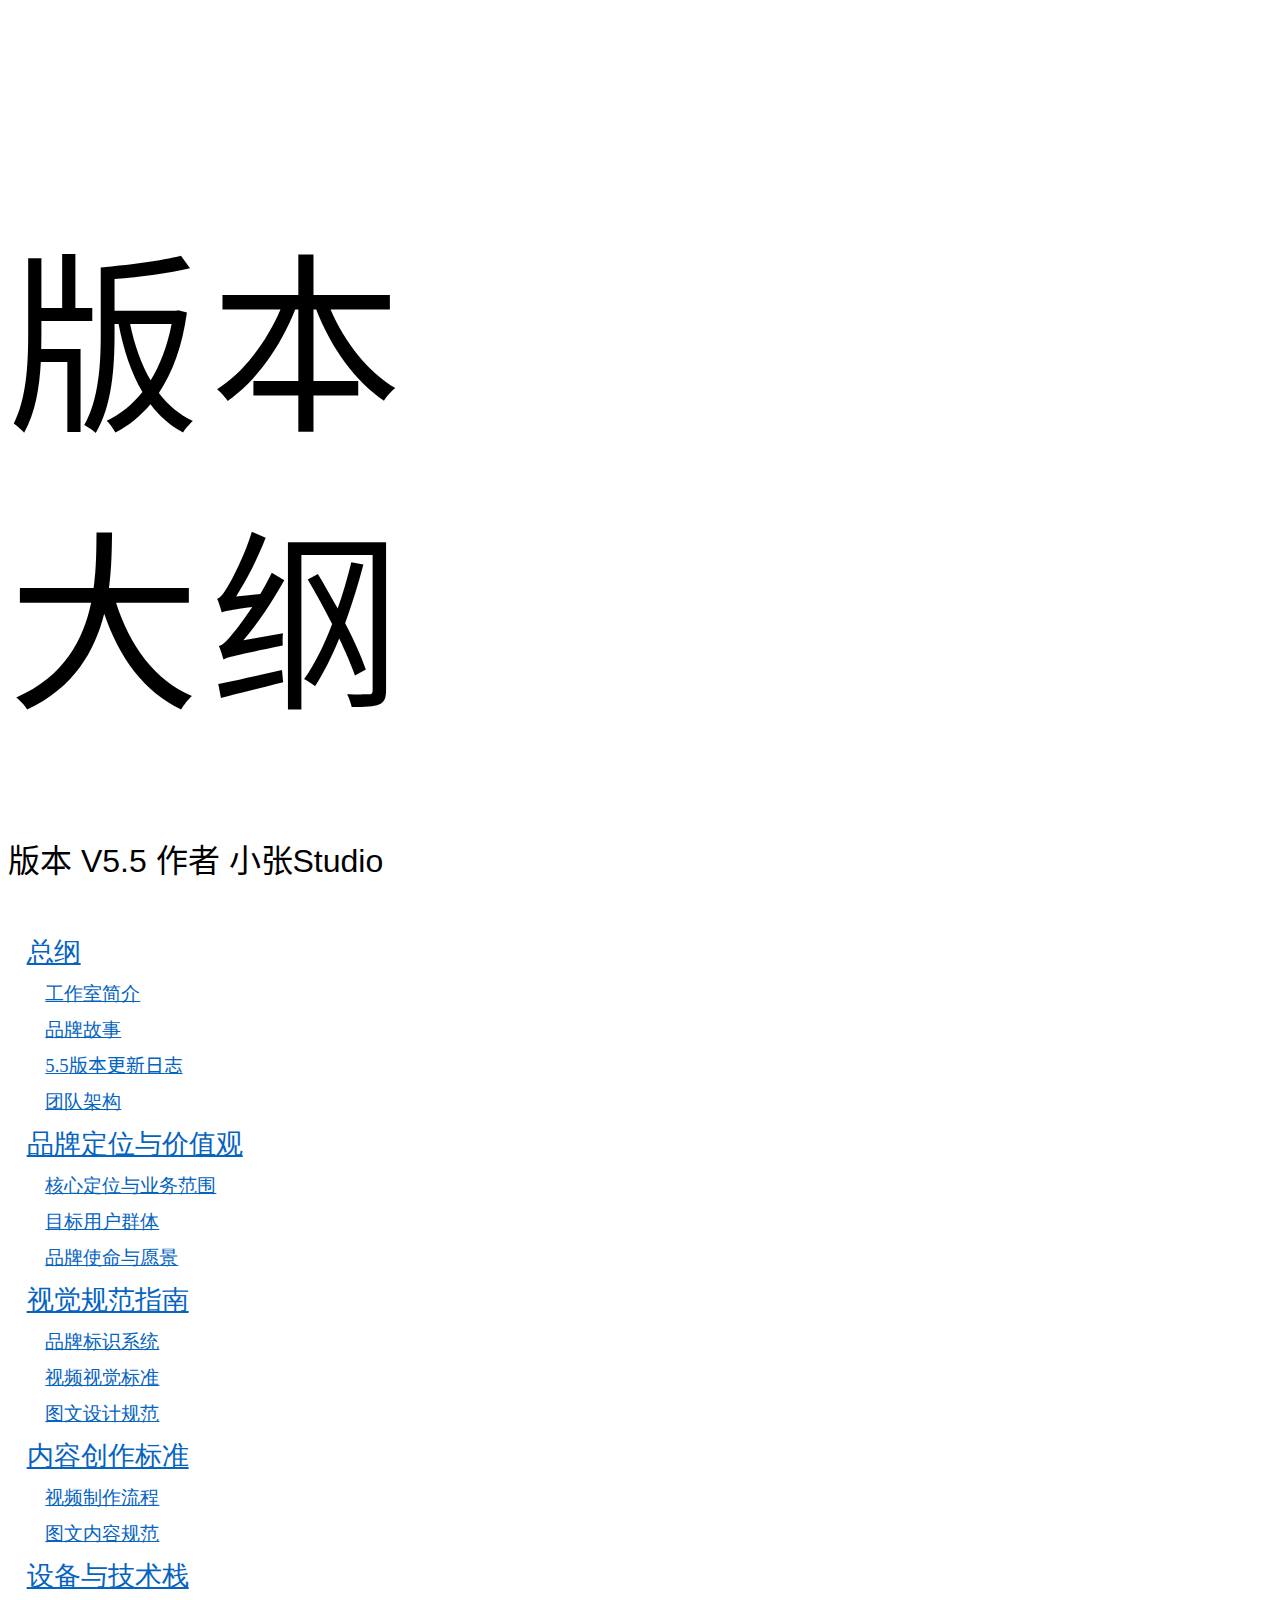
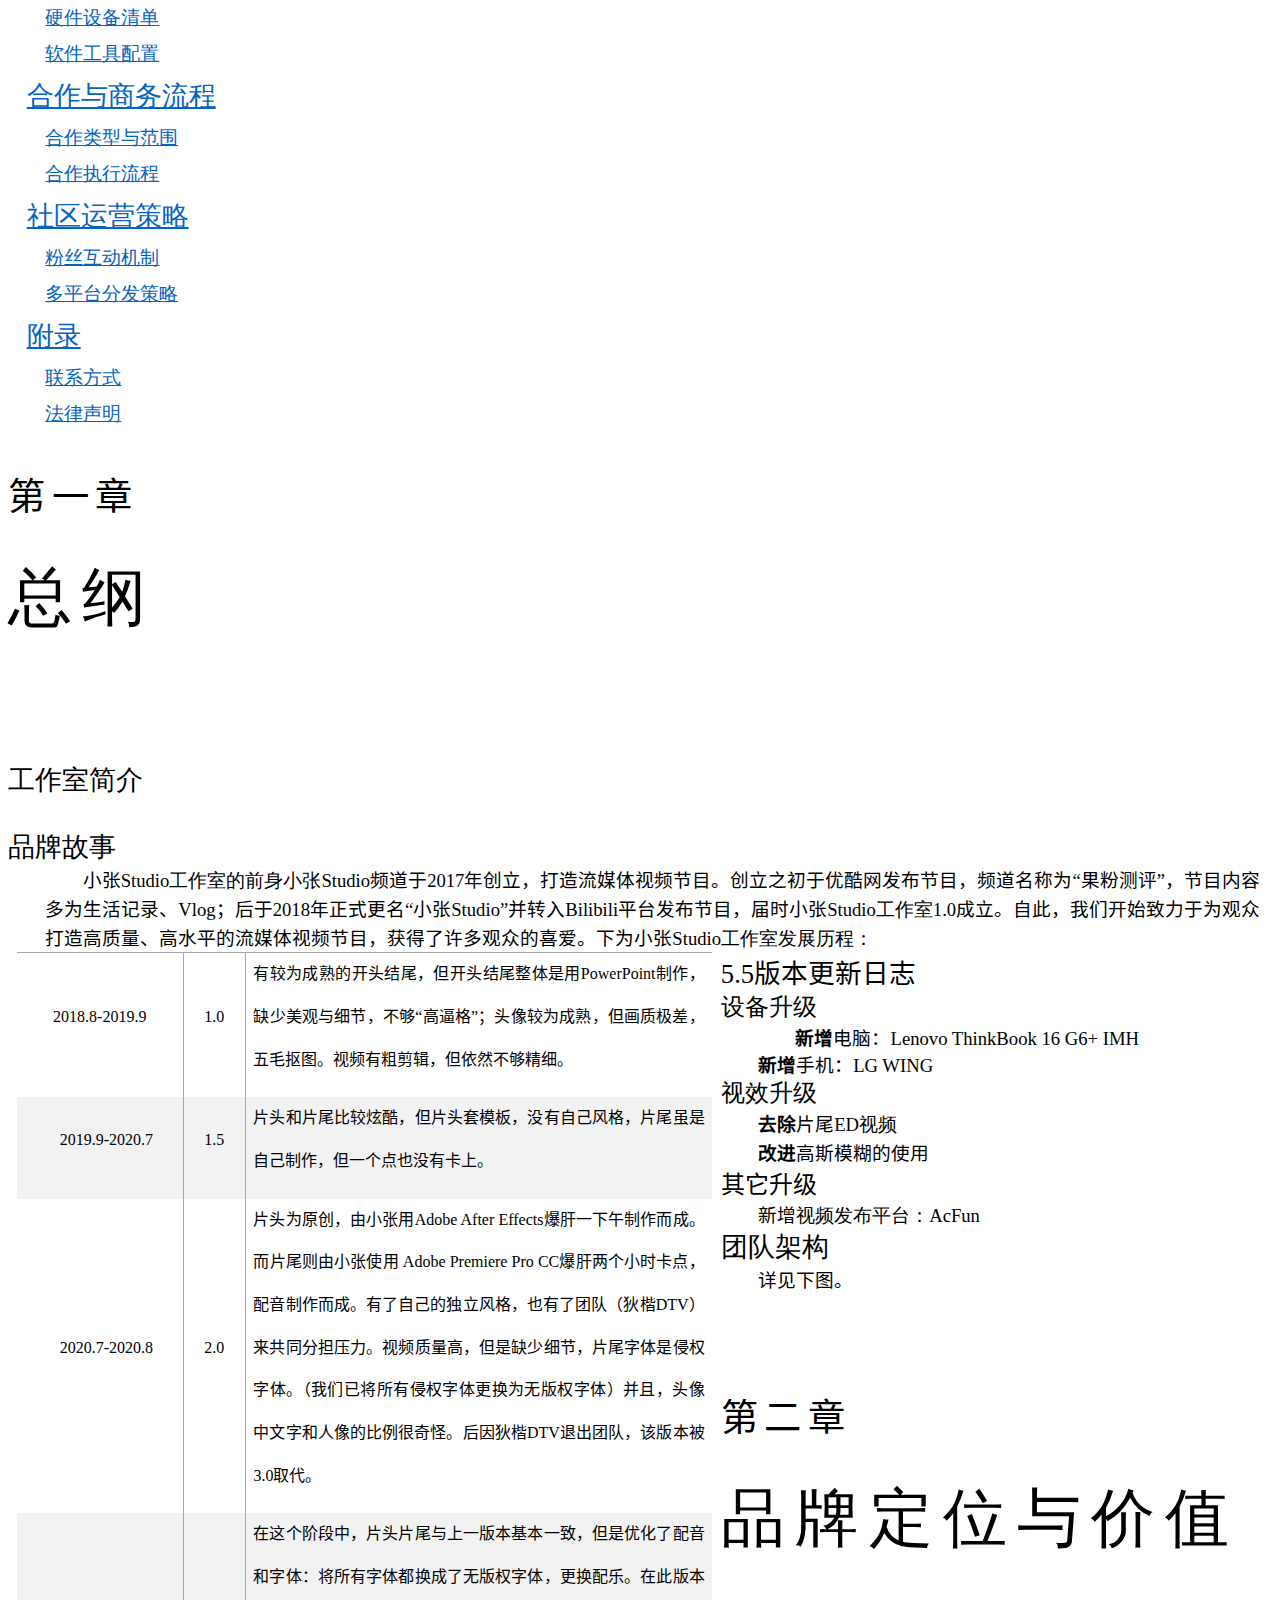
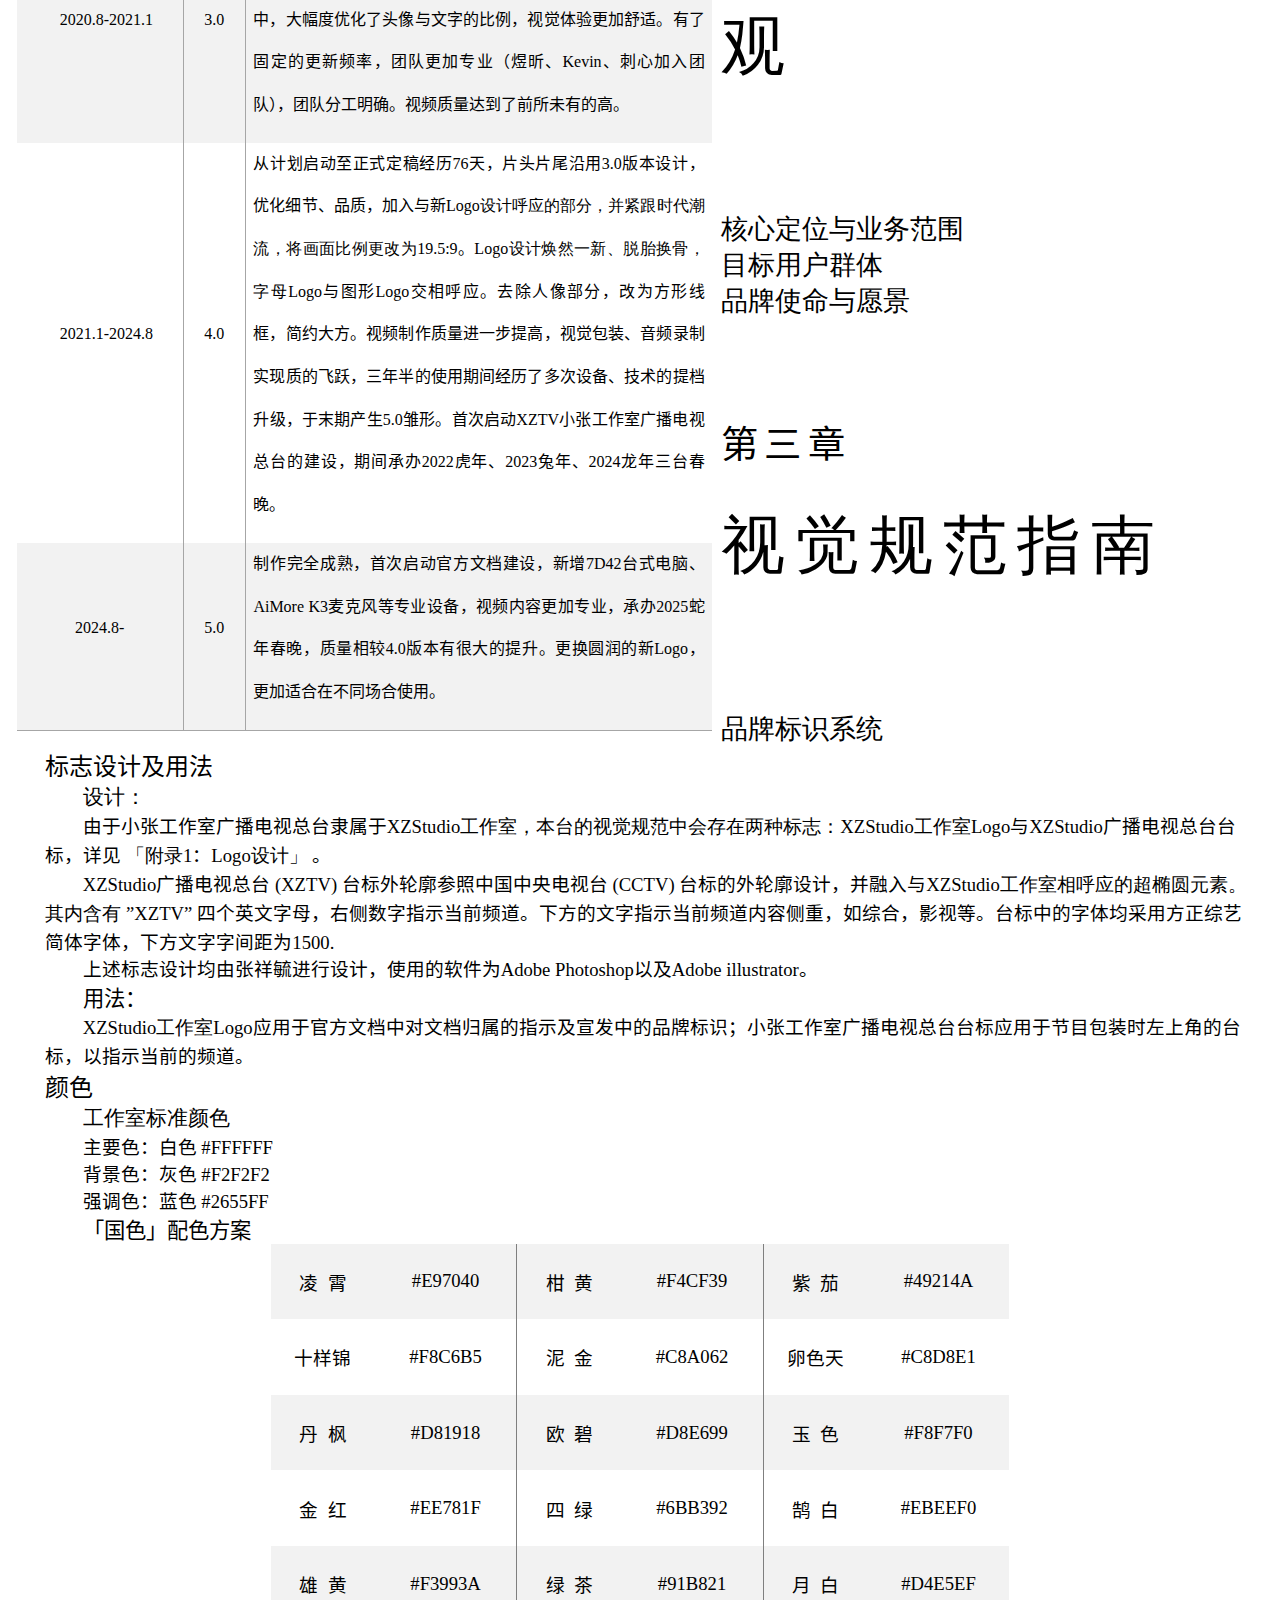
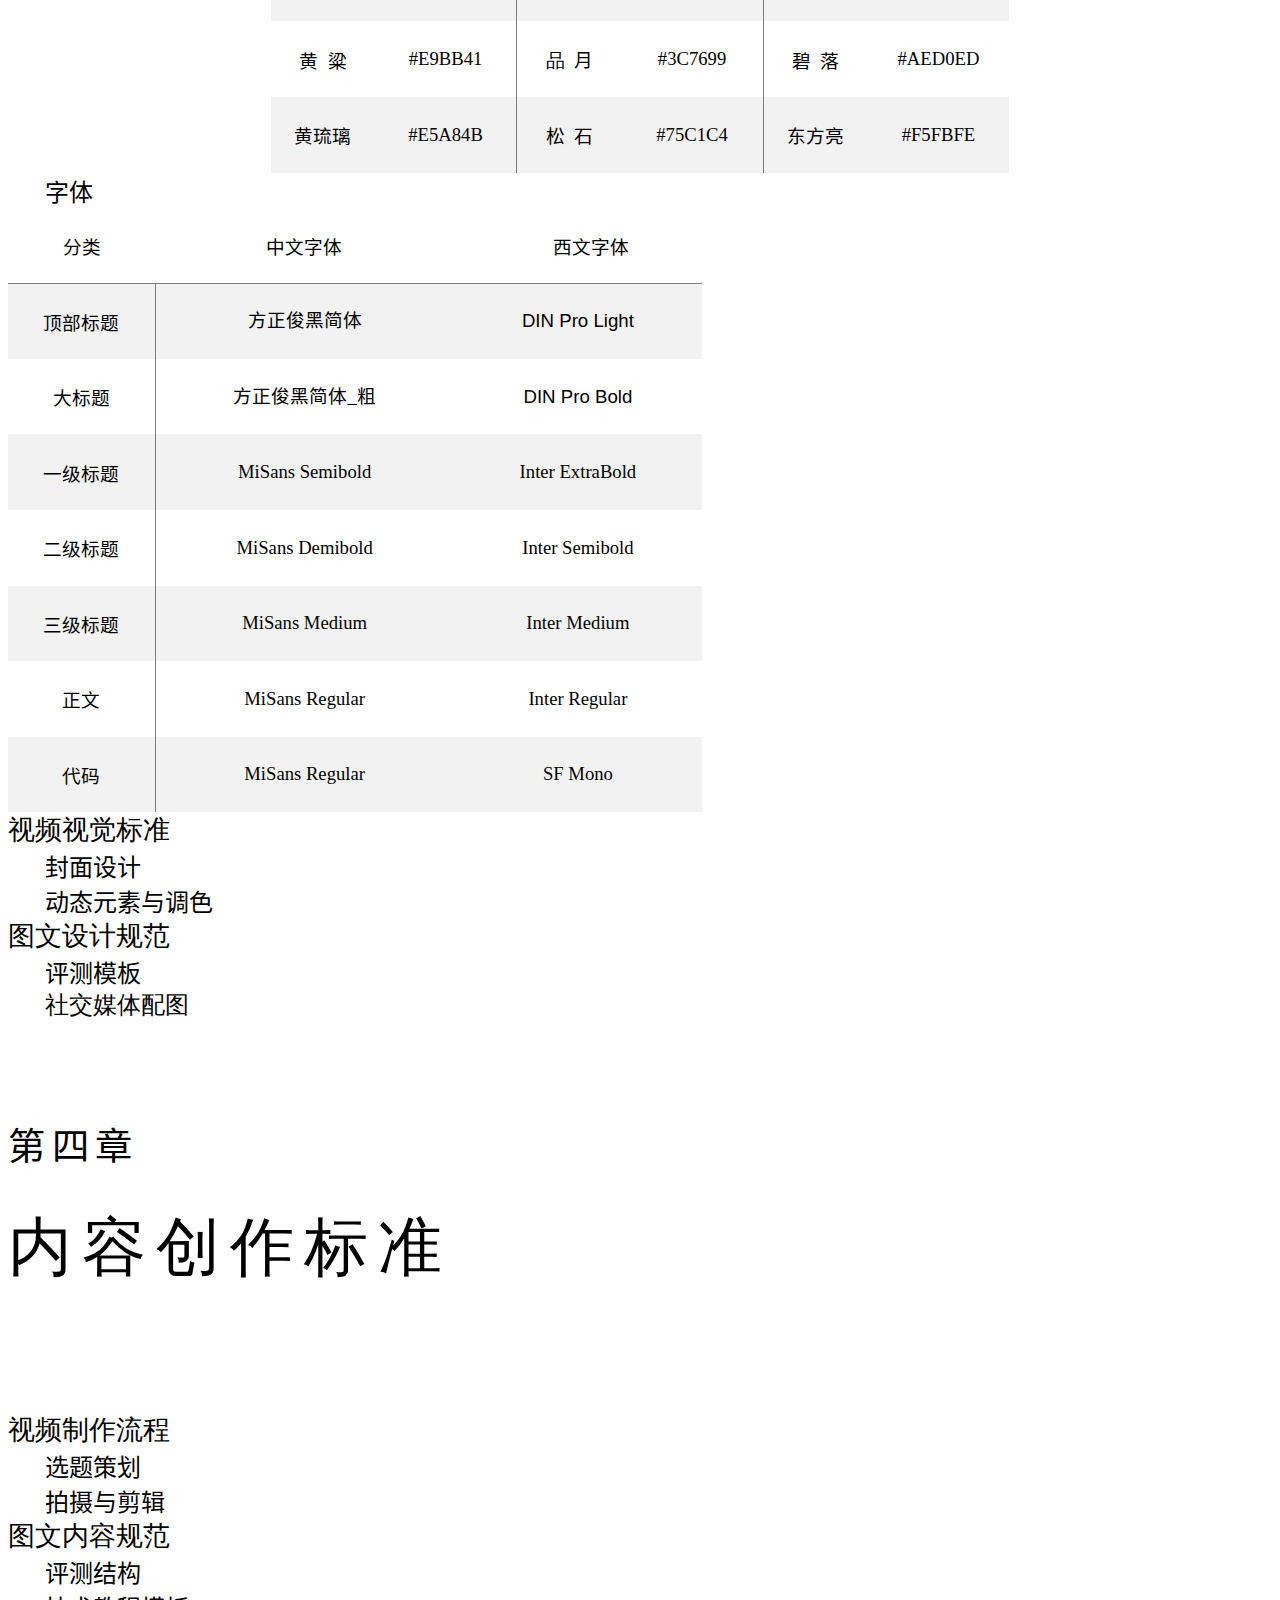
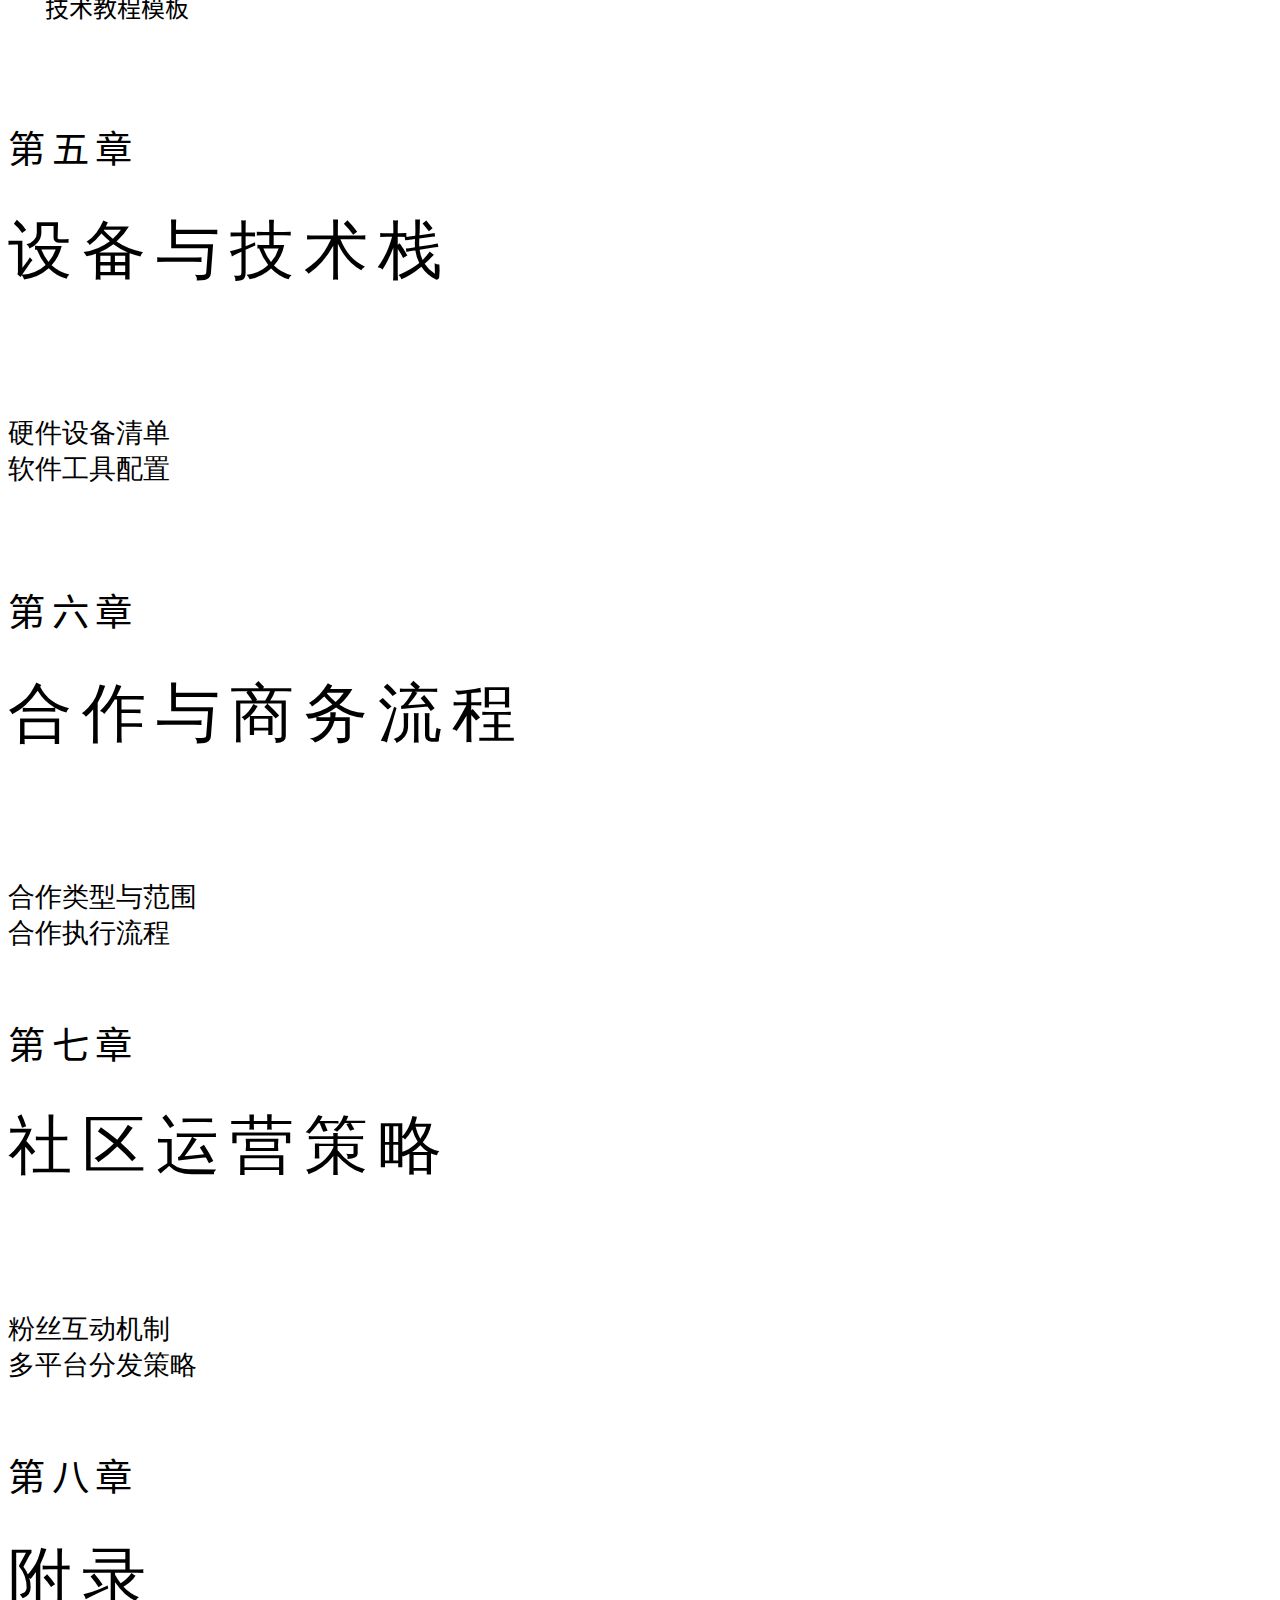
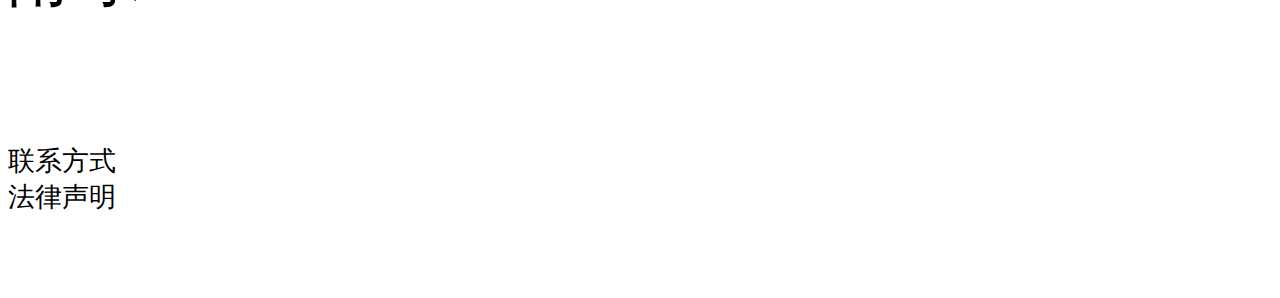
<file: about.html>
<html xmlns:v="urn:schemas-microsoft-com:vml"
xmlns:o="urn:schemas-microsoft-com:office:office"
xmlns:w="urn:schemas-microsoft-com:office:word"
xmlns:m="http://schemas.microsoft.com/office/2004/12/omml"
xmlns="http://www.w3.org/TR/REC-html40">

<head>
<meta http-equiv=Content-Type content="text/html; charset=gb2312">
<meta name=ProgId content=Word.Document>
<meta name=Generator content="Microsoft Word 15">
<meta name=Originator content="Microsoft Word 15">
<link rel=File-List href="about.files/filelist.xml">
<link rel=Edit-Time-Data href="about.files/editdata.mso">
<!--[if !mso]>
<style>
v\:* {behavior:url(#default#VML);}
o\:* {behavior:url(#default#VML);}
w\:* {behavior:url(#default#VML);}
.shape {behavior:url(#default#VML);}
</style>
<![endif]-->
<title>�߻���</title>
<!--[if gte mso 9]><xml>
 <o:DocumentProperties>
  <o:Subject>�汾V1.0</o:Subject>
  <o:Author>С��Studio</o:Author>
  <o:Template>С��Studio.dotx</o:Template>
  <o:LastAuthor>Studio С��</o:LastAuthor>
  <o:Revision>2</o:Revision>
  <o:TotalTime>183</o:TotalTime>
  <o:LastPrinted>2024-10-08T09:56:00Z</o:LastPrinted>
  <o:Created>2025-03-28T05:05:00Z</o:Created>
  <o:LastSaved>2025-03-28T05:05:00Z</o:LastSaved>
  <o:Pages>1</o:Pages>
  <o:Words>682</o:Words>
  <o:Characters>3891</o:Characters>
  <o:Company>2025�괺����������</o:Company>
  <o:Lines>32</o:Lines>
  <o:Paragraphs>9</o:Paragraphs>
  <o:CharactersWithSpaces>4564</o:CharactersWithSpaces>
  <o:Version>16.00</o:Version>
 </o:DocumentProperties>
 <o:OfficeDocumentSettings>
  <o:RelyOnVML/>
  <o:AllowPNG/>
 </o:OfficeDocumentSettings>
</xml><![endif]-->
<link rel=dataStoreItem href="about.files/item0001.xml"
target="about.files/props002.xml">
<link rel=themeData href="about.files/themedata.thmx">
<link rel=colorSchemeMapping href="about.files/colorschememapping.xml">
<!--[if gte mso 9]><xml>
 <w:WordDocument>
  <w:ActiveWritingStyle Lang="ZH-CN" VendorID="64" DLLVersion="0" NLCheck="1">1</w:ActiveWritingStyle>
  <w:ActiveWritingStyle Lang="EN-US" VendorID="64" DLLVersion="4096" NLCheck="1">0</w:ActiveWritingStyle>
  <w:SpellingState>Clean</w:SpellingState>
  <w:GrammarState>Clean</w:GrammarState>
  <w:AttachedTemplate
   HRef="C:\Users\zhxy_\Documents\�Զ��� Office ģ��\С��Studio.dotx"></w:AttachedTemplate>
  <w:TrackMoves>false</w:TrackMoves>
  <w:TrackFormatting/>
  <w:PunctuationKerning/>
  <w:DrawingGridHorizontalSpacing>7.05 ��</w:DrawingGridHorizontalSpacing>
  <w:DrawingGridVerticalSpacing>19.05 ��</w:DrawingGridVerticalSpacing>
  <w:DisplayHorizontalDrawingGridEvery>0</w:DisplayHorizontalDrawingGridEvery>
  <w:ValidateAgainstSchemas/>
  <w:SaveIfXMLInvalid>false</w:SaveIfXMLInvalid>
  <w:IgnoreMixedContent>false</w:IgnoreMixedContent>
  <w:AlwaysShowPlaceholderText>false</w:AlwaysShowPlaceholderText>
  <w:DoNotPromoteQF/>
  <w:LidThemeOther>EN-US</w:LidThemeOther>
  <w:LidThemeAsian>ZH-CN</w:LidThemeAsian>
  <w:LidThemeComplexScript>X-NONE</w:LidThemeComplexScript>
  <w:Compatibility>
   <w:SpaceForUL/>
   <w:BalanceSingleByteDoubleByteWidth/>
   <w:DoNotLeaveBackslashAlone/>
   <w:ULTrailSpace/>
   <w:DoNotExpandShiftReturn/>
   <w:AdjustLineHeightInTable/>
   <w:BreakWrappedTables/>
   <w:SnapToGridInCell/>
   <w:WrapTextWithPunct/>
   <w:UseAsianBreakRules/>
   <w:DontGrowAutofit/>
   <w:SplitPgBreakAndParaMark/>
   <w:EnableOpenTypeKerning/>
   <w:DontFlipMirrorIndents/>
   <w:OverrideTableStyleHps/>
   <w:UseFELayout/>
  </w:Compatibility>
  <m:mathPr>
   <m:mathFont m:val="Cambria Math"/>
   <m:brkBin m:val="before"/>
   <m:brkBinSub m:val="&#45;-"/>
   <m:smallFrac m:val="off"/>
   <m:dispDef/>
   <m:lMargin m:val="0"/>
   <m:rMargin m:val="0"/>
   <m:defJc m:val="centerGroup"/>
   <m:wrapIndent m:val="1440"/>
   <m:intLim m:val="subSup"/>
   <m:naryLim m:val="undOvr"/>
  </m:mathPr></w:WordDocument>
</xml><![endif]--><!--[if gte mso 9]><xml>
 <w:LatentStyles DefLockedState="false" DefUnhideWhenUsed="false"
  DefSemiHidden="false" DefQFormat="false" DefPriority="99"
  LatentStyleCount="376">
  <w:LsdException Locked="false" Priority="0" Name="Normal"/>
  <w:LsdException Locked="false" Priority="9" Name="heading 1"/>
  <w:LsdException Locked="false" Priority="9" SemiHidden="true"
   UnhideWhenUsed="true" Name="heading 2"/>
  <w:LsdException Locked="false" Priority="9" SemiHidden="true"
   UnhideWhenUsed="true" QFormat="true" Name="heading 3"/>
  <w:LsdException Locked="false" Priority="9" SemiHidden="true"
   UnhideWhenUsed="true" QFormat="true" Name="heading 4"/>
  <w:LsdException Locked="false" Priority="9" SemiHidden="true"
   UnhideWhenUsed="true" QFormat="true" Name="heading 5"/>
  <w:LsdException Locked="false" Priority="9" SemiHidden="true"
   UnhideWhenUsed="true" QFormat="true" Name="heading 6"/>
  <w:LsdException Locked="false" Priority="9" SemiHidden="true"
   UnhideWhenUsed="true" QFormat="true" Name="heading 7"/>
  <w:LsdException Locked="false" Priority="9" SemiHidden="true"
   UnhideWhenUsed="true" QFormat="true" Name="heading 8"/>
  <w:LsdException Locked="false" Priority="9" SemiHidden="true"
   UnhideWhenUsed="true" QFormat="true" Name="heading 9"/>
  <w:LsdException Locked="false" SemiHidden="true" UnhideWhenUsed="true"
   Name="index 1"/>
  <w:LsdException Locked="false" SemiHidden="true" UnhideWhenUsed="true"
   Name="index 2"/>
  <w:LsdException Locked="false" SemiHidden="true" UnhideWhenUsed="true"
   Name="index 3"/>
  <w:LsdException Locked="false" SemiHidden="true" UnhideWhenUsed="true"
   Name="index 4"/>
  <w:LsdException Locked="false" SemiHidden="true" UnhideWhenUsed="true"
   Name="index 5"/>
  <w:LsdException Locked="false" SemiHidden="true" UnhideWhenUsed="true"
   Name="index 6"/>
  <w:LsdException Locked="false" SemiHidden="true" UnhideWhenUsed="true"
   Name="index 7"/>
  <w:LsdException Locked="false" SemiHidden="true" UnhideWhenUsed="true"
   Name="index 8"/>
  <w:LsdException Locked="false" SemiHidden="true" UnhideWhenUsed="true"
   Name="index 9"/>
  <w:LsdException Locked="false" Priority="39" SemiHidden="true"
   UnhideWhenUsed="true" QFormat="true" Name="toc 1"/>
  <w:LsdException Locked="false" Priority="39" SemiHidden="true"
   UnhideWhenUsed="true" Name="toc 2"/>
  <w:LsdException Locked="false" Priority="39" SemiHidden="true"
   UnhideWhenUsed="true" Name="toc 3"/>
  <w:LsdException Locked="false" Priority="39" SemiHidden="true"
   UnhideWhenUsed="true" Name="toc 4"/>
  <w:LsdException Locked="false" Priority="39" SemiHidden="true"
   UnhideWhenUsed="true" Name="toc 5"/>
  <w:LsdException Locked="false" Priority="39" SemiHidden="true"
   UnhideWhenUsed="true" Name="toc 6"/>
  <w:LsdException Locked="false" Priority="39" SemiHidden="true"
   UnhideWhenUsed="true" Name="toc 7"/>
  <w:LsdException Locked="false" Priority="39" SemiHidden="true"
   UnhideWhenUsed="true" Name="toc 8"/>
  <w:LsdException Locked="false" Priority="39" SemiHidden="true"
   UnhideWhenUsed="true" Name="toc 9"/>
  <w:LsdException Locked="false" SemiHidden="true" UnhideWhenUsed="true"
   Name="Normal Indent"/>
  <w:LsdException Locked="false" SemiHidden="true" UnhideWhenUsed="true"
   Name="footnote text"/>
  <w:LsdException Locked="false" SemiHidden="true" UnhideWhenUsed="true"
   Name="annotation text"/>
  <w:LsdException Locked="false" SemiHidden="true" UnhideWhenUsed="true"
   Name="header"/>
  <w:LsdException Locked="false" SemiHidden="true" UnhideWhenUsed="true"
   Name="footer"/>
  <w:LsdException Locked="false" SemiHidden="true" UnhideWhenUsed="true"
   Name="index heading"/>
  <w:LsdException Locked="false" Priority="35" SemiHidden="true"
   UnhideWhenUsed="true" QFormat="true" Name="caption"/>
  <w:LsdException Locked="false" SemiHidden="true" UnhideWhenUsed="true"
   Name="table of figures"/>
  <w:LsdException Locked="false" SemiHidden="true" UnhideWhenUsed="true"
   Name="envelope address"/>
  <w:LsdException Locked="false" SemiHidden="true" UnhideWhenUsed="true"
   Name="envelope return"/>
  <w:LsdException Locked="false" SemiHidden="true" UnhideWhenUsed="true"
   Name="footnote reference"/>
  <w:LsdException Locked="false" SemiHidden="true" UnhideWhenUsed="true"
   Name="annotation reference"/>
  <w:LsdException Locked="false" SemiHidden="true" UnhideWhenUsed="true"
   Name="line number"/>
  <w:LsdException Locked="false" SemiHidden="true" UnhideWhenUsed="true"
   Name="page number"/>
  <w:LsdException Locked="false" SemiHidden="true" UnhideWhenUsed="true"
   Name="endnote reference"/>
  <w:LsdException Locked="false" SemiHidden="true" UnhideWhenUsed="true"
   Name="endnote text"/>
  <w:LsdException Locked="false" SemiHidden="true" UnhideWhenUsed="true"
   Name="table of authorities"/>
  <w:LsdException Locked="false" SemiHidden="true" UnhideWhenUsed="true"
   Name="macro"/>
  <w:LsdException Locked="false" SemiHidden="true" UnhideWhenUsed="true"
   Name="toa heading"/>
  <w:LsdException Locked="false" SemiHidden="true" UnhideWhenUsed="true"
   Name="List"/>
  <w:LsdException Locked="false" SemiHidden="true" UnhideWhenUsed="true"
   Name="List Bullet"/>
  <w:LsdException Locked="false" SemiHidden="true" UnhideWhenUsed="true"
   Name="List Number"/>
  <w:LsdException Locked="false" SemiHidden="true" UnhideWhenUsed="true"
   Name="List 2"/>
  <w:LsdException Locked="false" SemiHidden="true" UnhideWhenUsed="true"
   Name="List 3"/>
  <w:LsdException Locked="false" SemiHidden="true" UnhideWhenUsed="true"
   Name="List 4"/>
  <w:LsdException Locked="false" SemiHidden="true" UnhideWhenUsed="true"
   Name="List 5"/>
  <w:LsdException Locked="false" SemiHidden="true" UnhideWhenUsed="true"
   Name="List Bullet 2"/>
  <w:LsdException Locked="false" SemiHidden="true" UnhideWhenUsed="true"
   Name="List Bullet 3"/>
  <w:LsdException Locked="false" SemiHidden="true" UnhideWhenUsed="true"
   Name="List Bullet 4"/>
  <w:LsdException Locked="false" SemiHidden="true" UnhideWhenUsed="true"
   Name="List Bullet 5"/>
  <w:LsdException Locked="false" SemiHidden="true" UnhideWhenUsed="true"
   Name="List Number 2"/>
  <w:LsdException Locked="false" SemiHidden="true" UnhideWhenUsed="true"
   Name="List Number 3"/>
  <w:LsdException Locked="false" SemiHidden="true" UnhideWhenUsed="true"
   Name="List Number 4"/>
  <w:LsdException Locked="false" SemiHidden="true" UnhideWhenUsed="true"
   Name="List Number 5"/>
  <w:LsdException Locked="false" Priority="10" Name="Title"/>
  <w:LsdException Locked="false" SemiHidden="true" UnhideWhenUsed="true"
   Name="Closing"/>
  <w:LsdException Locked="false" SemiHidden="true" UnhideWhenUsed="true"
   Name="Signature"/>
  <w:LsdException Locked="false" Priority="1" SemiHidden="true"
   UnhideWhenUsed="true" Name="Default Paragraph Font"/>
  <w:LsdException Locked="false" SemiHidden="true" UnhideWhenUsed="true"
   Name="Body Text"/>
  <w:LsdException Locked="false" SemiHidden="true" UnhideWhenUsed="true"
   Name="Body Text Indent"/>
  <w:LsdException Locked="false" SemiHidden="true" UnhideWhenUsed="true"
   Name="List Continue"/>
  <w:LsdException Locked="false" SemiHidden="true" UnhideWhenUsed="true"
   Name="List Continue 2"/>
  <w:LsdException Locked="false" SemiHidden="true" UnhideWhenUsed="true"
   Name="List Continue 3"/>
  <w:LsdException Locked="false" SemiHidden="true" UnhideWhenUsed="true"
   Name="List Continue 4"/>
  <w:LsdException Locked="false" SemiHidden="true" UnhideWhenUsed="true"
   Name="List Continue 5"/>
  <w:LsdException Locked="false" SemiHidden="true" UnhideWhenUsed="true"
   Name="Message Header"/>
  <w:LsdException Locked="false" Priority="11" Name="Subtitle"/>
  <w:LsdException Locked="false" SemiHidden="true" UnhideWhenUsed="true"
   Name="Salutation"/>
  <w:LsdException Locked="false" SemiHidden="true" UnhideWhenUsed="true"
   Name="Date"/>
  <w:LsdException Locked="false" SemiHidden="true" UnhideWhenUsed="true"
   Name="Body Text First Indent"/>
  <w:LsdException Locked="false" SemiHidden="true" UnhideWhenUsed="true"
   Name="Body Text First Indent 2"/>
  <w:LsdException Locked="false" SemiHidden="true" UnhideWhenUsed="true"
   Name="Note Heading"/>
  <w:LsdException Locked="false" SemiHidden="true" UnhideWhenUsed="true"
   Name="Body Text 2"/>
  <w:LsdException Locked="false" SemiHidden="true" UnhideWhenUsed="true"
   Name="Body Text 3"/>
  <w:LsdException Locked="false" SemiHidden="true" UnhideWhenUsed="true"
   Name="Body Text Indent 2"/>
  <w:LsdException Locked="false" SemiHidden="true" UnhideWhenUsed="true"
   Name="Body Text Indent 3"/>
  <w:LsdException Locked="false" SemiHidden="true" UnhideWhenUsed="true"
   Name="Block Text"/>
  <w:LsdException Locked="false" SemiHidden="true" UnhideWhenUsed="true"
   Name="Hyperlink"/>
  <w:LsdException Locked="false" SemiHidden="true" UnhideWhenUsed="true"
   Name="FollowedHyperlink"/>
  <w:LsdException Locked="false" Priority="22" Name="Strong"/>
  <w:LsdException Locked="false" Priority="20" Name="Emphasis"/>
  <w:LsdException Locked="false" SemiHidden="true" UnhideWhenUsed="true"
   Name="Document Map"/>
  <w:LsdException Locked="false" SemiHidden="true" UnhideWhenUsed="true"
   Name="Plain Text"/>
  <w:LsdException Locked="false" SemiHidden="true" UnhideWhenUsed="true"
   Name="E-mail Signature"/>
  <w:LsdException Locked="false" SemiHidden="true" UnhideWhenUsed="true"
   Name="HTML Top of Form"/>
  <w:LsdException Locked="false" SemiHidden="true" UnhideWhenUsed="true"
   Name="HTML Bottom of Form"/>
  <w:LsdException Locked="false" SemiHidden="true" UnhideWhenUsed="true"
   Name="Normal (Web)"/>
  <w:LsdException Locked="false" SemiHidden="true" UnhideWhenUsed="true"
   Name="HTML Acronym"/>
  <w:LsdException Locked="false" SemiHidden="true" UnhideWhenUsed="true"
   Name="HTML Address"/>
  <w:LsdException Locked="false" SemiHidden="true" UnhideWhenUsed="true"
   Name="HTML Cite"/>
  <w:LsdException Locked="false" SemiHidden="true" UnhideWhenUsed="true"
   Name="HTML Code"/>
  <w:LsdException Locked="false" SemiHidden="true" UnhideWhenUsed="true"
   Name="HTML Definition"/>
  <w:LsdException Locked="false" SemiHidden="true" UnhideWhenUsed="true"
   Name="HTML Keyboard"/>
  <w:LsdException Locked="false" SemiHidden="true" UnhideWhenUsed="true"
   Name="HTML Preformatted"/>
  <w:LsdException Locked="false" SemiHidden="true" UnhideWhenUsed="true"
   Name="HTML Sample"/>
  <w:LsdException Locked="false" SemiHidden="true" UnhideWhenUsed="true"
   Name="HTML Typewriter"/>
  <w:LsdException Locked="false" SemiHidden="true" UnhideWhenUsed="true"
   Name="HTML Variable"/>
  <w:LsdException Locked="false" SemiHidden="true" UnhideWhenUsed="true"
   Name="Normal Table"/>
  <w:LsdException Locked="false" SemiHidden="true" UnhideWhenUsed="true"
   Name="annotation subject"/>
  <w:LsdException Locked="false" SemiHidden="true" UnhideWhenUsed="true"
   Name="No List"/>
  <w:LsdException Locked="false" SemiHidden="true" UnhideWhenUsed="true"
   Name="Outline List 1"/>
  <w:LsdException Locked="false" SemiHidden="true" UnhideWhenUsed="true"
   Name="Outline List 2"/>
  <w:LsdException Locked="false" SemiHidden="true" UnhideWhenUsed="true"
   Name="Outline List 3"/>
  <w:LsdException Locked="false" SemiHidden="true" UnhideWhenUsed="true"
   Name="Table Simple 1"/>
  <w:LsdException Locked="false" SemiHidden="true" UnhideWhenUsed="true"
   Name="Table Simple 2"/>
  <w:LsdException Locked="false" SemiHidden="true" UnhideWhenUsed="true"
   Name="Table Simple 3"/>
  <w:LsdException Locked="false" SemiHidden="true" UnhideWhenUsed="true"
   Name="Table Classic 1"/>
  <w:LsdException Locked="false" SemiHidden="true" UnhideWhenUsed="true"
   Name="Table Classic 2"/>
  <w:LsdException Locked="false" SemiHidden="true" UnhideWhenUsed="true"
   Name="Table Classic 3"/>
  <w:LsdException Locked="false" SemiHidden="true" UnhideWhenUsed="true"
   Name="Table Classic 4"/>
  <w:LsdException Locked="false" SemiHidden="true" UnhideWhenUsed="true"
   Name="Table Colorful 1"/>
  <w:LsdException Locked="false" SemiHidden="true" UnhideWhenUsed="true"
   Name="Table Colorful 2"/>
  <w:LsdException Locked="false" SemiHidden="true" UnhideWhenUsed="true"
   Name="Table Colorful 3"/>
  <w:LsdException Locked="false" SemiHidden="true" UnhideWhenUsed="true"
   Name="Table Columns 1"/>
  <w:LsdException Locked="false" SemiHidden="true" UnhideWhenUsed="true"
   Name="Table Columns 2"/>
  <w:LsdException Locked="false" SemiHidden="true" UnhideWhenUsed="true"
   Name="Table Columns 3"/>
  <w:LsdException Locked="false" SemiHidden="true" UnhideWhenUsed="true"
   Name="Table Columns 4"/>
  <w:LsdException Locked="false" SemiHidden="true" UnhideWhenUsed="true"
   Name="Table Columns 5"/>
  <w:LsdException Locked="false" SemiHidden="true" UnhideWhenUsed="true"
   Name="Table Grid 1"/>
  <w:LsdException Locked="false" SemiHidden="true" UnhideWhenUsed="true"
   Name="Table Grid 2"/>
  <w:LsdException Locked="false" SemiHidden="true" UnhideWhenUsed="true"
   Name="Table Grid 3"/>
  <w:LsdException Locked="false" SemiHidden="true" UnhideWhenUsed="true"
   Name="Table Grid 4"/>
  <w:LsdException Locked="false" SemiHidden="true" UnhideWhenUsed="true"
   Name="Table Grid 5"/>
  <w:LsdException Locked="false" SemiHidden="true" UnhideWhenUsed="true"
   Name="Table Grid 6"/>
  <w:LsdException Locked="false" SemiHidden="true" UnhideWhenUsed="true"
   Name="Table Grid 7"/>
  <w:LsdException Locked="false" SemiHidden="true" UnhideWhenUsed="true"
   Name="Table Grid 8"/>
  <w:LsdException Locked="false" SemiHidden="true" UnhideWhenUsed="true"
   Name="Table List 1"/>
  <w:LsdException Locked="false" SemiHidden="true" UnhideWhenUsed="true"
   Name="Table List 2"/>
  <w:LsdException Locked="false" SemiHidden="true" UnhideWhenUsed="true"
   Name="Table List 3"/>
  <w:LsdException Locked="false" SemiHidden="true" UnhideWhenUsed="true"
   Name="Table List 4"/>
  <w:LsdException Locked="false" SemiHidden="true" UnhideWhenUsed="true"
   Name="Table List 5"/>
  <w:LsdException Locked="false" SemiHidden="true" UnhideWhenUsed="true"
   Name="Table List 6"/>
  <w:LsdException Locked="false" SemiHidden="true" UnhideWhenUsed="true"
   Name="Table List 7"/>
  <w:LsdException Locked="false" SemiHidden="true" UnhideWhenUsed="true"
   Name="Table List 8"/>
  <w:LsdException Locked="false" SemiHidden="true" UnhideWhenUsed="true"
   Name="Table 3D effects 1"/>
  <w:LsdException Locked="false" SemiHidden="true" UnhideWhenUsed="true"
   Name="Table 3D effects 2"/>
  <w:LsdException Locked="false" SemiHidden="true" UnhideWhenUsed="true"
   Name="Table 3D effects 3"/>
  <w:LsdException Locked="false" SemiHidden="true" UnhideWhenUsed="true"
   Name="Table Contemporary"/>
  <w:LsdException Locked="false" SemiHidden="true" UnhideWhenUsed="true"
   Name="Table Elegant"/>
  <w:LsdException Locked="false" SemiHidden="true" UnhideWhenUsed="true"
   Name="Table Professional"/>
  <w:LsdException Locked="false" SemiHidden="true" UnhideWhenUsed="true"
   Name="Table Subtle 1"/>
  <w:LsdException Locked="false" SemiHidden="true" UnhideWhenUsed="true"
   Name="Table Subtle 2"/>
  <w:LsdException Locked="false" SemiHidden="true" UnhideWhenUsed="true"
   Name="Table Web 1"/>
  <w:LsdException Locked="false" SemiHidden="true" UnhideWhenUsed="true"
   Name="Table Web 2"/>
  <w:LsdException Locked="false" SemiHidden="true" UnhideWhenUsed="true"
   Name="Table Web 3"/>
  <w:LsdException Locked="false" SemiHidden="true" UnhideWhenUsed="true"
   Name="Balloon Text"/>
  <w:LsdException Locked="false" Priority="39" Name="Table Grid"/>
  <w:LsdException Locked="false" SemiHidden="true" UnhideWhenUsed="true"
   Name="Table Theme"/>
  <w:LsdException Locked="false" SemiHidden="true" Name="Placeholder Text"/>
  <w:LsdException Locked="false" Priority="1" Name="No Spacing"/>
  <w:LsdException Locked="false" Priority="60" Name="Light Shading"/>
  <w:LsdException Locked="false" Priority="61" Name="Light List"/>
  <w:LsdException Locked="false" Priority="62" Name="Light Grid"/>
  <w:LsdException Locked="false" Priority="63" Name="Medium Shading 1"/>
  <w:LsdException Locked="false" Priority="64" Name="Medium Shading 2"/>
  <w:LsdException Locked="false" Priority="65" Name="Medium List 1"/>
  <w:LsdException Locked="false" Priority="66" Name="Medium List 2"/>
  <w:LsdException Locked="false" Priority="67" Name="Medium Grid 1"/>
  <w:LsdException Locked="false" Priority="68" Name="Medium Grid 2"/>
  <w:LsdException Locked="false" Priority="69" Name="Medium Grid 3"/>
  <w:LsdException Locked="false" Priority="70" Name="Dark List"/>
  <w:LsdException Locked="false" Priority="71" Name="Colorful Shading"/>
  <w:LsdException Locked="false" Priority="72" Name="Colorful List"/>
  <w:LsdException Locked="false" Priority="73" Name="Colorful Grid"/>
  <w:LsdException Locked="false" Priority="60" Name="Light Shading Accent 1"/>
  <w:LsdException Locked="false" Priority="61" Name="Light List Accent 1"/>
  <w:LsdException Locked="false" Priority="62" Name="Light Grid Accent 1"/>
  <w:LsdException Locked="false" Priority="63" Name="Medium Shading 1 Accent 1"/>
  <w:LsdException Locked="false" Priority="64" Name="Medium Shading 2 Accent 1"/>
  <w:LsdException Locked="false" Priority="65" Name="Medium List 1 Accent 1"/>
  <w:LsdException Locked="false" SemiHidden="true" Name="Revision"/>
  <w:LsdException Locked="false" Priority="34" Name="List Paragraph"/>
  <w:LsdException Locked="false" Priority="29" Name="Quote"/>
  <w:LsdException Locked="false" Priority="30" Name="Intense Quote"/>
  <w:LsdException Locked="false" Priority="66" Name="Medium List 2 Accent 1"/>
  <w:LsdException Locked="false" Priority="67" Name="Medium Grid 1 Accent 1"/>
  <w:LsdException Locked="false" Priority="68" Name="Medium Grid 2 Accent 1"/>
  <w:LsdException Locked="false" Priority="69" Name="Medium Grid 3 Accent 1"/>
  <w:LsdException Locked="false" Priority="70" Name="Dark List Accent 1"/>
  <w:LsdException Locked="false" Priority="71" Name="Colorful Shading Accent 1"/>
  <w:LsdException Locked="false" Priority="72" Name="Colorful List Accent 1"/>
  <w:LsdException Locked="false" Priority="73" Name="Colorful Grid Accent 1"/>
  <w:LsdException Locked="false" Priority="60" Name="Light Shading Accent 2"/>
  <w:LsdException Locked="false" Priority="61" Name="Light List Accent 2"/>
  <w:LsdException Locked="false" Priority="62" Name="Light Grid Accent 2"/>
  <w:LsdException Locked="false" Priority="63" Name="Medium Shading 1 Accent 2"/>
  <w:LsdException Locked="false" Priority="64" Name="Medium Shading 2 Accent 2"/>
  <w:LsdException Locked="false" Priority="65" Name="Medium List 1 Accent 2"/>
  <w:LsdException Locked="false" Priority="66" Name="Medium List 2 Accent 2"/>
  <w:LsdException Locked="false" Priority="67" Name="Medium Grid 1 Accent 2"/>
  <w:LsdException Locked="false" Priority="68" Name="Medium Grid 2 Accent 2"/>
  <w:LsdException Locked="false" Priority="69" Name="Medium Grid 3 Accent 2"/>
  <w:LsdException Locked="false" Priority="70" Name="Dark List Accent 2"/>
  <w:LsdException Locked="false" Priority="71" Name="Colorful Shading Accent 2"/>
  <w:LsdException Locked="false" Priority="72" Name="Colorful List Accent 2"/>
  <w:LsdException Locked="false" Priority="73" Name="Colorful Grid Accent 2"/>
  <w:LsdException Locked="false" Priority="60" Name="Light Shading Accent 3"/>
  <w:LsdException Locked="false" Priority="61" Name="Light List Accent 3"/>
  <w:LsdException Locked="false" Priority="62" Name="Light Grid Accent 3"/>
  <w:LsdException Locked="false" Priority="63" Name="Medium Shading 1 Accent 3"/>
  <w:LsdException Locked="false" Priority="64" Name="Medium Shading 2 Accent 3"/>
  <w:LsdException Locked="false" Priority="65" Name="Medium List 1 Accent 3"/>
  <w:LsdException Locked="false" Priority="66" Name="Medium List 2 Accent 3"/>
  <w:LsdException Locked="false" Priority="67" Name="Medium Grid 1 Accent 3"/>
  <w:LsdException Locked="false" Priority="68" Name="Medium Grid 2 Accent 3"/>
  <w:LsdException Locked="false" Priority="69" Name="Medium Grid 3 Accent 3"/>
  <w:LsdException Locked="false" Priority="70" Name="Dark List Accent 3"/>
  <w:LsdException Locked="false" Priority="71" Name="Colorful Shading Accent 3"/>
  <w:LsdException Locked="false" Priority="72" Name="Colorful List Accent 3"/>
  <w:LsdException Locked="false" Priority="73" Name="Colorful Grid Accent 3"/>
  <w:LsdException Locked="false" Priority="60" Name="Light Shading Accent 4"/>
  <w:LsdException Locked="false" Priority="61" Name="Light List Accent 4"/>
  <w:LsdException Locked="false" Priority="62" Name="Light Grid Accent 4"/>
  <w:LsdException Locked="false" Priority="63" Name="Medium Shading 1 Accent 4"/>
  <w:LsdException Locked="false" Priority="64" Name="Medium Shading 2 Accent 4"/>
  <w:LsdException Locked="false" Priority="65" Name="Medium List 1 Accent 4"/>
  <w:LsdException Locked="false" Priority="66" Name="Medium List 2 Accent 4"/>
  <w:LsdException Locked="false" Priority="67" Name="Medium Grid 1 Accent 4"/>
  <w:LsdException Locked="false" Priority="68" Name="Medium Grid 2 Accent 4"/>
  <w:LsdException Locked="false" Priority="69" Name="Medium Grid 3 Accent 4"/>
  <w:LsdException Locked="false" Priority="70" Name="Dark List Accent 4"/>
  <w:LsdException Locked="false" Priority="71" Name="Colorful Shading Accent 4"/>
  <w:LsdException Locked="false" Priority="72" Name="Colorful List Accent 4"/>
  <w:LsdException Locked="false" Priority="73" Name="Colorful Grid Accent 4"/>
  <w:LsdException Locked="false" Priority="60" Name="Light Shading Accent 5"/>
  <w:LsdException Locked="false" Priority="61" Name="Light List Accent 5"/>
  <w:LsdException Locked="false" Priority="62" Name="Light Grid Accent 5"/>
  <w:LsdException Locked="false" Priority="63" Name="Medium Shading 1 Accent 5"/>
  <w:LsdException Locked="false" Priority="64" Name="Medium Shading 2 Accent 5"/>
  <w:LsdException Locked="false" Priority="65" Name="Medium List 1 Accent 5"/>
  <w:LsdException Locked="false" Priority="66" Name="Medium List 2 Accent 5"/>
  <w:LsdException Locked="false" Priority="67" Name="Medium Grid 1 Accent 5"/>
  <w:LsdException Locked="false" Priority="68" Name="Medium Grid 2 Accent 5"/>
  <w:LsdException Locked="false" Priority="69" Name="Medium Grid 3 Accent 5"/>
  <w:LsdException Locked="false" Priority="70" Name="Dark List Accent 5"/>
  <w:LsdException Locked="false" Priority="71" Name="Colorful Shading Accent 5"/>
  <w:LsdException Locked="false" Priority="72" Name="Colorful List Accent 5"/>
  <w:LsdException Locked="false" Priority="73" Name="Colorful Grid Accent 5"/>
  <w:LsdException Locked="false" Priority="60" Name="Light Shading Accent 6"/>
  <w:LsdException Locked="false" Priority="61" Name="Light List Accent 6"/>
  <w:LsdException Locked="false" Priority="62" Name="Light Grid Accent 6"/>
  <w:LsdException Locked="false" Priority="63" Name="Medium Shading 1 Accent 6"/>
  <w:LsdException Locked="false" Priority="64" Name="Medium Shading 2 Accent 6"/>
  <w:LsdException Locked="false" Priority="65" Name="Medium List 1 Accent 6"/>
  <w:LsdException Locked="false" Priority="66" Name="Medium List 2 Accent 6"/>
  <w:LsdException Locked="false" Priority="67" Name="Medium Grid 1 Accent 6"/>
  <w:LsdException Locked="false" Priority="68" Name="Medium Grid 2 Accent 6"/>
  <w:LsdException Locked="false" Priority="69" Name="Medium Grid 3 Accent 6"/>
  <w:LsdException Locked="false" Priority="70" Name="Dark List Accent 6"/>
  <w:LsdException Locked="false" Priority="71" Name="Colorful Shading Accent 6"/>
  <w:LsdException Locked="false" Priority="72" Name="Colorful List Accent 6"/>
  <w:LsdException Locked="false" Priority="73" Name="Colorful Grid Accent 6"/>
  <w:LsdException Locked="false" Priority="19" Name="Subtle Emphasis"/>
  <w:LsdException Locked="false" Priority="21" Name="Intense Emphasis"/>
  <w:LsdException Locked="false" Priority="31" Name="Subtle Reference"/>
  <w:LsdException Locked="false" Priority="32" Name="Intense Reference"/>
  <w:LsdException Locked="false" Priority="33" Name="Book Title"/>
  <w:LsdException Locked="false" Priority="37" SemiHidden="true"
   UnhideWhenUsed="true" Name="Bibliography"/>
  <w:LsdException Locked="false" Priority="39" SemiHidden="true"
   UnhideWhenUsed="true" Name="TOC Heading"/>
  <w:LsdException Locked="false" Priority="41" Name="Plain Table 1"/>
  <w:LsdException Locked="false" Priority="42" Name="Plain Table 2"/>
  <w:LsdException Locked="false" Priority="43" Name="Plain Table 3"/>
  <w:LsdException Locked="false" Priority="44" Name="Plain Table 4"/>
  <w:LsdException Locked="false" Priority="45" Name="Plain Table 5"/>
  <w:LsdException Locked="false" Priority="40" Name="Grid Table Light"/>
  <w:LsdException Locked="false" Priority="46" Name="Grid Table 1 Light"/>
  <w:LsdException Locked="false" Priority="47" Name="Grid Table 2"/>
  <w:LsdException Locked="false" Priority="48" Name="Grid Table 3"/>
  <w:LsdException Locked="false" Priority="49" Name="Grid Table 4"/>
  <w:LsdException Locked="false" Priority="50" Name="Grid Table 5 Dark"/>
  <w:LsdException Locked="false" Priority="51" Name="Grid Table 6 Colorful"/>
  <w:LsdException Locked="false" Priority="52" Name="Grid Table 7 Colorful"/>
  <w:LsdException Locked="false" Priority="46"
   Name="Grid Table 1 Light Accent 1"/>
  <w:LsdException Locked="false" Priority="47" Name="Grid Table 2 Accent 1"/>
  <w:LsdException Locked="false" Priority="48" Name="Grid Table 3 Accent 1"/>
  <w:LsdException Locked="false" Priority="49" Name="Grid Table 4 Accent 1"/>
  <w:LsdException Locked="false" Priority="50" Name="Grid Table 5 Dark Accent 1"/>
  <w:LsdException Locked="false" Priority="51"
   Name="Grid Table 6 Colorful Accent 1"/>
  <w:LsdException Locked="false" Priority="52"
   Name="Grid Table 7 Colorful Accent 1"/>
  <w:LsdException Locked="false" Priority="46"
   Name="Grid Table 1 Light Accent 2"/>
  <w:LsdException Locked="false" Priority="47" Name="Grid Table 2 Accent 2"/>
  <w:LsdException Locked="false" Priority="48" Name="Grid Table 3 Accent 2"/>
  <w:LsdException Locked="false" Priority="49" Name="Grid Table 4 Accent 2"/>
  <w:LsdException Locked="false" Priority="50" Name="Grid Table 5 Dark Accent 2"/>
  <w:LsdException Locked="false" Priority="51"
   Name="Grid Table 6 Colorful Accent 2"/>
  <w:LsdException Locked="false" Priority="52"
   Name="Grid Table 7 Colorful Accent 2"/>
  <w:LsdException Locked="false" Priority="46"
   Name="Grid Table 1 Light Accent 3"/>
  <w:LsdException Locked="false" Priority="47" Name="Grid Table 2 Accent 3"/>
  <w:LsdException Locked="false" Priority="48" Name="Grid Table 3 Accent 3"/>
  <w:LsdException Locked="false" Priority="49" Name="Grid Table 4 Accent 3"/>
  <w:LsdException Locked="false" Priority="50" Name="Grid Table 5 Dark Accent 3"/>
  <w:LsdException Locked="false" Priority="51"
   Name="Grid Table 6 Colorful Accent 3"/>
  <w:LsdException Locked="false" Priority="52"
   Name="Grid Table 7 Colorful Accent 3"/>
  <w:LsdException Locked="false" Priority="46"
   Name="Grid Table 1 Light Accent 4"/>
  <w:LsdException Locked="false" Priority="47" Name="Grid Table 2 Accent 4"/>
  <w:LsdException Locked="false" Priority="48" Name="Grid Table 3 Accent 4"/>
  <w:LsdException Locked="false" Priority="49" Name="Grid Table 4 Accent 4"/>
  <w:LsdException Locked="false" Priority="50" Name="Grid Table 5 Dark Accent 4"/>
  <w:LsdException Locked="false" Priority="51"
   Name="Grid Table 6 Colorful Accent 4"/>
  <w:LsdException Locked="false" Priority="52"
   Name="Grid Table 7 Colorful Accent 4"/>
  <w:LsdException Locked="false" Priority="46"
   Name="Grid Table 1 Light Accent 5"/>
  <w:LsdException Locked="false" Priority="47" Name="Grid Table 2 Accent 5"/>
  <w:LsdException Locked="false" Priority="48" Name="Grid Table 3 Accent 5"/>
  <w:LsdException Locked="false" Priority="49" Name="Grid Table 4 Accent 5"/>
  <w:LsdException Locked="false" Priority="50" Name="Grid Table 5 Dark Accent 5"/>
  <w:LsdException Locked="false" Priority="51"
   Name="Grid Table 6 Colorful Accent 5"/>
  <w:LsdException Locked="false" Priority="52"
   Name="Grid Table 7 Colorful Accent 5"/>
  <w:LsdException Locked="false" Priority="46"
   Name="Grid Table 1 Light Accent 6"/>
  <w:LsdException Locked="false" Priority="47" Name="Grid Table 2 Accent 6"/>
  <w:LsdException Locked="false" Priority="48" Name="Grid Table 3 Accent 6"/>
  <w:LsdException Locked="false" Priority="49" Name="Grid Table 4 Accent 6"/>
  <w:LsdException Locked="false" Priority="50" Name="Grid Table 5 Dark Accent 6"/>
  <w:LsdException Locked="false" Priority="51"
   Name="Grid Table 6 Colorful Accent 6"/>
  <w:LsdException Locked="false" Priority="52"
   Name="Grid Table 7 Colorful Accent 6"/>
  <w:LsdException Locked="false" Priority="46" Name="List Table 1 Light"/>
  <w:LsdException Locked="false" Priority="47" Name="List Table 2"/>
  <w:LsdException Locked="false" Priority="48" Name="List Table 3"/>
  <w:LsdException Locked="false" Priority="49" Name="List Table 4"/>
  <w:LsdException Locked="false" Priority="50" Name="List Table 5 Dark"/>
  <w:LsdException Locked="false" Priority="51" Name="List Table 6 Colorful"/>
  <w:LsdException Locked="false" Priority="52" Name="List Table 7 Colorful"/>
  <w:LsdException Locked="false" Priority="46"
   Name="List Table 1 Light Accent 1"/>
  <w:LsdException Locked="false" Priority="47" Name="List Table 2 Accent 1"/>
  <w:LsdException Locked="false" Priority="48" Name="List Table 3 Accent 1"/>
  <w:LsdException Locked="false" Priority="49" Name="List Table 4 Accent 1"/>
  <w:LsdException Locked="false" Priority="50" Name="List Table 5 Dark Accent 1"/>
  <w:LsdException Locked="false" Priority="51"
   Name="List Table 6 Colorful Accent 1"/>
  <w:LsdException Locked="false" Priority="52"
   Name="List Table 7 Colorful Accent 1"/>
  <w:LsdException Locked="false" Priority="46"
   Name="List Table 1 Light Accent 2"/>
  <w:LsdException Locked="false" Priority="47" Name="List Table 2 Accent 2"/>
  <w:LsdException Locked="false" Priority="48" Name="List Table 3 Accent 2"/>
  <w:LsdException Locked="false" Priority="49" Name="List Table 4 Accent 2"/>
  <w:LsdException Locked="false" Priority="50" Name="List Table 5 Dark Accent 2"/>
  <w:LsdException Locked="false" Priority="51"
   Name="List Table 6 Colorful Accent 2"/>
  <w:LsdException Locked="false" Priority="52"
   Name="List Table 7 Colorful Accent 2"/>
  <w:LsdException Locked="false" Priority="46"
   Name="List Table 1 Light Accent 3"/>
  <w:LsdException Locked="false" Priority="47" Name="List Table 2 Accent 3"/>
  <w:LsdException Locked="false" Priority="48" Name="List Table 3 Accent 3"/>
  <w:LsdException Locked="false" Priority="49" Name="List Table 4 Accent 3"/>
  <w:LsdException Locked="false" Priority="50" Name="List Table 5 Dark Accent 3"/>
  <w:LsdException Locked="false" Priority="51"
   Name="List Table 6 Colorful Accent 3"/>
  <w:LsdException Locked="false" Priority="52"
   Name="List Table 7 Colorful Accent 3"/>
  <w:LsdException Locked="false" Priority="46"
   Name="List Table 1 Light Accent 4"/>
  <w:LsdException Locked="false" Priority="47" Name="List Table 2 Accent 4"/>
  <w:LsdException Locked="false" Priority="48" Name="List Table 3 Accent 4"/>
  <w:LsdException Locked="false" Priority="49" Name="List Table 4 Accent 4"/>
  <w:LsdException Locked="false" Priority="50" Name="List Table 5 Dark Accent 4"/>
  <w:LsdException Locked="false" Priority="51"
   Name="List Table 6 Colorful Accent 4"/>
  <w:LsdException Locked="false" Priority="52"
   Name="List Table 7 Colorful Accent 4"/>
  <w:LsdException Locked="false" Priority="46"
   Name="List Table 1 Light Accent 5"/>
  <w:LsdException Locked="false" Priority="47" Name="List Table 2 Accent 5"/>
  <w:LsdException Locked="false" Priority="48" Name="List Table 3 Accent 5"/>
  <w:LsdException Locked="false" Priority="49" Name="List Table 4 Accent 5"/>
  <w:LsdException Locked="false" Priority="50" Name="List Table 5 Dark Accent 5"/>
  <w:LsdException Locked="false" Priority="51"
   Name="List Table 6 Colorful Accent 5"/>
  <w:LsdException Locked="false" Priority="52"
   Name="List Table 7 Colorful Accent 5"/>
  <w:LsdException Locked="false" Priority="46"
   Name="List Table 1 Light Accent 6"/>
  <w:LsdException Locked="false" Priority="47" Name="List Table 2 Accent 6"/>
  <w:LsdException Locked="false" Priority="48" Name="List Table 3 Accent 6"/>
  <w:LsdException Locked="false" Priority="49" Name="List Table 4 Accent 6"/>
  <w:LsdException Locked="false" Priority="50" Name="List Table 5 Dark Accent 6"/>
  <w:LsdException Locked="false" Priority="51"
   Name="List Table 6 Colorful Accent 6"/>
  <w:LsdException Locked="false" Priority="52"
   Name="List Table 7 Colorful Accent 6"/>
  <w:LsdException Locked="false" SemiHidden="true" UnhideWhenUsed="true"
   Name="Mention"/>
  <w:LsdException Locked="false" SemiHidden="true" UnhideWhenUsed="true"
   Name="Smart Hyperlink"/>
  <w:LsdException Locked="false" SemiHidden="true" UnhideWhenUsed="true"
   Name="Hashtag"/>
  <w:LsdException Locked="false" SemiHidden="true" UnhideWhenUsed="true"
   Name="Unresolved Mention"/>
  <w:LsdException Locked="false" SemiHidden="true" UnhideWhenUsed="true"
   Name="Smart Link"/>
 </w:LatentStyles>
</xml><![endif]-->
<style>
<!--
 /* Font Definitions */
 @font-face
	{font-family:Wingdings;
	panose-1:5 0 0 0 0 0 0 0 0 0;
	mso-font-charset:2;
	mso-generic-font-family:auto;
	mso-font-pitch:variable;
	mso-font-signature:0 268435456 0 0 -2147483648 0;}
@font-face
	{font-family:"Cambria Math";
	panose-1:2 4 5 3 5 4 6 3 2 4;
	mso-font-charset:0;
	mso-generic-font-family:roman;
	mso-font-pitch:variable;
	mso-font-signature:-536869121 1107305727 33554432 0 415 0;}
@font-face
	{font-family:����;
	panose-1:2 1 6 0 3 1 1 1 1 1;
	mso-font-alt:DengXian;
	mso-font-charset:134;
	mso-generic-font-family:auto;
	mso-font-pitch:variable;
	mso-font-signature:-1610612033 953122042 22 0 262159 0;}
@font-face
	{font-family:"���� Light";
	panose-1:2 1 6 0 3 1 1 1 1 1;
	mso-font-charset:134;
	mso-generic-font-family:auto;
	mso-font-pitch:variable;
	mso-font-signature:-1610612033 953122042 22 0 262159 0;}
@font-face
	{font-family:"DIN Pro Light";
	panose-1:2 11 5 4 2 1 1 1 1 2;
	mso-font-charset:0;
	mso-generic-font-family:swiss;
	mso-font-format:other;
	mso-font-pitch:variable;
	mso-font-signature:-1610612033 1073750139 8 0 159 0;}
@font-face
	{font-family:�������ڼ���;
	panose-1:2 0 0 0 0 0 0 0 0 0;
	mso-font-charset:134;
	mso-generic-font-family:auto;
	mso-font-pitch:variable;
	mso-font-signature:-1610612033 407858426 18 0 262145 0;}
@font-face
	{font-family:"DIN Pro Bold";
	panose-1:2 11 8 4 2 1 1 2 1 2;
	mso-font-charset:0;
	mso-generic-font-family:swiss;
	mso-font-format:other;
	mso-font-pitch:variable;
	mso-font-signature:-1610612033 1073750139 8 0 159 0;}
@font-face
	{font-family:�������ڼ���_��;
	panose-1:2 0 0 0 0 0 0 0 0 0;
	mso-font-charset:134;
	mso-generic-font-family:auto;
	mso-font-pitch:variable;
	mso-font-signature:-1610612033 407858426 18 0 262145 0;}
@font-face
	{font-family:"Segoe UI Variable Display";
	panose-1:0 0 0 0 0 0 0 0 0 0;
	mso-font-charset:0;
	mso-generic-font-family:auto;
	mso-font-pitch:variable;
	mso-font-signature:-1610611969 11 0 0 415 0;}
@font-face
	{font-family:"Segoe UI Variable Display Semil";
	panose-1:0 0 0 0 0 0 0 0 0 0;
	mso-font-charset:0;
	mso-generic-font-family:auto;
	mso-font-pitch:variable;
	mso-font-signature:-1610611969 11 0 0 415 0;}
@font-face
	{font-family:"������ͤ��Pro �� ExtraLight";
	panose-1:2 0 3 0 0 0 0 0 0 0;
	mso-font-charset:134;
	mso-generic-font-family:auto;
	mso-font-pitch:variable;
	mso-font-signature:-1610612033 407858426 18 0 262145 0;}
@font-face
	{font-family:"Camphor Pro Thin";
	panose-1:0 0 0 0 0 0 0 0 0 0;
	mso-font-alt:Calibri;
	mso-font-charset:0;
	mso-generic-font-family:swiss;
	mso-font-format:other;
	mso-font-pitch:variable;
	mso-font-signature:7 1 0 0 147 0;}
@font-face
	{font-family:FZLanTingKanHei;
	mso-font-alt:"Yu Gothic";
	mso-font-charset:128;
	mso-generic-font-family:modern;
	mso-font-pitch:fixed;
	mso-font-signature:-2147482945 953122042 22 0 131073 0;}
@font-face
	{font-family:�������ڼ���_ϸ;
	panose-1:2 0 0 0 0 0 0 0 0 0;
	mso-font-charset:134;
	mso-generic-font-family:auto;
	mso-font-pitch:variable;
	mso-font-signature:-1610612033 407858426 18 0 262145 0;}
@font-face
	{font-family:"Inter ExtraBold";
	panose-1:2 0 9 3 0 0 0 2 0 4;
	mso-font-charset:0;
	mso-generic-font-family:auto;
	mso-font-pitch:variable;
	mso-font-signature:-536868097 1375773183 33 0 415 0;}
@font-face
	{font-family:"������� 80S";
	panose-1:0 2 6 0 4 1 1 1 1 1;
	mso-font-charset:134;
	mso-generic-font-family:roman;
	mso-font-pitch:variable;
	mso-font-signature:-1610612033 986676475 22 0 262303 0;}
@font-face
	{font-family:"ZStudio Black";
	panose-1:0 0 0 0 0 0 0 0 0 0;
	mso-font-alt:΢���ź�;
	mso-font-charset:134;
	mso-generic-font-family:auto;
	mso-font-pitch:variable;
	mso-font-signature:-2147482945 1515154682 18 0 1441797 0;}
@font-face
	{font-family:Inter;
	panose-1:2 0 5 3 0 0 0 2 0 4;
	mso-font-charset:0;
	mso-generic-font-family:auto;
	mso-font-pitch:variable;
	mso-font-signature:-536868097 1375773183 33 0 415 0;}
@font-face
	{font-family:"ZStudio XLight";
	panose-1:0 0 0 0 0 0 0 0 0 0;
	mso-font-alt:΢���ź�;
	mso-font-charset:134;
	mso-generic-font-family:auto;
	mso-font-pitch:variable;
	mso-font-signature:-2147482945 1515154682 18 0 1441797 0;}
@font-face
	{font-family:"Inter SemiBold";
	panose-1:2 0 7 3 0 0 0 2 0 4;
	mso-font-charset:0;
	mso-generic-font-family:auto;
	mso-font-pitch:variable;
	mso-font-signature:-536868097 1375773183 33 0 415 0;}
@font-face
	{font-family:"������� 75S";
	panose-1:0 2 6 0 4 1 1 1 1 1;
	mso-font-charset:134;
	mso-generic-font-family:roman;
	mso-font-pitch:variable;
	mso-font-signature:-1610612033 986676475 22 0 262303 0;}
@font-face
	{font-family:ZStudio;
	panose-1:0 0 0 0 0 0 0 0 0 0;
	mso-font-alt:΢���ź�;
	mso-font-charset:134;
	mso-generic-font-family:auto;
	mso-font-pitch:variable;
	mso-font-signature:-2147482945 1515154682 18 0 1441797 0;}
@font-face
	{font-family:������ͤ���ڼ���;
	panose-1:2 0 0 0 0 0 0 0 0 0;
	mso-font-charset:134;
	mso-generic-font-family:auto;
	mso-font-pitch:variable;
	mso-font-signature:-1610612033 407858426 18 0 262145 0;}
@font-face
	{font-family:"MiSans Latin Normal";
	panose-1:0 0 0 0 0 0 0 0 0 0;
	mso-font-charset:0;
	mso-generic-font-family:auto;
	mso-font-pitch:variable;
	mso-font-signature:-520092929 130299 2 0 1 0;}
@font-face
	{font-family:"Inter Medium";
	panose-1:2 0 6 3 0 0 0 2 0 4;
	mso-font-charset:0;
	mso-generic-font-family:auto;
	mso-font-pitch:variable;
	mso-font-signature:-536868097 1375773183 33 0 415 0;}
@font-face
	{font-family:"������� 65S";
	panose-1:0 2 6 0 4 1 1 1 1 1;
	mso-font-charset:134;
	mso-generic-font-family:roman;
	mso-font-pitch:variable;
	mso-font-signature:-1610612033 986676475 22 0 262303 0;}
@font-face
	{font-family:ZStudioType;
	panose-1:2 0 5 0 0 0 0 0 0 0;
	mso-font-charset:0;
	mso-generic-font-family:auto;
	mso-font-pitch:variable;
	mso-font-signature:-2147483581 1073741898 0 0 1 0;}
@font-face
	{font-family:"SF Mono";
	panose-1:2 11 0 9 0 0 2 0 0 0;
	mso-font-charset:0;
	mso-generic-font-family:modern;
	mso-font-pitch:variable;
	mso-font-signature:536871567 6146 0 0 415 0;}
@font-face
	{font-family:"������ͤ��Pro �� ExtraBold";
	panose-1:2 0 3 0 0 0 0 0 0 0;
	mso-font-charset:134;
	mso-generic-font-family:auto;
	mso-font-pitch:variable;
	mso-font-signature:-1610612033 407858426 18 0 262145 0;}
@font-face
	{font-family:"ZStudio Book";
	panose-1:0 0 0 0 0 0 0 0 0 0;
	mso-font-alt:΢���ź�;
	mso-font-charset:134;
	mso-generic-font-family:auto;
	mso-font-pitch:variable;
	mso-font-signature:-2147482945 1515154682 18 0 1441797 0;}
@font-face
	{font-family:"Segoe UI Variable Display Light";
	panose-1:0 0 0 0 0 0 0 0 0 0;
	mso-font-charset:0;
	mso-generic-font-family:auto;
	mso-font-pitch:variable;
	mso-font-signature:-1610611969 11 0 0 415 0;}
@font-face
	{font-family:Michroma;
	panose-1:0 0 0 0 0 0 0 0 0 0;
	mso-font-charset:0;
	mso-generic-font-family:auto;
	mso-font-pitch:variable;
	mso-font-signature:-1610612561 2013274187 335544320 0 273 0;}
@font-face
	{font-family:"DIN Pro Medium";
	panose-1:2 11 6 4 2 1 1 2 1 2;
	mso-font-charset:0;
	mso-generic-font-family:swiss;
	mso-font-format:other;
	mso-font-pitch:variable;
	mso-font-signature:-1610612033 1073750139 8 0 159 0;}
@font-face
	{font-family:"MiSans Semibold";
	panose-1:0 0 0 0 0 0 0 0 0 0;
	mso-font-charset:134;
	mso-generic-font-family:modern;
	mso-font-format:other;
	mso-font-pitch:variable;
	mso-font-signature:-520092929 684719355 22 0 262303 0;}
@font-face
	{font-family:"\@MiSans Semibold";
	mso-font-charset:134;
	mso-generic-font-family:modern;
	mso-font-format:other;
	mso-font-pitch:variable;
	mso-font-signature:-520092929 684719355 22 0 262303 0;}
@font-face
	{font-family:MiSans;
	panose-1:0 0 0 0 0 0 0 0 0 0;
	mso-font-charset:134;
	mso-generic-font-family:modern;
	mso-font-format:other;
	mso-font-pitch:variable;
	mso-font-signature:-520092929 684719355 22 0 262303 0;}
@font-face
	{font-family:"\@MiSans";
	mso-font-charset:134;
	mso-generic-font-family:modern;
	mso-font-format:other;
	mso-font-pitch:variable;
	mso-font-signature:-520092929 684719355 22 0 262303 0;}
@font-face
	{font-family:"MiSans Medium";
	panose-1:0 0 0 0 0 0 0 0 0 0;
	mso-font-charset:134;
	mso-generic-font-family:modern;
	mso-font-format:other;
	mso-font-pitch:variable;
	mso-font-signature:-520092929 684719355 22 0 262303 0;}
@font-face
	{font-family:"\@MiSans Medium";
	mso-font-charset:134;
	mso-generic-font-family:modern;
	mso-font-format:other;
	mso-font-pitch:variable;
	mso-font-signature:-520092929 684719355 22 0 262303 0;}
@font-face
	{font-family:"MiSans Demibold";
	panose-1:0 0 0 0 0 0 0 0 0 0;
	mso-font-charset:134;
	mso-generic-font-family:modern;
	mso-font-format:other;
	mso-font-pitch:variable;
	mso-font-signature:-520092929 684719355 22 0 262303 0;}
@font-face
	{font-family:"\@MiSans Demibold";
	mso-font-charset:134;
	mso-generic-font-family:modern;
	mso-font-format:other;
	mso-font-pitch:variable;
	mso-font-signature:-520092929 684719355 22 0 262303 0;}
@font-face
	{font-family:"\@����";
	panose-1:2 1 6 0 3 1 1 1 1 1;
	mso-font-charset:134;
	mso-generic-font-family:auto;
	mso-font-pitch:variable;
	mso-font-signature:-1610612033 953122042 22 0 262159 0;}
@font-face
	{font-family:"\@���� Light";
	mso-font-charset:134;
	mso-generic-font-family:auto;
	mso-font-pitch:variable;
	mso-font-signature:-1610612033 953122042 22 0 262159 0;}
@font-face
	{font-family:"\@�������ڼ���";
	mso-font-charset:134;
	mso-generic-font-family:auto;
	mso-font-pitch:variable;
	mso-font-signature:-1610612033 407858426 18 0 262145 0;}
@font-face
	{font-family:"\@������ͤ��Pro �� ExtraBold";
	mso-font-charset:134;
	mso-generic-font-family:auto;
	mso-font-pitch:variable;
	mso-font-signature:-1610612033 407858426 18 0 262145 0;}
@font-face
	{font-family:"\@������ͤ��Pro �� ExtraLight";
	mso-font-charset:134;
	mso-generic-font-family:auto;
	mso-font-pitch:variable;
	mso-font-signature:-1610612033 407858426 18 0 262145 0;}
@font-face
	{font-family:"\@�������ڼ���_ϸ";
	mso-font-charset:134;
	mso-generic-font-family:auto;
	mso-font-pitch:variable;
	mso-font-signature:-1610612033 407858426 18 0 262145 0;}
@font-face
	{font-family:"\@�������ڼ���_��";
	mso-font-charset:134;
	mso-generic-font-family:auto;
	mso-font-pitch:variable;
	mso-font-signature:-1610612033 407858426 18 0 262145 0;}
@font-face
	{font-family:"\@������ͤ���ڼ���";
	mso-font-charset:134;
	mso-generic-font-family:auto;
	mso-font-pitch:variable;
	mso-font-signature:-1610612033 407858426 18 0 262145 0;}
@font-face
	{font-family:"���Ƿ��к� 85W";
	panose-1:0 2 6 0 4 1 1 1 1 1;
	mso-font-charset:134;
	mso-generic-font-family:roman;
	mso-font-pitch:variable;
	mso-font-signature:-1610611985 181369979 22 0 262303 0;}
@font-face
	{font-family:"\@���Ƿ��к� 85W";
	mso-font-charset:134;
	mso-generic-font-family:roman;
	mso-font-pitch:variable;
	mso-font-signature:-1610611985 181369979 22 0 262303 0;}
@font-face
	{font-family:"\@������� 65S";
	mso-font-charset:134;
	mso-generic-font-family:roman;
	mso-font-pitch:variable;
	mso-font-signature:-1610612033 986676475 22 0 262303 0;}
@font-face
	{font-family:"\@������� 75S";
	mso-font-charset:134;
	mso-generic-font-family:roman;
	mso-font-pitch:variable;
	mso-font-signature:-1610612033 986676475 22 0 262303 0;}
@font-face
	{font-family:"\@������� 80S";
	mso-font-charset:134;
	mso-generic-font-family:roman;
	mso-font-pitch:variable;
	mso-font-signature:-1610612033 986676475 22 0 262303 0;}
@font-face
	{font-family:"\@ZStudio Black";
	mso-font-charset:134;
	mso-generic-font-family:auto;
	mso-font-pitch:variable;
	mso-font-signature:-2147482945 1515154682 18 0 1441797 0;}
@font-face
	{font-family:"\@ZStudio XLight";
	mso-font-charset:134;
	mso-generic-font-family:auto;
	mso-font-pitch:variable;
	mso-font-signature:-2147482945 1515154682 18 0 1441797 0;}
@font-face
	{font-family:"\@FZLanTingKanHei";
	mso-font-charset:128;
	mso-generic-font-family:modern;
	mso-font-pitch:fixed;
	mso-font-signature:-2147482945 953122042 22 0 131073 0;}
@font-face
	{font-family:"\@ZStudio";
	mso-font-charset:134;
	mso-generic-font-family:auto;
	mso-font-pitch:variable;
	mso-font-signature:-2147482945 1515154682 18 0 1441797 0;}
@font-face
	{font-family:"\@ZStudio Book";
	mso-font-charset:134;
	mso-generic-font-family:auto;
	mso-font-pitch:variable;
	mso-font-signature:-2147482945 1515154682 18 0 1441797 0;}
 /* Style Definitions */
 p.MsoNormal, li.MsoNormal, div.MsoNormal
	{mso-style-unhide:no;
	mso-style-parent:"";
	margin-top:6.0pt;
	margin-right:5.0pt;
	margin-bottom:6.0pt;
	margin-left:14.0pt;
	mso-para-margin-top:6.0pt;
	mso-para-margin-right:1.0gd;
	mso-para-margin-bottom:6.0pt;
	mso-para-margin-left:1.0gd;
	line-height:150%;
	mso-pagination:none;
	font-size:14.0pt;
	mso-bidi-font-size:12.0pt;
	font-family:"Camphor Pro Thin",sans-serif;
	mso-fareast-font-family:FZLanTingKanHei;
	mso-bidi-font-family:"Times New Roman";
	mso-bidi-theme-font:minor-bidi;
	color:black;
	mso-themecolor:text1;
	mso-font-kerning:1.0pt;
	mso-ligatures:standardcontextual;
	mso-no-proof:yes;}
h1
	{mso-style-priority:9;
	mso-style-unhide:no;
	mso-style-link:"���� 1 �ַ�";
	mso-style-next:����;
	margin-top:17.0pt;
	margin-right:5.0pt;
	margin-bottom:16.5pt;
	margin-left:14.0pt;
	mso-para-margin-top:17.0pt;
	mso-para-margin-right:1.0gd;
	mso-para-margin-bottom:16.5pt;
	mso-para-margin-left:1.0gd;
	line-height:240%;
	mso-pagination:lines-together;
	page-break-after:avoid;
	mso-outline-level:1;
	font-size:22.0pt;
	font-family:"Camphor Pro Thin",sans-serif;
	mso-fareast-font-family:FZLanTingKanHei;
	color:black;
	mso-themecolor:text1;
	mso-font-kerning:22.0pt;
	mso-ligatures:standardcontextual;
	mso-no-proof:yes;}
p.MsoToc1, li.MsoToc1, div.MsoToc1
	{mso-style-update:auto;
	mso-style-priority:39;
	mso-style-qformat:yes;
	mso-style-next:����;
	margin-top:6.0pt;
	margin-right:5.0pt;
	margin-bottom:6.0pt;
	margin-left:14.0pt;
	mso-para-margin-top:6.0pt;
	mso-para-margin-right:1.0gd;
	mso-para-margin-bottom:6.0pt;
	mso-para-margin-left:1.0gd;
	line-height:150%;
	mso-pagination:none;
	font-size:20.0pt;
	mso-bidi-font-size:12.0pt;
	font-family:Michroma;
	mso-fareast-font-family:"MiSans Medium";
	mso-bidi-font-family:"Times New Roman";
	mso-bidi-theme-font:minor-bidi;
	color:#2F5496;
	mso-themecolor:accent1;
	mso-themeshade:191;
	mso-font-kerning:1.0pt;
	mso-ligatures:standardcontextual;
	mso-no-proof:yes;}
p.MsoToc2, li.MsoToc2, div.MsoToc2
	{mso-style-update:auto;
	mso-style-priority:39;
	mso-style-next:����;
	margin-top:6.0pt;
	margin-right:5.0pt;
	margin-bottom:6.0pt;
	margin-left:21.0pt;
	mso-para-margin-top:6.0pt;
	mso-para-margin-right:1.0gd;
	mso-para-margin-bottom:6.0pt;
	mso-para-margin-left:2.0gd;
	line-height:150%;
	mso-pagination:none;
	font-size:14.0pt;
	mso-bidi-font-size:12.0pt;
	font-family:"SF Mono";
	mso-fareast-font-family:MiSans;
	mso-bidi-font-family:"Times New Roman";
	mso-bidi-theme-font:minor-bidi;
	color:black;
	mso-themecolor:text1;
	mso-font-kerning:1.0pt;
	mso-ligatures:standardcontextual;
	mso-no-proof:yes;}
p.MsoToc3, li.MsoToc3, div.MsoToc3
	{mso-style-update:auto;
	mso-style-priority:39;
	mso-style-next:����;
	margin-top:6.0pt;
	margin-right:5.0pt;
	margin-bottom:6.0pt;
	margin-left:42.0pt;
	mso-para-margin-top:6.0pt;
	mso-para-margin-right:1.0gd;
	mso-para-margin-bottom:6.0pt;
	mso-para-margin-left:4.0gd;
	line-height:150%;
	mso-pagination:none;
	font-size:14.0pt;
	mso-bidi-font-size:12.0pt;
	font-family:"SF Mono";
	mso-fareast-font-family:MiSans;
	mso-bidi-font-family:"Times New Roman";
	mso-bidi-theme-font:minor-bidi;
	color:black;
	mso-themecolor:text1;
	mso-font-kerning:1.0pt;
	mso-ligatures:standardcontextual;
	mso-no-proof:yes;}
p.MsoToc4, li.MsoToc4, div.MsoToc4
	{mso-style-update:auto;
	mso-style-priority:39;
	mso-style-next:����;
	margin-top:6.0pt;
	margin-right:5.0pt;
	margin-bottom:6.0pt;
	margin-left:63.0pt;
	mso-para-margin-top:6.0pt;
	mso-para-margin-right:1.0gd;
	mso-para-margin-bottom:6.0pt;
	mso-para-margin-left:6.0gd;
	line-height:150%;
	mso-pagination:none;
	font-size:14.0pt;
	mso-bidi-font-size:12.0pt;
	font-family:"SF Mono";
	mso-fareast-font-family:MiSans;
	mso-bidi-font-family:"Times New Roman";
	mso-bidi-theme-font:minor-bidi;
	color:black;
	mso-themecolor:text1;
	mso-font-kerning:1.0pt;
	mso-ligatures:standardcontextual;
	mso-no-proof:yes;}
p.MsoToc5, li.MsoToc5, div.MsoToc5
	{mso-style-update:auto;
	mso-style-noshow:yes;
	mso-style-priority:39;
	mso-style-next:����;
	margin-top:6.0pt;
	margin-right:5.0pt;
	margin-bottom:6.0pt;
	margin-left:84.0pt;
	mso-para-margin-top:6.0pt;
	mso-para-margin-right:1.0gd;
	mso-para-margin-bottom:6.0pt;
	mso-para-margin-left:8.0gd;
	line-height:150%;
	mso-pagination:none;
	font-size:14.0pt;
	mso-bidi-font-size:12.0pt;
	font-family:"SF Mono";
	mso-fareast-font-family:MiSans;
	mso-bidi-font-family:"Times New Roman";
	mso-bidi-theme-font:minor-bidi;
	color:black;
	mso-themecolor:text1;
	mso-font-kerning:1.0pt;
	mso-ligatures:standardcontextual;
	mso-no-proof:yes;}
p.MsoToc6, li.MsoToc6, div.MsoToc6
	{mso-style-update:auto;
	mso-style-noshow:yes;
	mso-style-priority:39;
	mso-style-next:����;
	margin-top:6.0pt;
	margin-right:5.0pt;
	margin-bottom:6.0pt;
	margin-left:105.0pt;
	mso-para-margin-top:6.0pt;
	mso-para-margin-right:1.0gd;
	mso-para-margin-bottom:6.0pt;
	mso-para-margin-left:10.0gd;
	line-height:150%;
	mso-pagination:none;
	font-size:14.0pt;
	mso-bidi-font-size:12.0pt;
	font-family:"SF Mono";
	mso-fareast-font-family:MiSans;
	mso-bidi-font-family:"Times New Roman";
	mso-bidi-theme-font:minor-bidi;
	color:black;
	mso-themecolor:text1;
	mso-font-kerning:1.0pt;
	mso-ligatures:standardcontextual;
	mso-no-proof:yes;}
p.MsoToc7, li.MsoToc7, div.MsoToc7
	{mso-style-update:auto;
	mso-style-noshow:yes;
	mso-style-priority:39;
	mso-style-next:����;
	margin-top:6.0pt;
	margin-right:5.0pt;
	margin-bottom:6.0pt;
	margin-left:126.0pt;
	mso-para-margin-top:6.0pt;
	mso-para-margin-right:1.0gd;
	mso-para-margin-bottom:6.0pt;
	mso-para-margin-left:12.0gd;
	line-height:150%;
	mso-pagination:none;
	font-size:14.0pt;
	mso-bidi-font-size:12.0pt;
	font-family:"SF Mono";
	mso-fareast-font-family:MiSans;
	mso-bidi-font-family:"Times New Roman";
	mso-bidi-theme-font:minor-bidi;
	color:black;
	mso-themecolor:text1;
	mso-font-kerning:1.0pt;
	mso-ligatures:standardcontextual;
	mso-no-proof:yes;}
p.MsoToc8, li.MsoToc8, div.MsoToc8
	{mso-style-update:auto;
	mso-style-noshow:yes;
	mso-style-priority:39;
	mso-style-next:����;
	margin-top:6.0pt;
	margin-right:5.0pt;
	margin-bottom:6.0pt;
	margin-left:147.0pt;
	mso-para-margin-top:6.0pt;
	mso-para-margin-right:1.0gd;
	mso-para-margin-bottom:6.0pt;
	mso-para-margin-left:14.0gd;
	line-height:150%;
	mso-pagination:none;
	font-size:14.0pt;
	mso-bidi-font-size:12.0pt;
	font-family:"SF Mono";
	mso-fareast-font-family:MiSans;
	mso-bidi-font-family:"Times New Roman";
	mso-bidi-theme-font:minor-bidi;
	color:black;
	mso-themecolor:text1;
	mso-font-kerning:1.0pt;
	mso-ligatures:standardcontextual;
	mso-no-proof:yes;}
p.MsoToc9, li.MsoToc9, div.MsoToc9
	{mso-style-update:auto;
	mso-style-noshow:yes;
	mso-style-priority:39;
	mso-style-next:����;
	margin-top:6.0pt;
	margin-right:5.0pt;
	margin-bottom:6.0pt;
	margin-left:168.0pt;
	mso-para-margin-top:6.0pt;
	mso-para-margin-right:1.0gd;
	mso-para-margin-bottom:6.0pt;
	mso-para-margin-left:16.0gd;
	line-height:150%;
	mso-pagination:none;
	font-size:14.0pt;
	mso-bidi-font-size:12.0pt;
	font-family:"SF Mono";
	mso-fareast-font-family:MiSans;
	mso-bidi-font-family:"Times New Roman";
	mso-bidi-theme-font:minor-bidi;
	color:black;
	mso-themecolor:text1;
	mso-font-kerning:1.0pt;
	mso-ligatures:standardcontextual;
	mso-no-proof:yes;}
p.MsoFootnoteText, li.MsoFootnoteText, div.MsoFootnoteText
	{mso-style-noshow:yes;
	mso-style-priority:99;
	mso-style-link:"��ע�ı� �ַ�";
	margin-top:6.0pt;
	margin-right:5.0pt;
	margin-bottom:6.0pt;
	margin-left:14.0pt;
	mso-para-margin-top:6.0pt;
	mso-para-margin-right:1.0gd;
	mso-para-margin-bottom:6.0pt;
	mso-para-margin-left:1.0gd;
	line-height:150%;
	mso-pagination:none;
	layout-grid-mode:char;
	font-size:9.0pt;
	font-family:"Camphor Pro Thin",sans-serif;
	mso-fareast-font-family:FZLanTingKanHei;
	mso-bidi-font-family:"Times New Roman";
	mso-bidi-theme-font:minor-bidi;
	color:black;
	mso-themecolor:text1;
	mso-font-kerning:1.0pt;
	mso-ligatures:standardcontextual;
	mso-no-proof:yes;}
p.MsoHeader, li.MsoHeader, div.MsoHeader
	{mso-style-priority:99;
	mso-style-link:"ҳü �ַ�";
	margin-top:6.0pt;
	margin-right:5.0pt;
	margin-bottom:6.0pt;
	margin-left:14.0pt;
	mso-para-margin-top:6.0pt;
	mso-para-margin-right:1.0gd;
	mso-para-margin-bottom:6.0pt;
	mso-para-margin-left:1.0gd;
	text-align:center;
	line-height:150%;
	mso-pagination:none;
	tab-stops:center 207.65pt right 415.3pt;
	layout-grid-mode:char;
	font-size:9.0pt;
	font-family:"Camphor Pro Thin",sans-serif;
	mso-fareast-font-family:FZLanTingKanHei;
	mso-bidi-font-family:"Times New Roman";
	mso-bidi-theme-font:minor-bidi;
	color:black;
	mso-themecolor:text1;
	mso-font-kerning:1.0pt;
	mso-ligatures:standardcontextual;
	mso-no-proof:yes;}
p.MsoFooter, li.MsoFooter, div.MsoFooter
	{mso-style-priority:99;
	mso-style-link:"ҳ�� �ַ�";
	margin-top:6.0pt;
	margin-right:5.0pt;
	margin-bottom:6.0pt;
	margin-left:14.0pt;
	mso-para-margin-top:6.0pt;
	mso-para-margin-right:1.0gd;
	mso-para-margin-bottom:6.0pt;
	mso-para-margin-left:1.0gd;
	line-height:150%;
	mso-pagination:none;
	tab-stops:center 207.65pt right 415.3pt;
	layout-grid-mode:char;
	font-size:9.0pt;
	font-family:"Camphor Pro Thin",sans-serif;
	mso-fareast-font-family:FZLanTingKanHei;
	mso-bidi-font-family:"Times New Roman";
	mso-bidi-theme-font:minor-bidi;
	color:black;
	mso-themecolor:text1;
	mso-font-kerning:1.0pt;
	mso-ligatures:standardcontextual;
	mso-no-proof:yes;}
span.MsoFootnoteReference
	{mso-style-noshow:yes;
	mso-style-priority:99;
	vertical-align:super;}
span.MsoEndnoteReference
	{mso-style-noshow:yes;
	mso-style-priority:99;
	vertical-align:super;}
p.MsoEndnoteText, li.MsoEndnoteText, div.MsoEndnoteText
	{mso-style-noshow:yes;
	mso-style-priority:99;
	mso-style-link:"βע�ı� �ַ�";
	margin-top:6.0pt;
	margin-right:5.0pt;
	margin-bottom:6.0pt;
	margin-left:14.0pt;
	mso-para-margin-top:6.0pt;
	mso-para-margin-right:1.0gd;
	mso-para-margin-bottom:6.0pt;
	mso-para-margin-left:1.0gd;
	line-height:150%;
	mso-pagination:none;
	layout-grid-mode:char;
	font-size:14.0pt;
	mso-bidi-font-size:12.0pt;
	font-family:"Camphor Pro Thin",sans-serif;
	mso-fareast-font-family:FZLanTingKanHei;
	mso-bidi-font-family:"Times New Roman";
	mso-bidi-theme-font:minor-bidi;
	color:black;
	mso-themecolor:text1;
	mso-font-kerning:1.0pt;
	mso-ligatures:standardcontextual;
	mso-no-proof:yes;}
a:link, span.MsoHyperlink
	{mso-style-priority:99;
	color:#0563C1;
	mso-themecolor:hyperlink;
	text-decoration:underline;
	text-underline:single;}
a:visited, span.MsoHyperlinkFollowed
	{mso-style-noshow:yes;
	mso-style-priority:99;
	color:#954F72;
	mso-themecolor:followedhyperlink;
	text-decoration:underline;
	text-underline:single;}
span.MsoPlaceholderText
	{mso-style-noshow:yes;
	mso-style-priority:99;
	mso-style-unhide:no;
	color:#666666;}
p.MsoNoSpacing, li.MsoNoSpacing, div.MsoNoSpacing
	{mso-style-priority:1;
	mso-style-unhide:no;
	mso-style-parent:"";
	mso-style-link:"�޼�� �ַ�";
	margin:0cm;
	text-align:justify;
	text-justify:inter-ideograph;
	mso-pagination:none;
	font-size:10.5pt;
	mso-bidi-font-size:11.0pt;
	font-family:����;
	mso-ascii-font-family:����;
	mso-ascii-theme-font:minor-latin;
	mso-fareast-font-family:����;
	mso-fareast-theme-font:minor-fareast;
	mso-hansi-font-family:����;
	mso-hansi-theme-font:minor-latin;
	mso-bidi-font-family:"Times New Roman";
	mso-bidi-theme-font:minor-bidi;
	mso-font-kerning:1.0pt;}
span.MsoIntenseEmphasis
	{mso-style-priority:21;
	mso-style-unhide:no;
	color:#4472C4;
	mso-themecolor:accent1;
	font-style:italic;}
p.MsoTocHeading, li.MsoTocHeading, div.MsoTocHeading
	{mso-style-name:"TOC ����\,��������";
	mso-style-priority:39;
	mso-style-parent:"";
	mso-style-next:����;
	margin-top:0cm;
	margin-right:0cm;
	margin-bottom:0cm;
	margin-left:20.0pt;
	mso-para-margin-top:0cm;
	mso-para-margin-right:0cm;
	mso-para-margin-bottom:0cm;
	mso-para-margin-left:4.0gd;
	line-height:107%;
	mso-pagination:widow-orphan;
	mso-outline-level:4;
	font-size:16.0pt;
	font-family:"���� Light";
	mso-ascii-font-family:"���� Light";
	mso-ascii-theme-font:major-latin;
	mso-fareast-font-family:"���� Light";
	mso-fareast-theme-font:major-fareast;
	mso-hansi-font-family:"���� Light";
	mso-hansi-theme-font:major-latin;
	mso-bidi-font-family:"Times New Roman";
	mso-bidi-theme-font:major-bidi;
	color:#2F5496;
	mso-themecolor:accent1;
	mso-themeshade:191;}
span.a
	{mso-style-name:"ҳü �ַ�";
	mso-style-priority:99;
	mso-style-unhide:no;
	mso-style-locked:yes;
	mso-style-link:ҳü;
	mso-ansi-font-size:9.0pt;
	mso-bidi-font-size:9.0pt;}
span.a0
	{mso-style-name:"ҳ�� �ַ�";
	mso-style-priority:99;
	mso-style-unhide:no;
	mso-style-locked:yes;
	mso-style-link:ҳ��;
	mso-ansi-font-size:9.0pt;
	mso-bidi-font-size:9.0pt;}
p.a1, li.a1, div.a1
	{mso-style-name:��������;
	mso-style-unhide:no;
	mso-style-qformat:yes;
	mso-style-parent:"";
	mso-style-link:"�������� �ַ�";
	mso-style-next:�����;
	margin-top:0cm;
	margin-right:14.0pt;
	margin-bottom:9.5pt;
	margin-left:0cm;
	mso-para-margin-top:0cm;
	mso-para-margin-right:14.0pt;
	mso-para-margin-bottom:.5gd;
	mso-para-margin-left:0cm;
	mso-pagination:widow-orphan;
	font-size:28.0pt;
	mso-bidi-font-size:36.0pt;
	font-family:"DIN Pro Light",sans-serif;
	mso-fareast-font-family:�������ڼ���;
	mso-bidi-font-family:"Times New Roman";
	mso-bidi-theme-font:minor-bidi;
	color:black;
	mso-themecolor:text1;
	letter-spacing:5.0pt;
	mso-font-kerning:1.0pt;
	mso-no-proof:yes;}
span.a2
	{mso-style-name:"�������� �ַ�";
	mso-style-unhide:no;
	mso-style-locked:yes;
	mso-style-link:��������;
	mso-ansi-font-size:28.0pt;
	mso-bidi-font-size:36.0pt;
	font-family:"DIN Pro Light",sans-serif;
	mso-ascii-font-family:"DIN Pro Light";
	mso-fareast-font-family:�������ڼ���;
	mso-hansi-font-family:"DIN Pro Light";
	color:black;
	mso-themecolor:text1;
	letter-spacing:5.0pt;
	mso-no-proof:yes;}
p.a3, li.a3, div.a3
	{mso-style-name:�����;
	mso-style-unhide:no;
	mso-style-qformat:yes;
	mso-style-parent:"";
	mso-style-link:"����� �ַ�";
	mso-style-next:�汾;
	margin:0cm;
	line-height:200%;
	mso-pagination:widow-orphan;
	mso-outline-level:1;
	font-size:48.0pt;
	mso-bidi-font-size:12.0pt;
	font-family:"DIN Pro Bold",sans-serif;
	mso-fareast-font-family:�������ڼ���_��;
	mso-bidi-font-family:"Times New Roman";
	mso-bidi-theme-font:minor-bidi;
	color:black;
	mso-themecolor:text1;
	letter-spacing:7.5pt;
	mso-font-kerning:1.0pt;}
span.a4
	{mso-style-name:"�޼�� �ַ�";
	mso-style-priority:1;
	mso-style-unhide:no;
	mso-style-locked:yes;
	mso-style-link:�޼��;}
span.a5
	{mso-style-name:"����� �ַ�";
	mso-style-unhide:no;
	mso-style-locked:yes;
	mso-style-parent:"�޼�� �ַ�";
	mso-style-link:�����;
	mso-ansi-font-size:48.0pt;
	mso-bidi-font-size:12.0pt;
	font-family:"DIN Pro Bold",sans-serif;
	mso-ascii-font-family:"DIN Pro Bold";
	mso-fareast-font-family:�������ڼ���_��;
	mso-hansi-font-family:"DIN Pro Bold";
	color:black;
	mso-themecolor:text1;
	letter-spacing:7.5pt;}
p.a6, li.a6, div.a6
	{mso-style-name:�汾;
	mso-style-unhide:no;
	mso-style-qformat:yes;
	mso-style-parent:"";
	mso-style-link:"�汾 �ַ�";
	mso-style-next:һ������;
	margin-top:2.5pt;
	margin-right:0cm;
	margin-bottom:10.0pt;
	margin-left:0cm;
	mso-para-margin-top:.5gd;
	mso-para-margin-right:0cm;
	mso-para-margin-bottom:2.0gd;
	mso-para-margin-left:0cm;
	mso-pagination:widow-orphan;
	font-size:24.0pt;
	font-family:"DIN Pro Light",sans-serif;
	mso-fareast-font-family:�������ڼ���_ϸ;
	mso-bidi-font-family:"Times New Roman";
	mso-bidi-theme-font:minor-bidi;
	mso-font-kerning:1.0pt;}
span.a7
	{mso-style-name:"�汾 �ַ�";
	mso-style-unhide:no;
	mso-style-locked:yes;
	mso-style-link:�汾;
	mso-ansi-font-size:24.0pt;
	mso-bidi-font-size:24.0pt;
	font-family:"DIN Pro Light",sans-serif;
	mso-ascii-font-family:"DIN Pro Light";
	mso-fareast-font-family:�������ڼ���_ϸ;
	mso-hansi-font-family:"DIN Pro Light";}
span.1
	{mso-style-name:"���� 1 �ַ�";
	mso-style-priority:9;
	mso-style-unhide:no;
	mso-style-locked:yes;
	mso-style-link:"���� 1";
	mso-ansi-font-size:22.0pt;
	mso-bidi-font-size:22.0pt;
	mso-font-kerning:22.0pt;
	font-weight:bold;}
p.a8, li.a8, div.a8
	{mso-style-name:һ������;
	mso-style-unhide:no;
	mso-style-qformat:yes;
	mso-style-parent:"";
	mso-style-link:"һ������ �ַ�";
	margin:0cm;
	mso-pagination:none;
	page-break-after:avoid;
	mso-outline-level:2;
	font-size:20.0pt;
	font-family:"Inter ExtraBold";
	mso-fareast-font-family:"MiSans Semibold";
	mso-bidi-font-family:"ZStudio Black";
	color:black;
	mso-themecolor:text1;}
span.a9
	{mso-style-name:"һ������ �ַ�";
	mso-style-unhide:no;
	mso-style-locked:yes;
	mso-style-parent:"���� 1 �ַ�";
	mso-style-link:һ������;
	mso-ansi-font-size:20.0pt;
	mso-bidi-font-size:20.0pt;
	font-family:"Inter ExtraBold";
	mso-ascii-font-family:"Inter ExtraBold";
	mso-fareast-font-family:"MiSans Semibold";
	mso-hansi-font-family:"Inter ExtraBold";
	mso-bidi-font-family:"ZStudio Black";
	color:black;
	mso-themecolor:text1;
	mso-font-kerning:0pt;
	font-weight:normal;}
p.aa, li.aa, div.aa
	{mso-style-name:�ı�;
	mso-style-unhide:no;
	mso-style-qformat:yes;
	mso-style-parent:"";
	mso-style-link:"�ı� �ַ�";
	margin-top:0cm;
	margin-right:0cm;
	margin-bottom:0cm;
	margin-left:10.0pt;
	mso-para-margin-top:0cm;
	mso-para-margin-right:0cm;
	mso-para-margin-bottom:0cm;
	mso-para-margin-left:2.0gd;
	text-indent:10.0pt;
	mso-char-indent-count:2.0;
	mso-pagination:widow-orphan;
	font-size:14.0pt;
	mso-bidi-font-size:22.0pt;
	font-family:Inter;
	mso-fareast-font-family:MiSans;
	mso-bidi-font-family:"ZStudio XLight";
	color:black;
	mso-themecolor:text1;
	mso-bidi-font-weight:bold;}
span.ab
	{mso-style-name:"�ı� �ַ�";
	mso-style-unhide:no;
	mso-style-locked:yes;
	mso-style-parent:"һ������ �ַ�";
	mso-style-link:�ı�;
	mso-ansi-font-size:14.0pt;
	mso-bidi-font-size:22.0pt;
	font-family:Inter;
	mso-ascii-font-family:Inter;
	mso-fareast-font-family:MiSans;
	mso-hansi-font-family:Inter;
	mso-bidi-font-family:"ZStudio XLight";
	color:black;
	mso-themecolor:text1;
	mso-font-kerning:0pt;
	font-weight:normal;
	mso-bidi-font-weight:bold;}
p.ac, li.ac, div.ac
	{mso-style-name:��������;
	mso-style-unhide:no;
	mso-style-qformat:yes;
	mso-style-parent:"";
	mso-style-link:"�������� �ַ�";
	mso-style-next:�ı�;
	margin-top:0cm;
	margin-right:0cm;
	margin-bottom:0cm;
	margin-left:10.0pt;
	mso-para-margin-top:0cm;
	mso-para-margin-right:0cm;
	mso-para-margin-bottom:0cm;
	mso-para-margin-left:2.0gd;
	mso-pagination:none;
	page-break-after:avoid;
	mso-outline-level:3;
	font-size:18.0pt;
	font-family:"Inter SemiBold";
	mso-fareast-font-family:"MiSans Demibold";
	mso-bidi-font-family:ZStudio;
	color:black;
	mso-themecolor:text1;
	mso-bidi-font-weight:bold;}
span.ad
	{mso-style-name:"�������� �ַ�";
	mso-style-unhide:no;
	mso-style-locked:yes;
	mso-style-parent:"�ı� �ַ�";
	mso-style-link:��������;
	mso-ansi-font-size:18.0pt;
	mso-bidi-font-size:18.0pt;
	font-family:"Inter SemiBold";
	mso-ascii-font-family:"Inter SemiBold";
	mso-fareast-font-family:"MiSans Demibold";
	mso-hansi-font-family:"Inter SemiBold";
	mso-bidi-font-family:ZStudio;
	color:black;
	mso-themecolor:text1;
	mso-font-kerning:0pt;
	font-weight:normal;
	mso-bidi-font-weight:bold;}
p.ae, li.ae, div.ae
	{mso-style-name:��������;
	mso-style-unhide:no;
	mso-style-parent:"";
	mso-style-link:"�������� �ַ�";
	margin:0cm;
	text-align:center;
	mso-pagination:widow-orphan;
	font-size:12.0pt;
	mso-bidi-font-size:22.0pt;
	font-family:"Segoe UI Variable Display Semil";
	mso-fareast-font-family:������ͤ���ڼ���;
	mso-bidi-font-family:"Times New Roman";
	mso-bidi-theme-font:minor-bidi;
	color:black;
	mso-themecolor:text1;}
span.af
	{mso-style-name:"�������� �ַ�";
	mso-style-unhide:no;
	mso-style-locked:yes;
	mso-style-parent:"�ı� �ַ�";
	mso-style-link:��������;
	mso-ansi-font-size:12.0pt;
	mso-bidi-font-size:22.0pt;
	font-family:"Segoe UI Variable Display Semil";
	mso-ascii-font-family:"Segoe UI Variable Display Semil";
	mso-fareast-font-family:������ͤ���ڼ���;
	mso-hansi-font-family:"Segoe UI Variable Display Semil";
	mso-bidi-font-family:"MiSans Latin Normal";
	color:black;
	mso-themecolor:text1;
	mso-font-kerning:0pt;
	font-weight:normal;}
p.af0, li.af0, div.af0
	{mso-style-name:�������;
	mso-style-unhide:no;
	mso-style-qformat:yes;
	mso-style-parent:"";
	mso-style-link:"������� �ַ�";
	mso-style-next:�汾;
	margin:0cm;
	text-align:center;
	mso-pagination:widow-orphan;
	font-size:120.0pt;
	font-family:"���Ƿ��к� 85W",serif;
	mso-bidi-font-family:"���Ƿ��к� 85W";
	color:black;
	mso-themecolor:text1;
	letter-spacing:7.5pt;
	mso-font-kerning:1.0pt;}
span.af1
	{mso-style-name:"������� �ַ�";
	mso-style-unhide:no;
	mso-style-locked:yes;
	mso-style-parent:"����� �ַ�";
	mso-style-link:�������;
	mso-ansi-font-size:120.0pt;
	mso-bidi-font-size:120.0pt;
	font-family:"���Ƿ��к� 85W",serif;
	mso-ascii-font-family:"���Ƿ��к� 85W";
	mso-fareast-font-family:"���Ƿ��к� 85W";
	mso-hansi-font-family:"���Ƿ��к� 85W";
	mso-bidi-font-family:"���Ƿ��к� 85W";
	color:black;
	mso-themecolor:text1;
	letter-spacing:7.5pt;}
p.af2, li.af2, div.af2
	{mso-style-name:����������;
	mso-style-unhide:no;
	mso-style-qformat:yes;
	mso-style-parent:��������;
	mso-style-link:"���������� �ַ�";
	mso-style-next:�ı�;
	margin-top:0cm;
	margin-right:0cm;
	margin-bottom:0cm;
	margin-left:20.0pt;
	mso-para-margin-top:0cm;
	mso-para-margin-right:0cm;
	mso-para-margin-bottom:0cm;
	mso-para-margin-left:4.0gd;
	mso-pagination:none;
	page-break-after:avoid;
	mso-outline-level:4;
	font-size:16.0pt;
	mso-bidi-font-size:15.0pt;
	font-family:"Inter Medium";
	mso-fareast-font-family:"MiSans Medium";
	mso-bidi-font-family:ZStudio;
	color:black;
	mso-themecolor:text1;}
span.af3
	{mso-style-name:"���������� �ַ�";
	mso-style-unhide:no;
	mso-style-locked:yes;
	mso-style-parent:"�ı� �ַ�";
	mso-style-link:����������;
	mso-ansi-font-size:16.0pt;
	mso-bidi-font-size:15.0pt;
	font-family:"Inter Medium";
	mso-ascii-font-family:"Inter Medium";
	mso-fareast-font-family:"MiSans Medium";
	mso-hansi-font-family:"Inter Medium";
	mso-bidi-font-family:ZStudio;
	color:black;
	mso-themecolor:text1;
	mso-font-kerning:0pt;
	font-weight:normal;}
span.af4
	{mso-style-name:"��ע�ı� �ַ�";
	mso-style-noshow:yes;
	mso-style-priority:99;
	mso-style-unhide:no;
	mso-style-locked:yes;
	mso-style-link:��ע�ı�;
	mso-ansi-font-size:9.0pt;
	mso-bidi-font-size:9.0pt;
	font-family:"Camphor Pro Thin",sans-serif;
	mso-ascii-font-family:"Camphor Pro Thin";
	mso-fareast-font-family:FZLanTingKanHei;
	mso-hansi-font-family:"Camphor Pro Thin";
	color:black;
	mso-themecolor:text1;
	mso-ligatures:standardcontextual;}
span.af5
	{mso-style-name:"βע�ı� �ַ�";
	mso-style-noshow:yes;
	mso-style-priority:99;
	mso-style-unhide:no;
	mso-style-locked:yes;
	mso-style-link:βע�ı�;
	mso-ansi-font-size:14.0pt;
	mso-bidi-font-size:12.0pt;
	font-family:"Camphor Pro Thin",sans-serif;
	mso-ascii-font-family:"Camphor Pro Thin";
	mso-fareast-font-family:FZLanTingKanHei;
	mso-hansi-font-family:"Camphor Pro Thin";
	color:black;
	mso-themecolor:text1;
	mso-ligatures:standardcontextual;}
.MsoChpDefault
	{mso-style-type:export-only;
	mso-default-props:yes;
	font-family:����;
	mso-bidi-font-family:"Times New Roman";
	mso-bidi-theme-font:minor-bidi;
	mso-ligatures:none;}
 /* Page Definitions */
 @page
	{mso-page-border-surround-header:no;
	mso-page-border-surround-footer:no;
	mso-footnote-separator:url("about.files/header.html") fs;
	mso-footnote-continuation-separator:url("about.files/header.html") fcs;
	mso-footnote-continuation-notice:url("about.files/header.html") fcn;
	mso-endnote-separator:url("about.files/header.html") es;
	mso-endnote-continuation-separator:url("about.files/header.html") ecs;
	mso-endnote-continuation-notice:url("about.files/header.html") ecn;
	mso-facing-pages:yes;}
@page WordSection1
	{size:595.3pt 841.9pt;
	margin:72.0pt 53.85pt 72.0pt 53.85pt;
	mso-header-margin:42.55pt;
	mso-footer-margin:49.6pt;
	mso-page-numbers:1;
	mso-page-numbers-chapter-style:header-1;
	mso-even-header:url("about.files/header.html") eh1;
	mso-header:url("about.files/header.html") h1;
	mso-even-footer:url("about.files/header.html") ef1;
	mso-footer:url("about.files/header.html") f1;
	mso-first-header:url("about.files/header.html") fh1;
	mso-first-footer:url("about.files/header.html") ff1;
	mso-paper-source:0;
	layout-grid:19.05pt;}
div.WordSection1
	{page:WordSection1;}
@page WordSection2
	{size:595.3pt 841.9pt;
	margin:72.0pt 53.85pt 72.0pt 53.85pt;
	mso-header-margin:42.55pt;
	mso-footer-margin:49.6pt;
	mso-page-numbers:1;
	mso-page-numbers-chapter-style:header-1;
	mso-even-header:url("about.files/header.html") eh2;
	mso-header:url("about.files/header.html") h2;
	mso-even-footer:url("about.files/header.html") ef2;
	mso-footer:url("about.files/header.html") f2;
	mso-first-header:url("about.files/header.html") fh1;
	mso-first-footer:url("about.files/header.html") ff1;
	mso-paper-source:0;
	layout-grid:19.05pt;}
div.WordSection2
	{page:WordSection2;}
@page WordSection3
	{size:595.3pt 841.9pt;
	margin:72.0pt 53.85pt 72.0pt 53.85pt;
	mso-header-margin:42.55pt;
	mso-footer-margin:49.6pt;
	mso-page-numbers:0;
	mso-page-numbers-chapter-style:header-1;
	mso-title-page:yes;
	mso-even-header:url("about.files/header.html") eh3;
	mso-header:url("about.files/header.html") h3;
	mso-even-footer:url("about.files/header.html") ef3;
	mso-footer:url("about.files/header.html") f3;
	mso-first-header:url("about.files/header.html") fh3;
	mso-first-footer:url("about.files/header.html") ff3;
	mso-paper-source:0;
	layout-grid:19.05pt;}
div.WordSection3
	{page:WordSection3;}
 /* List Definitions */
 @list l0
	{mso-list-id:40522982;
	mso-list-type:hybrid;
	mso-list-template-ids:802044168 -658206418 67698713 67698715 67698703 67698713 67698715 67698703 67698713 67698715;}
@list l0:level1
	{mso-level-tab-stop:none;
	mso-level-number-position:left;
	margin-left:74.0pt;
	text-indent:-18.0pt;}
@list l0:level2
	{mso-level-number-format:alpha-lower;
	mso-level-text:"%2\)";
	mso-level-tab-stop:none;
	mso-level-number-position:left;
	margin-left:100.0pt;
	text-indent:-22.0pt;}
@list l0:level3
	{mso-level-number-format:roman-lower;
	mso-level-tab-stop:none;
	mso-level-number-position:right;
	margin-left:122.0pt;
	text-indent:-22.0pt;}
@list l0:level4
	{mso-level-tab-stop:none;
	mso-level-number-position:left;
	text-indent:-22.0pt;}
@list l0:level5
	{mso-level-number-format:alpha-lower;
	mso-level-text:"%5\)";
	mso-level-tab-stop:none;
	mso-level-number-position:left;
	margin-left:166.0pt;
	text-indent:-22.0pt;}
@list l0:level6
	{mso-level-number-format:roman-lower;
	mso-level-tab-stop:none;
	mso-level-number-position:right;
	margin-left:188.0pt;
	text-indent:-22.0pt;}
@list l0:level7
	{mso-level-tab-stop:none;
	mso-level-number-position:left;
	margin-left:210.0pt;
	text-indent:-22.0pt;}
@list l0:level8
	{mso-level-number-format:alpha-lower;
	mso-level-text:"%8\)";
	mso-level-tab-stop:none;
	mso-level-number-position:left;
	margin-left:232.0pt;
	text-indent:-22.0pt;}
@list l0:level9
	{mso-level-number-format:roman-lower;
	mso-level-tab-stop:none;
	mso-level-number-position:right;
	margin-left:254.0pt;
	text-indent:-22.0pt;}
@list l1
	{mso-list-id:133915854;
	mso-list-type:hybrid;
	mso-list-template-ids:202832738 924321170 67698713 67698715 -1340979058 67698713 67698715 67698703 67698713 67698715;}
@list l1:level1
	{mso-level-tab-stop:none;
	mso-level-number-position:left;
	margin-left:57.45pt;
	text-indent:-22.0pt;}
@list l1:level2
	{mso-level-number-format:alpha-lower;
	mso-level-text:"%2\)";
	mso-level-tab-stop:none;
	mso-level-number-position:left;
	margin-left:79.45pt;
	text-indent:-22.0pt;}
@list l1:level3
	{mso-level-number-format:roman-lower;
	mso-level-tab-stop:none;
	mso-level-number-position:right;
	margin-left:101.45pt;
	text-indent:-22.0pt;}
@list l1:level4
	{mso-level-tab-stop:none;
	mso-level-number-position:left;
	margin-left:2.0cm;
	text-indent:-7.1pt;}
@list l1:level5
	{mso-level-number-format:alpha-lower;
	mso-level-text:"%5\)";
	mso-level-tab-stop:none;
	mso-level-number-position:left;
	margin-left:145.45pt;
	text-indent:-22.0pt;}
@list l1:level6
	{mso-level-number-format:roman-lower;
	mso-level-tab-stop:none;
	mso-level-number-position:right;
	margin-left:167.45pt;
	text-indent:-22.0pt;}
@list l1:level7
	{mso-level-tab-stop:none;
	mso-level-number-position:left;
	margin-left:189.45pt;
	text-indent:-22.0pt;}
@list l1:level8
	{mso-level-number-format:alpha-lower;
	mso-level-text:"%8\)";
	mso-level-tab-stop:none;
	mso-level-number-position:left;
	margin-left:211.45pt;
	text-indent:-22.0pt;}
@list l1:level9
	{mso-level-number-format:roman-lower;
	mso-level-tab-stop:none;
	mso-level-number-position:right;
	margin-left:233.45pt;
	text-indent:-22.0pt;}
@list l2
	{mso-list-id:181095942;
	mso-list-template-ids:-1842304444;}
@list l2:level1
	{mso-level-number-format:chinese-counting-thousand;
	mso-level-text:"��%1��  ";
	mso-level-tab-stop:none;
	mso-level-number-position:left;
	margin-left:22.0pt;
	text-indent:-22.0pt;}
@list l2:level2
	{mso-level-number-format:alpha-lower;
	mso-level-text:"%2\)";
	mso-level-tab-stop:none;
	mso-level-number-position:left;
	margin-left:44.0pt;
	text-indent:-22.0pt;}
@list l2:level3
	{mso-level-number-format:roman-lower;
	mso-level-tab-stop:none;
	mso-level-number-position:right;
	margin-left:66.0pt;
	text-indent:-22.0pt;}
@list l2:level4
	{mso-level-tab-stop:none;
	mso-level-number-position:left;
	margin-left:88.0pt;
	text-indent:-22.0pt;}
@list l2:level5
	{mso-level-number-format:alpha-lower;
	mso-level-text:"%5\)";
	mso-level-tab-stop:none;
	mso-level-number-position:left;
	margin-left:110.0pt;
	text-indent:-22.0pt;}
@list l2:level6
	{mso-level-number-format:roman-lower;
	mso-level-tab-stop:none;
	mso-level-number-position:right;
	margin-left:132.0pt;
	text-indent:-22.0pt;}
@list l2:level7
	{mso-level-tab-stop:none;
	mso-level-number-position:left;
	margin-left:154.0pt;
	text-indent:-22.0pt;}
@list l2:level8
	{mso-level-number-format:alpha-lower;
	mso-level-text:"%8\)";
	mso-level-tab-stop:none;
	mso-level-number-position:left;
	margin-left:176.0pt;
	text-indent:-22.0pt;}
@list l2:level9
	{mso-level-number-format:roman-lower;
	mso-level-tab-stop:none;
	mso-level-number-position:right;
	margin-left:198.0pt;
	text-indent:-22.0pt;}
@list l3
	{mso-list-id:349793709;
	mso-list-template-ids:-1491837410;}
@list l4
	{mso-list-id:518815462;
	mso-list-template-ids:609097352;}
@list l5
	{mso-list-id:912474656;
	mso-list-template-ids:462948492;}
@list l6
	{mso-list-id:924343106;
	mso-list-type:hybrid;
	mso-list-template-ids:1947209304 67698689 67698691 67698693 67698689 67698691 67698693 67698689 67698691 67698693;}
@list l6:level1
	{mso-level-number-format:bullet;
	mso-level-text:\F06C;
	mso-level-tab-stop:none;
	mso-level-number-position:left;
	margin-left:22.0pt;
	text-indent:-22.0pt;
	font-family:Wingdings;}
@list l6:level2
	{mso-level-number-format:bullet;
	mso-level-text:\F06E;
	mso-level-tab-stop:none;
	mso-level-number-position:left;
	margin-left:44.0pt;
	text-indent:-22.0pt;
	font-family:Wingdings;}
@list l6:level3
	{mso-level-number-format:bullet;
	mso-level-text:\F075;
	mso-level-tab-stop:none;
	mso-level-number-position:left;
	margin-left:66.0pt;
	text-indent:-22.0pt;
	font-family:Wingdings;}
@list l6:level4
	{mso-level-number-format:bullet;
	mso-level-text:\F06C;
	mso-level-tab-stop:none;
	mso-level-number-position:left;
	margin-left:88.0pt;
	text-indent:-22.0pt;
	font-family:Wingdings;}
@list l6:level5
	{mso-level-number-format:bullet;
	mso-level-text:\F06E;
	mso-level-tab-stop:none;
	mso-level-number-position:left;
	margin-left:110.0pt;
	text-indent:-22.0pt;
	font-family:Wingdings;}
@list l6:level6
	{mso-level-number-format:bullet;
	mso-level-text:\F075;
	mso-level-tab-stop:none;
	mso-level-number-position:left;
	margin-left:132.0pt;
	text-indent:-22.0pt;
	font-family:Wingdings;}
@list l6:level7
	{mso-level-number-format:bullet;
	mso-level-text:\F06C;
	mso-level-tab-stop:none;
	mso-level-number-position:left;
	margin-left:154.0pt;
	text-indent:-22.0pt;
	font-family:Wingdings;}
@list l6:level8
	{mso-level-number-format:bullet;
	mso-level-text:\F06E;
	mso-level-tab-stop:none;
	mso-level-number-position:left;
	margin-left:176.0pt;
	text-indent:-22.0pt;
	font-family:Wingdings;}
@list l6:level9
	{mso-level-number-format:bullet;
	mso-level-text:\F075;
	mso-level-tab-stop:none;
	mso-level-number-position:left;
	margin-left:198.0pt;
	text-indent:-22.0pt;
	font-family:Wingdings;}
@list l7
	{mso-list-id:993339525;
	mso-list-template-ids:2101230242;}
@list l7:level2
	{mso-level-number-format:bullet;
	mso-level-text:o;
	mso-level-tab-stop:72.0pt;
	mso-level-number-position:left;
	text-indent:-18.0pt;
	mso-ansi-font-size:10.0pt;
	font-family:"Courier New";
	mso-bidi-font-family:"Times New Roman";}
@list l8
	{mso-list-id:1275360592;
	mso-list-type:hybrid;
	mso-list-template-ids:-1339127192 1922215804 67698713 67698715 67698703 67698713 67698715 67698703 67698713 67698715;}
@list l8:level1
	{mso-level-tab-stop:none;
	mso-level-number-position:left;
	margin-left:74.0pt;
	text-indent:-18.0pt;}
@list l8:level2
	{mso-level-number-format:alpha-lower;
	mso-level-text:"%2\)";
	mso-level-tab-stop:none;
	mso-level-number-position:left;
	margin-left:100.0pt;
	text-indent:-22.0pt;}
@list l8:level3
	{mso-level-number-format:roman-lower;
	mso-level-tab-stop:none;
	mso-level-number-position:right;
	margin-left:122.0pt;
	text-indent:-22.0pt;}
@list l8:level4
	{mso-level-tab-stop:none;
	mso-level-number-position:left;
	text-indent:-22.0pt;}
@list l8:level5
	{mso-level-number-format:alpha-lower;
	mso-level-text:"%5\)";
	mso-level-tab-stop:none;
	mso-level-number-position:left;
	margin-left:166.0pt;
	text-indent:-22.0pt;}
@list l8:level6
	{mso-level-number-format:roman-lower;
	mso-level-tab-stop:none;
	mso-level-number-position:right;
	margin-left:188.0pt;
	text-indent:-22.0pt;}
@list l8:level7
	{mso-level-tab-stop:none;
	mso-level-number-position:left;
	margin-left:210.0pt;
	text-indent:-22.0pt;}
@list l8:level8
	{mso-level-number-format:alpha-lower;
	mso-level-text:"%8\)";
	mso-level-tab-stop:none;
	mso-level-number-position:left;
	margin-left:232.0pt;
	text-indent:-22.0pt;}
@list l8:level9
	{mso-level-number-format:roman-lower;
	mso-level-tab-stop:none;
	mso-level-number-position:right;
	margin-left:254.0pt;
	text-indent:-22.0pt;}
@list l9
	{mso-list-id:1444376792;
	mso-list-template-ids:-763825372;}
@list l10
	{mso-list-id:1661150999;
	mso-list-template-ids:-1017507714;}
@list l11
	{mso-list-id:1668551830;
	mso-list-type:hybrid;
	mso-list-template-ids:20993894 -374838624 67698713 67698715 67698703 67698713 67698715 67698703 67698713 67698715;}
@list l11:level1
	{mso-level-tab-stop:none;
	mso-level-number-position:left;
	margin-left:74.0pt;
	text-indent:-18.0pt;}
@list l11:level2
	{mso-level-number-format:alpha-lower;
	mso-level-text:"%2\)";
	mso-level-tab-stop:none;
	mso-level-number-position:left;
	margin-left:100.0pt;
	text-indent:-22.0pt;}
@list l11:level3
	{mso-level-number-format:roman-lower;
	mso-level-tab-stop:none;
	mso-level-number-position:right;
	margin-left:122.0pt;
	text-indent:-22.0pt;}
@list l11:level4
	{mso-level-tab-stop:none;
	mso-level-number-position:left;
	text-indent:-22.0pt;}
@list l11:level5
	{mso-level-number-format:alpha-lower;
	mso-level-text:"%5\)";
	mso-level-tab-stop:none;
	mso-level-number-position:left;
	margin-left:166.0pt;
	text-indent:-22.0pt;}
@list l11:level6
	{mso-level-number-format:roman-lower;
	mso-level-tab-stop:none;
	mso-level-number-position:right;
	margin-left:188.0pt;
	text-indent:-22.0pt;}
@list l11:level7
	{mso-level-tab-stop:none;
	mso-level-number-position:left;
	margin-left:210.0pt;
	text-indent:-22.0pt;}
@list l11:level8
	{mso-level-number-format:alpha-lower;
	mso-level-text:"%8\)";
	mso-level-tab-stop:none;
	mso-level-number-position:left;
	margin-left:232.0pt;
	text-indent:-22.0pt;}
@list l11:level9
	{mso-level-number-format:roman-lower;
	mso-level-tab-stop:none;
	mso-level-number-position:right;
	margin-left:254.0pt;
	text-indent:-22.0pt;}
@list l12
	{mso-list-id:1895776896;
	mso-list-template-ids:-206938882;}
@list l13
	{mso-list-id:2142113204;
	mso-list-template-ids:-1015662436;}
@list l13:level2
	{mso-level-number-format:bullet;
	mso-level-text:o;
	mso-level-tab-stop:72.0pt;
	mso-level-number-position:left;
	text-indent:-18.0pt;
	mso-ansi-font-size:10.0pt;
	font-family:"Courier New";
	mso-bidi-font-family:"Times New Roman";}
ol
	{margin-bottom:0cm;}
ul
	{margin-bottom:0cm;}
-->
</style>
<!--[if gte mso 10]>
<style>
 /* Style Definitions */
 table.MsoNormalTable
	{mso-style-name:��ͨ����;
	mso-tstyle-rowband-size:0;
	mso-tstyle-colband-size:0;
	mso-style-noshow:yes;
	mso-style-priority:99;
	mso-style-parent:"";
	mso-padding-alt:0cm 5.4pt 0cm 5.4pt;
	mso-para-margin:0cm;
	mso-pagination:widow-orphan;
	font-size:10.5pt;
	mso-bidi-font-size:11.0pt;
	font-family:����;
	mso-ascii-font-family:����;
	mso-ascii-theme-font:minor-latin;
	mso-fareast-font-family:����;
	mso-fareast-theme-font:minor-fareast;
	mso-hansi-font-family:����;
	mso-hansi-theme-font:minor-latin;
	mso-font-kerning:1.0pt;}
table.MsoTableGrid
	{mso-style-name:������;
	mso-tstyle-rowband-size:0;
	mso-tstyle-colband-size:0;
	mso-style-priority:39;
	mso-style-unhide:no;
	border:solid windowtext 1.0pt;
	mso-border-alt:solid windowtext .5pt;
	mso-padding-alt:0cm 5.4pt 0cm 5.4pt;
	mso-border-insideh:.5pt solid windowtext;
	mso-border-insidev:.5pt solid windowtext;
	mso-para-margin:0cm;
	mso-pagination:widow-orphan;
	font-size:10.5pt;
	mso-bidi-font-size:11.0pt;
	font-family:����;
	mso-ascii-font-family:����;
	mso-ascii-theme-font:minor-latin;
	mso-fareast-font-family:����;
	mso-fareast-theme-font:minor-fareast;
	mso-hansi-font-family:����;
	mso-hansi-theme-font:minor-latin;
	mso-font-kerning:1.0pt;}
table.MsoTable15Plain3
	{mso-style-name:"�޸�ʽ���� 3";
	mso-tstyle-rowband-size:1;
	mso-tstyle-colband-size:1;
	mso-style-priority:43;
	mso-style-unhide:no;
	mso-padding-alt:0cm 5.4pt 0cm 5.4pt;
	mso-para-margin:0cm;
	mso-pagination:widow-orphan;
	font-size:11.0pt;
	mso-bidi-font-size:12.0pt;
	font-family:����;
	mso-ascii-font-family:����;
	mso-ascii-theme-font:minor-latin;
	mso-fareast-font-family:����;
	mso-fareast-theme-font:minor-fareast;
	mso-hansi-font-family:����;
	mso-hansi-theme-font:minor-latin;
	mso-font-kerning:1.0pt;
	mso-ligatures:standardcontextual;}
table.MsoTable15Plain3FirstRow
	{mso-style-name:"�޸�ʽ���� 3";
	mso-table-condition:first-row;
	mso-style-priority:43;
	mso-style-unhide:no;
	mso-tstyle-border-bottom:.5pt solid #7F7F7F;
	mso-tstyle-border-bottom-themecolor:text1;
	mso-tstyle-border-bottom-themetint:128;
	text-transform:uppercase;
	mso-ansi-font-weight:bold;
	mso-bidi-font-weight:bold;}
table.MsoTable15Plain3LastRow
	{mso-style-name:"�޸�ʽ���� 3";
	mso-table-condition:last-row;
	mso-style-priority:43;
	mso-style-unhide:no;
	mso-tstyle-border-top:cell-none;
	text-transform:uppercase;
	mso-ansi-font-weight:bold;
	mso-bidi-font-weight:bold;}
table.MsoTable15Plain3FirstCol
	{mso-style-name:"�޸�ʽ���� 3";
	mso-table-condition:first-column;
	mso-style-priority:43;
	mso-style-unhide:no;
	mso-tstyle-border-right:.5pt solid #7F7F7F;
	mso-tstyle-border-right-themecolor:text1;
	mso-tstyle-border-right-themetint:128;
	text-transform:uppercase;
	mso-ansi-font-weight:bold;
	mso-bidi-font-weight:bold;}
table.MsoTable15Plain3LastCol
	{mso-style-name:"�޸�ʽ���� 3";
	mso-table-condition:last-column;
	mso-style-priority:43;
	mso-style-unhide:no;
	mso-tstyle-border-left:cell-none;
	text-transform:uppercase;
	mso-ansi-font-weight:bold;
	mso-bidi-font-weight:bold;}
table.MsoTable15Plain3OddColumn
	{mso-style-name:"�޸�ʽ���� 3";
	mso-table-condition:odd-column;
	mso-style-priority:43;
	mso-style-unhide:no;
	mso-tstyle-shading:#F2F2F2;
	mso-tstyle-shading-themecolor:background1;
	mso-tstyle-shading-themeshade:242;}
table.MsoTable15Plain3OddRow
	{mso-style-name:"�޸�ʽ���� 3";
	mso-table-condition:odd-row;
	mso-style-priority:43;
	mso-style-unhide:no;
	mso-tstyle-shading:#F2F2F2;
	mso-tstyle-shading-themecolor:background1;
	mso-tstyle-shading-themeshade:242;}
table.MsoTable15Plain3NECell
	{mso-style-name:"�޸�ʽ���� 3";
	mso-table-condition:ne-cell;
	mso-style-priority:43;
	mso-style-unhide:no;
	mso-tstyle-border-left:cell-none;}
table.MsoTable15Plain3NWCell
	{mso-style-name:"�޸�ʽ���� 3";
	mso-table-condition:nw-cell;
	mso-style-priority:43;
	mso-style-unhide:no;
	mso-tstyle-border-right:cell-none;}
table.MsoTableGridLight
	{mso-style-name:������ǳɫ;
	mso-tstyle-rowband-size:0;
	mso-tstyle-colband-size:0;
	mso-style-priority:40;
	mso-style-unhide:no;
	border:solid #BFBFBF 1.0pt;
	mso-border-themecolor:background1;
	mso-border-themeshade:191;
	mso-border-alt:solid #BFBFBF .5pt;
	mso-border-themecolor:background1;
	mso-border-themeshade:191;
	mso-padding-alt:0cm 5.4pt 0cm 5.4pt;
	mso-border-insideh:.5pt solid #BFBFBF;
	mso-border-insideh-themecolor:background1;
	mso-border-insideh-themeshade:191;
	mso-border-insidev:.5pt solid #BFBFBF;
	mso-border-insidev-themecolor:background1;
	mso-border-insidev-themeshade:191;
	mso-para-margin:0cm;
	mso-pagination:widow-orphan;
	font-size:10.5pt;
	mso-bidi-font-size:11.0pt;
	font-family:����;
	mso-ascii-font-family:����;
	mso-ascii-theme-font:minor-latin;
	mso-fareast-font-family:����;
	mso-fareast-theme-font:minor-fareast;
	mso-hansi-font-family:����;
	mso-hansi-theme-font:minor-latin;
	mso-font-kerning:1.0pt;}
table.af6
	{mso-style-name:����;
	mso-tstyle-rowband-size:1;
	mso-tstyle-colband-size:0;
	mso-style-priority:99;
	mso-style-unhide:no;
	mso-style-parent:������ǳɫ;
	border-top:solid #A6A6A6 1.0pt;
	mso-border-top-themecolor:background1;
	mso-border-top-themeshade:166;
	border-left:none;
	border-bottom:solid #A6A6A6 1.0pt;
	mso-border-bottom-themecolor:background1;
	mso-border-bottom-themeshade:166;
	border-right:none;
	mso-border-top-alt:solid #A6A6A6 .5pt;
	mso-border-top-themecolor:background1;
	mso-border-top-themeshade:166;
	mso-border-bottom-alt:solid #A6A6A6 .5pt;
	mso-border-bottom-themecolor:background1;
	mso-border-bottom-themeshade:166;
	mso-padding-alt:0cm 5.4pt 0cm 5.4pt;
	mso-border-insidev:.5pt solid #A6A6A6;
	mso-border-insidev-themecolor:background1;
	mso-border-insidev-themeshade:166;
	mso-tstyle-vert-align:middle;
	mso-para-margin:0cm;
	text-align:center;
	mso-pagination:widow-orphan;
	font-size:12.0pt;
	mso-bidi-font-size:10.0pt;
	font-family:"Segoe UI Variable Display";
	mso-fareast-font-family:"������ͤ��Pro �� ExtraLight";
	color:black;
	mso-themecolor:text1;
	mso-fareast-language:JA;}
table.af6EvenRow
	{mso-style-name:����;
	mso-table-condition:even-row;
	mso-style-priority:99;
	mso-style-unhide:no;
	mso-style-parent:������ǳɫ;
	mso-tstyle-shading:#F2F2F2;
	mso-tstyle-shading-themecolor:background1;
	mso-tstyle-shading-themeshade:242;
	font-family:"ZStudio Book";
	mso-ascii-font-family:"ZStudio Book";
	mso-fareast-font-family:"ZStudio Book";
	mso-hansi-font-family:"ZStudio Book";}
table.10
	{mso-style-name:����1;
	mso-tstyle-rowband-size:1;
	mso-tstyle-colband-size:0;
	mso-style-priority:99;
	mso-style-unhide:no;
	mso-style-parent:������ǳɫ;
	border-top:solid #A6A6A6 1.0pt;
	mso-border-top-themecolor:background1;
	mso-border-top-themeshade:166;
	border-left:none;
	border-bottom:solid #A6A6A6 1.0pt;
	mso-border-bottom-themecolor:background1;
	mso-border-bottom-themeshade:166;
	border-right:none;
	mso-border-top-alt:solid #A6A6A6 .5pt;
	mso-border-top-themecolor:background1;
	mso-border-top-themeshade:166;
	mso-border-bottom-alt:solid #A6A6A6 .5pt;
	mso-border-bottom-themecolor:background1;
	mso-border-bottom-themeshade:166;
	mso-padding-alt:0cm 5.4pt 0cm 5.4pt;
	mso-border-insidev:.5pt solid #A6A6A6;
	mso-border-insidev-themecolor:background1;
	mso-border-insidev-themeshade:166;
	mso-tstyle-vert-align:middle;
	mso-para-margin:0cm;
	text-align:center;
	mso-pagination:widow-orphan;
	font-size:12.0pt;
	mso-bidi-font-size:10.0pt;
	font-family:"Segoe UI Variable Display";
	mso-fareast-font-family:"������ͤ��Pro �� ExtraLight";
	color:black;
	mso-themecolor:text1;}
table.10EvenRow
	{mso-style-name:����1;
	mso-table-condition:even-row;
	mso-style-priority:99;
	mso-style-unhide:no;
	mso-style-parent:������ǳɫ;
	mso-tstyle-shading:#F2F2F2;
	mso-tstyle-shading-themecolor:background1;
	mso-tstyle-shading-themeshade:242;
	font-family:"������ͤ��Pro �� ExtraLight";
	mso-ascii-font-family:"������ͤ��Pro �� ExtraLight";
	mso-fareast-font-family:"������ͤ��Pro �� ExtraLight";
	mso-hansi-font-family:"������ͤ��Pro �� ExtraLight";}
</style>
<![endif]--><!--[if gte mso 9]><xml>
 <o:shapedefaults v:ext="edit" spidmax="2051"/>
</xml><![endif]--><!--[if gte mso 9]><xml>
 <o:shapelayout v:ext="edit">
  <o:idmap v:ext="edit" data="2"/>
 </o:shapelayout></xml><![endif]-->
</head>

<body lang=ZH-CN link="#0563C1" vlink="#954F72" style='tab-interval:21.0pt;
word-wrap:break-word;text-justify-trim:punctuation'>

<div class=WordSection1 style='layout-grid:19.05pt'>

<p class=af0 align=left style='text-align:left'><o:wrapblock><v:shapetype id="_x0000_t75"
  coordsize="21600,21600" o:spt="75" o:preferrelative="t" path="m@4@5l@4@11@9@11@9@5xe"
  filled="f" stroked="f">
  <v:stroke joinstyle="miter"/>
  <v:formulas>
   <v:f eqn="if lineDrawn pixelLineWidth 0"/>
   <v:f eqn="sum @0 1 0"/>
   <v:f eqn="sum 0 0 @1"/>
   <v:f eqn="prod @2 1 2"/>
   <v:f eqn="prod @3 21600 pixelWidth"/>
   <v:f eqn="prod @3 21600 pixelHeight"/>
   <v:f eqn="sum @0 0 1"/>
   <v:f eqn="prod @6 1 2"/>
   <v:f eqn="prod @7 21600 pixelWidth"/>
   <v:f eqn="sum @8 21600 0"/>
   <v:f eqn="prod @7 21600 pixelHeight"/>
   <v:f eqn="sum @10 21600 0"/>
  </v:formulas>
  <v:path o:extrusionok="f" gradientshapeok="t" o:connecttype="rect"/>
  <o:lock v:ext="edit" aspectratio="t"/>
 </v:shapetype><v:shape id="ͼƬ_x0020_1" o:spid="_x0000_s2050" type="#_x0000_t75"
  style='position:absolute;margin-left:6.8pt;margin-top:0;width:212.55pt;
  height:25.15pt;z-index:251658240;visibility:visible;mso-wrap-style:square;
  mso-wrap-distance-left:9pt;mso-wrap-distance-top:0;mso-wrap-distance-right:9pt;
  mso-wrap-distance-bottom:0;mso-position-horizontal:absolute;
  mso-position-horizontal-relative:text;mso-position-vertical:absolute;
  mso-position-vertical-relative:text'>
  <v:imagedata src="about.files/image001.png" o:title=""/>
  <w:wrap type="topAndBottom"/>
 </v:shape></o:wrapblock><br style='mso-ignore:vglayout' clear=ALL>
<span style='font-size:144.0pt;mso-no-proof:yes'>�汾<span lang=EN-US><o:p></o:p></span></span></p>

<p class=af0 align=left style='text-align:left'><span style='font-size:144.0pt;
mso-no-proof:yes'>���<span lang=EN-US><o:p></o:p></span></span></p>

<p class=a6 style='margin-top:9.5pt;margin-right:0cm;margin-bottom:38.1pt;
margin-left:0cm'><span lang=EN-US style='font-size:15.0pt;mso-no-proof:yes'><o:p>&nbsp;</o:p></span></p>

<p class=a6 style='margin-top:9.5pt;margin-right:0cm;margin-bottom:38.1pt;
margin-left:0cm'><span style='font-family:�������ڼ���_ϸ;mso-ascii-font-family:"DIN Pro Light";
mso-hansi-font-family:"DIN Pro Light";mso-no-proof:yes'>�汾</span><span
lang=EN-US style='mso-no-proof:yes'> V5.5 </span><span style='font-family:�������ڼ���_ϸ;
mso-ascii-font-family:"DIN Pro Light";mso-hansi-font-family:"DIN Pro Light";
mso-no-proof:yes'>����</span><span style='mso-no-proof:yes'> </span><span
style='font-family:�������ڼ���_ϸ;mso-ascii-font-family:"DIN Pro Light";mso-hansi-font-family:
"DIN Pro Light";mso-no-proof:yes'>С��</span><span lang=EN-US style='mso-no-proof:
yes'>Studio<br clear=all style='mso-special-character:line-break;page-break-before:
always'>
<o:p></o:p></span></p>

<p class=MsoToc1 style='margin-right:14.0pt;tab-stops:right 487.1pt'><!--[if supportFields]><span
lang=EN-US><span style='mso-element:field-begin'></span><span
style='mso-spacerun:yes'>&nbsp;</span>TOC \o &quot;1-2&quot; \h \z \u <span
style='mso-element:field-separator'></span></span><![endif]--><span lang=EN-US><a
href="#_Toc193463121"><span lang=EN-US style='font-family:"MiSans Medium";
mso-ascii-font-family:Michroma;mso-hansi-font-family:Michroma'><span
lang=EN-US>�ܸ�</span></span><span style='color:#2F5496;mso-themecolor:accent1;
mso-themeshade:191;display:none;mso-hide:screen;text-decoration:none;
text-underline:none'><span style='mso-tab-count:1'>&nbsp;&nbsp;&nbsp; </span></span><!--[if supportFields]><span
style='color:#2F5496;mso-themecolor:accent1;mso-themeshade:191;display:none;
mso-hide:screen;text-decoration:none;text-underline:none'><span
style='mso-element:field-begin'></span> PAGEREF _Toc193463121 \h <span
style='mso-element:field-separator'></span></span><![endif]--><span
style='color:#2F5496;mso-themecolor:accent1;mso-themeshade:191;display:none;
mso-hide:screen;text-decoration:none;text-underline:none'>1<!--[if gte mso 9]><xml>
 <w:data>08D0C9EA79F9BACE118C8200AA004BA90B02000000080000000E0000005F0054006F0063003100390033003400360033003100320031000000</w:data>
</xml><![endif]--></span><!--[if supportFields]><span style='color:#2F5496;
mso-themecolor:accent1;mso-themeshade:191;display:none;mso-hide:screen;
text-decoration:none;text-underline:none'><span style='mso-element:field-end'></span></span><![endif]--></a></span><span
lang=EN-US style='font-size:11.0pt;mso-bidi-font-size:12.0pt;line-height:150%;
font-family:����;mso-ascii-theme-font:minor-latin;mso-fareast-theme-font:minor-fareast;
mso-hansi-theme-font:minor-latin;color:windowtext'><o:p></o:p></span></p>

<p class=MsoToc2 style='margin-top:6.0pt;margin-right:14.0pt;margin-bottom:
6.0pt;margin-left:28.0pt;tab-stops:right 487.1pt'><span lang=EN-US><a
href="#_Toc193463122"><span lang=EN-US style='font-family:MiSans;mso-ascii-font-family:
"SF Mono";mso-hansi-font-family:"SF Mono"'><span lang=EN-US>�����Ҽ��</span></span><span
style='color:black;mso-themecolor:text1;display:none;mso-hide:screen;
text-decoration:none;text-underline:none'><span style='mso-tab-count:1'>&nbsp; </span></span><!--[if supportFields]><span
style='color:black;mso-themecolor:text1;display:none;mso-hide:screen;
text-decoration:none;text-underline:none'><span style='mso-element:field-begin'></span>
PAGEREF _Toc193463122 \h <span style='mso-element:field-separator'></span></span><![endif]--><span
style='color:black;mso-themecolor:text1;display:none;mso-hide:screen;
text-decoration:none;text-underline:none'>1<!--[if gte mso 9]><xml>
 <w:data>08D0C9EA79F9BACE118C8200AA004BA90B02000000080000000E0000005F0054006F0063003100390033003400360033003100320032000000</w:data>
</xml><![endif]--></span><!--[if supportFields]><span style='color:black;
mso-themecolor:text1;display:none;mso-hide:screen;text-decoration:none;
text-underline:none'><span style='mso-element:field-end'></span></span><![endif]--></a></span><span
lang=EN-US style='font-size:11.0pt;mso-bidi-font-size:12.0pt;line-height:150%;
font-family:����;mso-ascii-theme-font:minor-latin;mso-fareast-theme-font:minor-fareast;
mso-hansi-theme-font:minor-latin;color:windowtext'><o:p></o:p></span></p>

<p class=MsoToc2 style='margin-top:6.0pt;margin-right:14.0pt;margin-bottom:
6.0pt;margin-left:28.0pt;tab-stops:right 487.1pt'><span lang=EN-US><a
href="#_Toc193463123"><span lang=EN-US style='font-family:MiSans;mso-ascii-font-family:
"SF Mono";mso-hansi-font-family:"SF Mono"'><span lang=EN-US>Ʒ�ƹ���</span></span><span
style='color:black;mso-themecolor:text1;display:none;mso-hide:screen;
text-decoration:none;text-underline:none'><span style='mso-tab-count:1'>&nbsp; </span></span><!--[if supportFields]><span
style='color:black;mso-themecolor:text1;display:none;mso-hide:screen;
text-decoration:none;text-underline:none'><span style='mso-element:field-begin'></span>
PAGEREF _Toc193463123 \h <span style='mso-element:field-separator'></span></span><![endif]--><span
style='color:black;mso-themecolor:text1;display:none;mso-hide:screen;
text-decoration:none;text-underline:none'>1<!--[if gte mso 9]><xml>
 <w:data>08D0C9EA79F9BACE118C8200AA004BA90B02000000080000000E0000005F0054006F0063003100390033003400360033003100320033000000</w:data>
</xml><![endif]--></span><!--[if supportFields]><span style='color:black;
mso-themecolor:text1;display:none;mso-hide:screen;text-decoration:none;
text-underline:none'><span style='mso-element:field-end'></span></span><![endif]--></a></span><span
lang=EN-US style='font-size:11.0pt;mso-bidi-font-size:12.0pt;line-height:150%;
font-family:����;mso-ascii-theme-font:minor-latin;mso-fareast-theme-font:minor-fareast;
mso-hansi-theme-font:minor-latin;color:windowtext'><o:p></o:p></span></p>

<p class=MsoToc2 style='margin-top:6.0pt;margin-right:14.0pt;margin-bottom:
6.0pt;margin-left:28.0pt;tab-stops:right 487.1pt'><span lang=EN-US><a
href="#_Toc193463124">5.5<span lang=EN-US style='font-family:MiSans;mso-ascii-font-family:
"SF Mono";mso-hansi-font-family:"SF Mono"'><span lang=EN-US>�汾������־</span></span><span
style='color:black;mso-themecolor:text1;display:none;mso-hide:screen;
text-decoration:none;text-underline:none'><span style='mso-tab-count:1'>&nbsp; </span></span><!--[if supportFields]><span
style='color:black;mso-themecolor:text1;display:none;mso-hide:screen;
text-decoration:none;text-underline:none'><span style='mso-element:field-begin'></span>
PAGEREF _Toc193463124 \h <span style='mso-element:field-separator'></span></span><![endif]--><span
style='color:black;mso-themecolor:text1;display:none;mso-hide:screen;
text-decoration:none;text-underline:none'>3<!--[if gte mso 9]><xml>
 <w:data>08D0C9EA79F9BACE118C8200AA004BA90B02000000080000000E0000005F0054006F0063003100390033003400360033003100320034000000</w:data>
</xml><![endif]--></span><!--[if supportFields]><span style='color:black;
mso-themecolor:text1;display:none;mso-hide:screen;text-decoration:none;
text-underline:none'><span style='mso-element:field-end'></span></span><![endif]--></a></span><span
lang=EN-US style='font-size:11.0pt;mso-bidi-font-size:12.0pt;line-height:150%;
font-family:����;mso-ascii-theme-font:minor-latin;mso-fareast-theme-font:minor-fareast;
mso-hansi-theme-font:minor-latin;color:windowtext'><o:p></o:p></span></p>

<p class=MsoToc2 style='margin-top:6.0pt;margin-right:14.0pt;margin-bottom:
6.0pt;margin-left:28.0pt;tab-stops:right 487.1pt'><span lang=EN-US><a
href="#_Toc193463125"><span lang=EN-US style='font-family:MiSans;mso-ascii-font-family:
"SF Mono";mso-hansi-font-family:"SF Mono"'><span lang=EN-US>�ŶӼܹ�</span></span><span
style='color:black;mso-themecolor:text1;display:none;mso-hide:screen;
text-decoration:none;text-underline:none'><span style='mso-tab-count:1'>&nbsp; </span></span><!--[if supportFields]><span
style='color:black;mso-themecolor:text1;display:none;mso-hide:screen;
text-decoration:none;text-underline:none'><span style='mso-element:field-begin'></span>
PAGEREF _Toc193463125 \h <span style='mso-element:field-separator'></span></span><![endif]--><span
style='color:black;mso-themecolor:text1;display:none;mso-hide:screen;
text-decoration:none;text-underline:none'>4<!--[if gte mso 9]><xml>
 <w:data>08D0C9EA79F9BACE118C8200AA004BA90B02000000080000000E0000005F0054006F0063003100390033003400360033003100320035000000</w:data>
</xml><![endif]--></span><!--[if supportFields]><span style='color:black;
mso-themecolor:text1;display:none;mso-hide:screen;text-decoration:none;
text-underline:none'><span style='mso-element:field-end'></span></span><![endif]--></a></span><span
lang=EN-US style='font-size:11.0pt;mso-bidi-font-size:12.0pt;line-height:150%;
font-family:����;mso-ascii-theme-font:minor-latin;mso-fareast-theme-font:minor-fareast;
mso-hansi-theme-font:minor-latin;color:windowtext'><o:p></o:p></span></p>

<p class=MsoToc1 style='margin-right:14.0pt;tab-stops:right 487.1pt'><span
lang=EN-US><a href="#_Toc193463126"><span lang=EN-US style='font-family:"MiSans Medium";
mso-ascii-font-family:Michroma;mso-hansi-font-family:Michroma'><span
lang=EN-US>Ʒ�ƶ�λ���ֵ��</span></span><span style='color:#2F5496;mso-themecolor:
accent1;mso-themeshade:191;display:none;mso-hide:screen;text-decoration:none;
text-underline:none'><span style='mso-tab-count:1'>&nbsp;&nbsp;&nbsp; </span></span><!--[if supportFields]><span
style='color:#2F5496;mso-themecolor:accent1;mso-themeshade:191;display:none;
mso-hide:screen;text-decoration:none;text-underline:none'><span
style='mso-element:field-begin'></span> PAGEREF _Toc193463126 \h <span
style='mso-element:field-separator'></span></span><![endif]--><span
style='color:#2F5496;mso-themecolor:accent1;mso-themeshade:191;display:none;
mso-hide:screen;text-decoration:none;text-underline:none'>5<!--[if gte mso 9]><xml>
 <w:data>08D0C9EA79F9BACE118C8200AA004BA90B02000000080000000E0000005F0054006F0063003100390033003400360033003100320036000000</w:data>
</xml><![endif]--></span><!--[if supportFields]><span style='color:#2F5496;
mso-themecolor:accent1;mso-themeshade:191;display:none;mso-hide:screen;
text-decoration:none;text-underline:none'><span style='mso-element:field-end'></span></span><![endif]--></a></span><span
lang=EN-US style='font-size:11.0pt;mso-bidi-font-size:12.0pt;line-height:150%;
font-family:����;mso-ascii-theme-font:minor-latin;mso-fareast-theme-font:minor-fareast;
mso-hansi-theme-font:minor-latin;color:windowtext'><o:p></o:p></span></p>

<p class=MsoToc2 style='margin-top:6.0pt;margin-right:14.0pt;margin-bottom:
6.0pt;margin-left:28.0pt;tab-stops:right 487.1pt'><span lang=EN-US><a
href="#_Toc193463127"><span lang=EN-US style='font-family:MiSans;mso-ascii-font-family:
"SF Mono";mso-hansi-font-family:"SF Mono"'><span lang=EN-US>���Ķ�λ��ҵ��Χ</span></span><span
style='color:black;mso-themecolor:text1;display:none;mso-hide:screen;
text-decoration:none;text-underline:none'><span style='mso-tab-count:1'>&nbsp; </span></span><!--[if supportFields]><span
style='color:black;mso-themecolor:text1;display:none;mso-hide:screen;
text-decoration:none;text-underline:none'><span style='mso-element:field-begin'></span>
PAGEREF _Toc193463127 \h <span style='mso-element:field-separator'></span></span><![endif]--><span
style='color:black;mso-themecolor:text1;display:none;mso-hide:screen;
text-decoration:none;text-underline:none'>5<!--[if gte mso 9]><xml>
 <w:data>08D0C9EA79F9BACE118C8200AA004BA90B02000000080000000E0000005F0054006F0063003100390033003400360033003100320037000000</w:data>
</xml><![endif]--></span><!--[if supportFields]><span style='color:black;
mso-themecolor:text1;display:none;mso-hide:screen;text-decoration:none;
text-underline:none'><span style='mso-element:field-end'></span></span><![endif]--></a></span><span
lang=EN-US style='font-size:11.0pt;mso-bidi-font-size:12.0pt;line-height:150%;
font-family:����;mso-ascii-theme-font:minor-latin;mso-fareast-theme-font:minor-fareast;
mso-hansi-theme-font:minor-latin;color:windowtext'><o:p></o:p></span></p>

<p class=MsoToc2 style='margin-top:6.0pt;margin-right:14.0pt;margin-bottom:
6.0pt;margin-left:28.0pt;tab-stops:right 487.1pt'><span lang=EN-US><a
href="#_Toc193463128"><span lang=EN-US style='font-family:MiSans;mso-ascii-font-family:
"SF Mono";mso-hansi-font-family:"SF Mono"'><span lang=EN-US>Ŀ���û�Ⱥ��</span></span><span
style='color:black;mso-themecolor:text1;display:none;mso-hide:screen;
text-decoration:none;text-underline:none'><span style='mso-tab-count:1'>&nbsp; </span></span><!--[if supportFields]><span
style='color:black;mso-themecolor:text1;display:none;mso-hide:screen;
text-decoration:none;text-underline:none'><span style='mso-element:field-begin'></span>
PAGEREF _Toc193463128 \h <span style='mso-element:field-separator'></span></span><![endif]--><span
style='color:black;mso-themecolor:text1;display:none;mso-hide:screen;
text-decoration:none;text-underline:none'>5<!--[if gte mso 9]><xml>
 <w:data>08D0C9EA79F9BACE118C8200AA004BA90B02000000080000000E0000005F0054006F0063003100390033003400360033003100320038000000</w:data>
</xml><![endif]--></span><!--[if supportFields]><span style='color:black;
mso-themecolor:text1;display:none;mso-hide:screen;text-decoration:none;
text-underline:none'><span style='mso-element:field-end'></span></span><![endif]--></a></span><span
lang=EN-US style='font-size:11.0pt;mso-bidi-font-size:12.0pt;line-height:150%;
font-family:����;mso-ascii-theme-font:minor-latin;mso-fareast-theme-font:minor-fareast;
mso-hansi-theme-font:minor-latin;color:windowtext'><o:p></o:p></span></p>

<p class=MsoToc2 style='margin-top:6.0pt;margin-right:14.0pt;margin-bottom:
6.0pt;margin-left:28.0pt;tab-stops:right 487.1pt'><span lang=EN-US><a
href="#_Toc193463129"><span lang=EN-US style='font-family:MiSans;mso-ascii-font-family:
"SF Mono";mso-hansi-font-family:"SF Mono"'><span lang=EN-US>Ʒ��ʹ����Ը��</span></span><span
style='color:black;mso-themecolor:text1;display:none;mso-hide:screen;
text-decoration:none;text-underline:none'><span style='mso-tab-count:1'>&nbsp; </span></span><!--[if supportFields]><span
style='color:black;mso-themecolor:text1;display:none;mso-hide:screen;
text-decoration:none;text-underline:none'><span style='mso-element:field-begin'></span>
PAGEREF _Toc193463129 \h <span style='mso-element:field-separator'></span></span><![endif]--><span
style='color:black;mso-themecolor:text1;display:none;mso-hide:screen;
text-decoration:none;text-underline:none'>5<!--[if gte mso 9]><xml>
 <w:data>08D0C9EA79F9BACE118C8200AA004BA90B02000000080000000E0000005F0054006F0063003100390033003400360033003100320039000000</w:data>
</xml><![endif]--></span><!--[if supportFields]><span style='color:black;
mso-themecolor:text1;display:none;mso-hide:screen;text-decoration:none;
text-underline:none'><span style='mso-element:field-end'></span></span><![endif]--></a></span><span
lang=EN-US style='font-size:11.0pt;mso-bidi-font-size:12.0pt;line-height:150%;
font-family:����;mso-ascii-theme-font:minor-latin;mso-fareast-theme-font:minor-fareast;
mso-hansi-theme-font:minor-latin;color:windowtext'><o:p></o:p></span></p>

<p class=MsoToc1 style='margin-right:14.0pt;tab-stops:right 487.1pt'><span
lang=EN-US><a href="#_Toc193463130"><span lang=EN-US style='font-family:"MiSans Medium";
mso-ascii-font-family:Michroma;mso-hansi-font-family:Michroma'><span
lang=EN-US>�Ӿ��淶ָ��</span></span><span style='color:#2F5496;mso-themecolor:accent1;
mso-themeshade:191;display:none;mso-hide:screen;text-decoration:none;
text-underline:none'><span style='mso-tab-count:1'>&nbsp;&nbsp;&nbsp; </span></span><!--[if supportFields]><span
style='color:#2F5496;mso-themecolor:accent1;mso-themeshade:191;display:none;
mso-hide:screen;text-decoration:none;text-underline:none'><span
style='mso-element:field-begin'></span> PAGEREF _Toc193463130 \h <span
style='mso-element:field-separator'></span></span><![endif]--><span
style='color:#2F5496;mso-themecolor:accent1;mso-themeshade:191;display:none;
mso-hide:screen;text-decoration:none;text-underline:none'>6<!--[if gte mso 9]><xml>
 <w:data>08D0C9EA79F9BACE118C8200AA004BA90B02000000080000000E0000005F0054006F0063003100390033003400360033003100330030000000</w:data>
</xml><![endif]--></span><!--[if supportFields]><span style='color:#2F5496;
mso-themecolor:accent1;mso-themeshade:191;display:none;mso-hide:screen;
text-decoration:none;text-underline:none'><span style='mso-element:field-end'></span></span><![endif]--></a></span><span
lang=EN-US style='font-size:11.0pt;mso-bidi-font-size:12.0pt;line-height:150%;
font-family:����;mso-ascii-theme-font:minor-latin;mso-fareast-theme-font:minor-fareast;
mso-hansi-theme-font:minor-latin;color:windowtext'><o:p></o:p></span></p>

<p class=MsoToc2 style='margin-top:6.0pt;margin-right:14.0pt;margin-bottom:
6.0pt;margin-left:28.0pt;tab-stops:right 487.1pt'><span lang=EN-US><a
href="#_Toc193463131"><span lang=EN-US style='font-family:MiSans;mso-ascii-font-family:
"SF Mono";mso-hansi-font-family:"SF Mono"'><span lang=EN-US>Ʒ�Ʊ�ʶϵͳ</span></span><span
style='color:black;mso-themecolor:text1;display:none;mso-hide:screen;
text-decoration:none;text-underline:none'><span style='mso-tab-count:1'>&nbsp; </span></span><!--[if supportFields]><span
style='color:black;mso-themecolor:text1;display:none;mso-hide:screen;
text-decoration:none;text-underline:none'><span style='mso-element:field-begin'></span>
PAGEREF _Toc193463131 \h <span style='mso-element:field-separator'></span></span><![endif]--><span
style='color:black;mso-themecolor:text1;display:none;mso-hide:screen;
text-decoration:none;text-underline:none'>6<!--[if gte mso 9]><xml>
 <w:data>08D0C9EA79F9BACE118C8200AA004BA90B02000000080000000E0000005F0054006F0063003100390033003400360033003100330031000000</w:data>
</xml><![endif]--></span><!--[if supportFields]><span style='color:black;
mso-themecolor:text1;display:none;mso-hide:screen;text-decoration:none;
text-underline:none'><span style='mso-element:field-end'></span></span><![endif]--></a></span><span
lang=EN-US style='font-size:11.0pt;mso-bidi-font-size:12.0pt;line-height:150%;
font-family:����;mso-ascii-theme-font:minor-latin;mso-fareast-theme-font:minor-fareast;
mso-hansi-theme-font:minor-latin;color:windowtext'><o:p></o:p></span></p>

<p class=MsoToc2 style='margin-top:6.0pt;margin-right:14.0pt;margin-bottom:
6.0pt;margin-left:28.0pt;tab-stops:right 487.1pt'><span lang=EN-US><a
href="#_Toc193463132"><span lang=EN-US style='font-family:MiSans;mso-ascii-font-family:
"SF Mono";mso-hansi-font-family:"SF Mono"'><span lang=EN-US>��Ƶ�Ӿ���׼</span></span><span
style='color:black;mso-themecolor:text1;display:none;mso-hide:screen;
text-decoration:none;text-underline:none'><span style='mso-tab-count:1'>&nbsp; </span></span><!--[if supportFields]><span
style='color:black;mso-themecolor:text1;display:none;mso-hide:screen;
text-decoration:none;text-underline:none'><span style='mso-element:field-begin'></span>
PAGEREF _Toc193463132 \h <span style='mso-element:field-separator'></span></span><![endif]--><span
style='color:black;mso-themecolor:text1;display:none;mso-hide:screen;
text-decoration:none;text-underline:none'>9<!--[if gte mso 9]><xml>
 <w:data>08D0C9EA79F9BACE118C8200AA004BA90B02000000080000000E0000005F0054006F0063003100390033003400360033003100330032000000</w:data>
</xml><![endif]--></span><!--[if supportFields]><span style='color:black;
mso-themecolor:text1;display:none;mso-hide:screen;text-decoration:none;
text-underline:none'><span style='mso-element:field-end'></span></span><![endif]--></a></span><span
lang=EN-US style='font-size:11.0pt;mso-bidi-font-size:12.0pt;line-height:150%;
font-family:����;mso-ascii-theme-font:minor-latin;mso-fareast-theme-font:minor-fareast;
mso-hansi-theme-font:minor-latin;color:windowtext'><o:p></o:p></span></p>

<p class=MsoToc2 style='margin-top:6.0pt;margin-right:14.0pt;margin-bottom:
6.0pt;margin-left:28.0pt;tab-stops:right 487.1pt'><span lang=EN-US><a
href="#_Toc193463133"><span lang=EN-US style='font-family:MiSans;mso-ascii-font-family:
"SF Mono";mso-hansi-font-family:"SF Mono"'><span lang=EN-US>ͼ����ƹ淶</span></span><span
style='color:black;mso-themecolor:text1;display:none;mso-hide:screen;
text-decoration:none;text-underline:none'><span style='mso-tab-count:1'>&nbsp; </span></span><!--[if supportFields]><span
style='color:black;mso-themecolor:text1;display:none;mso-hide:screen;
text-decoration:none;text-underline:none'><span style='mso-element:field-begin'></span>
PAGEREF _Toc193463133 \h <span style='mso-element:field-separator'></span></span><![endif]--><span
style='color:black;mso-themecolor:text1;display:none;mso-hide:screen;
text-decoration:none;text-underline:none'>9<!--[if gte mso 9]><xml>
 <w:data>08D0C9EA79F9BACE118C8200AA004BA90B02000000080000000E0000005F0054006F0063003100390033003400360033003100330033000000</w:data>
</xml><![endif]--></span><!--[if supportFields]><span style='color:black;
mso-themecolor:text1;display:none;mso-hide:screen;text-decoration:none;
text-underline:none'><span style='mso-element:field-end'></span></span><![endif]--></a></span><span
lang=EN-US style='font-size:11.0pt;mso-bidi-font-size:12.0pt;line-height:150%;
font-family:����;mso-ascii-theme-font:minor-latin;mso-fareast-theme-font:minor-fareast;
mso-hansi-theme-font:minor-latin;color:windowtext'><o:p></o:p></span></p>

<p class=MsoToc1 style='margin-right:14.0pt;tab-stops:right 487.1pt'><span
lang=EN-US><a href="#_Toc193463134"><span lang=EN-US style='font-family:"MiSans Medium";
mso-ascii-font-family:Michroma;mso-hansi-font-family:Michroma'><span
lang=EN-US>���ݴ�����׼</span></span><span style='color:#2F5496;mso-themecolor:accent1;
mso-themeshade:191;display:none;mso-hide:screen;text-decoration:none;
text-underline:none'><span style='mso-tab-count:1'>&nbsp;&nbsp;&nbsp; </span></span><!--[if supportFields]><span
style='color:#2F5496;mso-themecolor:accent1;mso-themeshade:191;display:none;
mso-hide:screen;text-decoration:none;text-underline:none'><span
style='mso-element:field-begin'></span> PAGEREF _Toc193463134 \h <span
style='mso-element:field-separator'></span></span><![endif]--><span
style='color:#2F5496;mso-themecolor:accent1;mso-themeshade:191;display:none;
mso-hide:screen;text-decoration:none;text-underline:none'>10<!--[if gte mso 9]><xml>
 <w:data>08D0C9EA79F9BACE118C8200AA004BA90B02000000080000000E0000005F0054006F0063003100390033003400360033003100330034000000</w:data>
</xml><![endif]--></span><!--[if supportFields]><span style='color:#2F5496;
mso-themecolor:accent1;mso-themeshade:191;display:none;mso-hide:screen;
text-decoration:none;text-underline:none'><span style='mso-element:field-end'></span></span><![endif]--></a></span><span
lang=EN-US style='font-size:11.0pt;mso-bidi-font-size:12.0pt;line-height:150%;
font-family:����;mso-ascii-theme-font:minor-latin;mso-fareast-theme-font:minor-fareast;
mso-hansi-theme-font:minor-latin;color:windowtext'><o:p></o:p></span></p>

<p class=MsoToc2 style='margin-top:6.0pt;margin-right:14.0pt;margin-bottom:
6.0pt;margin-left:28.0pt;tab-stops:right 487.1pt'><span lang=EN-US><a
href="#_Toc193463135"><span lang=EN-US style='font-family:MiSans;mso-ascii-font-family:
"SF Mono";mso-hansi-font-family:"SF Mono"'><span lang=EN-US>��Ƶ��������</span></span><span
style='color:black;mso-themecolor:text1;display:none;mso-hide:screen;
text-decoration:none;text-underline:none'><span style='mso-tab-count:1'>&nbsp; </span></span><!--[if supportFields]><span
style='color:black;mso-themecolor:text1;display:none;mso-hide:screen;
text-decoration:none;text-underline:none'><span style='mso-element:field-begin'></span>
PAGEREF _Toc193463135 \h <span style='mso-element:field-separator'></span></span><![endif]--><span
style='color:black;mso-themecolor:text1;display:none;mso-hide:screen;
text-decoration:none;text-underline:none'>10<!--[if gte mso 9]><xml>
 <w:data>08D0C9EA79F9BACE118C8200AA004BA90B02000000080000000E0000005F0054006F0063003100390033003400360033003100330035000000</w:data>
</xml><![endif]--></span><!--[if supportFields]><span style='color:black;
mso-themecolor:text1;display:none;mso-hide:screen;text-decoration:none;
text-underline:none'><span style='mso-element:field-end'></span></span><![endif]--></a></span><span
lang=EN-US style='font-size:11.0pt;mso-bidi-font-size:12.0pt;line-height:150%;
font-family:����;mso-ascii-theme-font:minor-latin;mso-fareast-theme-font:minor-fareast;
mso-hansi-theme-font:minor-latin;color:windowtext'><o:p></o:p></span></p>

<p class=MsoToc2 style='margin-top:6.0pt;margin-right:14.0pt;margin-bottom:
6.0pt;margin-left:28.0pt;tab-stops:right 487.1pt'><span lang=EN-US><a
href="#_Toc193463136"><span lang=EN-US style='font-family:MiSans;mso-ascii-font-family:
"SF Mono";mso-hansi-font-family:"SF Mono"'><span lang=EN-US>ͼ�����ݹ淶</span></span><span
style='color:black;mso-themecolor:text1;display:none;mso-hide:screen;
text-decoration:none;text-underline:none'><span style='mso-tab-count:1'>&nbsp; </span></span><!--[if supportFields]><span
style='color:black;mso-themecolor:text1;display:none;mso-hide:screen;
text-decoration:none;text-underline:none'><span style='mso-element:field-begin'></span>
PAGEREF _Toc193463136 \h <span style='mso-element:field-separator'></span></span><![endif]--><span
style='color:black;mso-themecolor:text1;display:none;mso-hide:screen;
text-decoration:none;text-underline:none'>10<!--[if gte mso 9]><xml>
 <w:data>08D0C9EA79F9BACE118C8200AA004BA90B02000000080000000E0000005F0054006F0063003100390033003400360033003100330036000000</w:data>
</xml><![endif]--></span><!--[if supportFields]><span style='color:black;
mso-themecolor:text1;display:none;mso-hide:screen;text-decoration:none;
text-underline:none'><span style='mso-element:field-end'></span></span><![endif]--></a></span><span
lang=EN-US style='font-size:11.0pt;mso-bidi-font-size:12.0pt;line-height:150%;
font-family:����;mso-ascii-theme-font:minor-latin;mso-fareast-theme-font:minor-fareast;
mso-hansi-theme-font:minor-latin;color:windowtext'><o:p></o:p></span></p>

<p class=MsoToc1 style='margin-right:14.0pt;tab-stops:right 487.1pt'><span
lang=EN-US><a href="#_Toc193463137"><span lang=EN-US style='font-family:"MiSans Medium";
mso-ascii-font-family:Michroma;mso-hansi-font-family:Michroma'><span
lang=EN-US>�豸�뼼��ջ</span></span><span style='color:#2F5496;mso-themecolor:accent1;
mso-themeshade:191;display:none;mso-hide:screen;text-decoration:none;
text-underline:none'><span style='mso-tab-count:1'>&nbsp;&nbsp;&nbsp; </span></span><!--[if supportFields]><span
style='color:#2F5496;mso-themecolor:accent1;mso-themeshade:191;display:none;
mso-hide:screen;text-decoration:none;text-underline:none'><span
style='mso-element:field-begin'></span> PAGEREF _Toc193463137 \h <span
style='mso-element:field-separator'></span></span><![endif]--><span
style='color:#2F5496;mso-themecolor:accent1;mso-themeshade:191;display:none;
mso-hide:screen;text-decoration:none;text-underline:none'>11<!--[if gte mso 9]><xml>
 <w:data>08D0C9EA79F9BACE118C8200AA004BA90B02000000080000000E0000005F0054006F0063003100390033003400360033003100330037000000</w:data>
</xml><![endif]--></span><!--[if supportFields]><span style='color:#2F5496;
mso-themecolor:accent1;mso-themeshade:191;display:none;mso-hide:screen;
text-decoration:none;text-underline:none'><span style='mso-element:field-end'></span></span><![endif]--></a></span><span
lang=EN-US style='font-size:11.0pt;mso-bidi-font-size:12.0pt;line-height:150%;
font-family:����;mso-ascii-theme-font:minor-latin;mso-fareast-theme-font:minor-fareast;
mso-hansi-theme-font:minor-latin;color:windowtext'><o:p></o:p></span></p>

<p class=MsoToc2 style='margin-top:6.0pt;margin-right:14.0pt;margin-bottom:
6.0pt;margin-left:28.0pt;tab-stops:right 487.1pt'><span lang=EN-US><a
href="#_Toc193463138"><span lang=EN-US style='font-family:MiSans;mso-ascii-font-family:
"SF Mono";mso-hansi-font-family:"SF Mono"'><span lang=EN-US>Ӳ���豸�嵥</span></span><span
style='color:black;mso-themecolor:text1;display:none;mso-hide:screen;
text-decoration:none;text-underline:none'><span style='mso-tab-count:1'>&nbsp; </span></span><!--[if supportFields]><span
style='color:black;mso-themecolor:text1;display:none;mso-hide:screen;
text-decoration:none;text-underline:none'><span style='mso-element:field-begin'></span>
PAGEREF _Toc193463138 \h <span style='mso-element:field-separator'></span></span><![endif]--><span
style='color:black;mso-themecolor:text1;display:none;mso-hide:screen;
text-decoration:none;text-underline:none'>11<!--[if gte mso 9]><xml>
 <w:data>08D0C9EA79F9BACE118C8200AA004BA90B02000000080000000E0000005F0054006F0063003100390033003400360033003100330038000000</w:data>
</xml><![endif]--></span><!--[if supportFields]><span style='color:black;
mso-themecolor:text1;display:none;mso-hide:screen;text-decoration:none;
text-underline:none'><span style='mso-element:field-end'></span></span><![endif]--></a></span><span
lang=EN-US style='font-size:11.0pt;mso-bidi-font-size:12.0pt;line-height:150%;
font-family:����;mso-ascii-theme-font:minor-latin;mso-fareast-theme-font:minor-fareast;
mso-hansi-theme-font:minor-latin;color:windowtext'><o:p></o:p></span></p>

<p class=MsoToc2 style='margin-top:6.0pt;margin-right:14.0pt;margin-bottom:
6.0pt;margin-left:28.0pt;tab-stops:right 487.1pt'><span lang=EN-US><a
href="#_Toc193463139"><span lang=EN-US style='font-family:MiSans;mso-ascii-font-family:
"SF Mono";mso-hansi-font-family:"SF Mono"'><span lang=EN-US>������������</span></span><span
style='color:black;mso-themecolor:text1;display:none;mso-hide:screen;
text-decoration:none;text-underline:none'><span style='mso-tab-count:1'>&nbsp; </span></span><!--[if supportFields]><span
style='color:black;mso-themecolor:text1;display:none;mso-hide:screen;
text-decoration:none;text-underline:none'><span style='mso-element:field-begin'></span>
PAGEREF _Toc193463139 \h <span style='mso-element:field-separator'></span></span><![endif]--><span
style='color:black;mso-themecolor:text1;display:none;mso-hide:screen;
text-decoration:none;text-underline:none'>11<!--[if gte mso 9]><xml>
 <w:data>08D0C9EA79F9BACE118C8200AA004BA90B02000000080000000E0000005F0054006F0063003100390033003400360033003100330039000000</w:data>
</xml><![endif]--></span><!--[if supportFields]><span style='color:black;
mso-themecolor:text1;display:none;mso-hide:screen;text-decoration:none;
text-underline:none'><span style='mso-element:field-end'></span></span><![endif]--></a></span><span
lang=EN-US style='font-size:11.0pt;mso-bidi-font-size:12.0pt;line-height:150%;
font-family:����;mso-ascii-theme-font:minor-latin;mso-fareast-theme-font:minor-fareast;
mso-hansi-theme-font:minor-latin;color:windowtext'><o:p></o:p></span></p>

<p class=MsoToc1 style='margin-right:14.0pt;tab-stops:right 487.1pt'><span
lang=EN-US><a href="#_Toc193463140"><span lang=EN-US style='font-family:"MiSans Medium";
mso-ascii-font-family:Michroma;mso-hansi-font-family:Michroma'><span
lang=EN-US>��������������</span></span><span style='color:#2F5496;mso-themecolor:accent1;
mso-themeshade:191;display:none;mso-hide:screen;text-decoration:none;
text-underline:none'><span style='mso-tab-count:1'>&nbsp;&nbsp;&nbsp; </span></span><!--[if supportFields]><span
style='color:#2F5496;mso-themecolor:accent1;mso-themeshade:191;display:none;
mso-hide:screen;text-decoration:none;text-underline:none'><span
style='mso-element:field-begin'></span> PAGEREF _Toc193463140 \h <span
style='mso-element:field-separator'></span></span><![endif]--><span
style='color:#2F5496;mso-themecolor:accent1;mso-themeshade:191;display:none;
mso-hide:screen;text-decoration:none;text-underline:none'>12<!--[if gte mso 9]><xml>
 <w:data>08D0C9EA79F9BACE118C8200AA004BA90B02000000080000000E0000005F0054006F0063003100390033003400360033003100340030000000</w:data>
</xml><![endif]--></span><!--[if supportFields]><span style='color:#2F5496;
mso-themecolor:accent1;mso-themeshade:191;display:none;mso-hide:screen;
text-decoration:none;text-underline:none'><span style='mso-element:field-end'></span></span><![endif]--></a></span><span
lang=EN-US style='font-size:11.0pt;mso-bidi-font-size:12.0pt;line-height:150%;
font-family:����;mso-ascii-theme-font:minor-latin;mso-fareast-theme-font:minor-fareast;
mso-hansi-theme-font:minor-latin;color:windowtext'><o:p></o:p></span></p>

<p class=MsoToc2 style='margin-top:6.0pt;margin-right:14.0pt;margin-bottom:
6.0pt;margin-left:28.0pt;tab-stops:right 487.1pt'><span lang=EN-US><a
href="#_Toc193463141"><span lang=EN-US style='font-family:MiSans;mso-ascii-font-family:
"SF Mono";mso-hansi-font-family:"SF Mono"'><span lang=EN-US>���������뷶Χ</span></span><span
style='color:black;mso-themecolor:text1;display:none;mso-hide:screen;
text-decoration:none;text-underline:none'><span style='mso-tab-count:1'>&nbsp; </span></span><!--[if supportFields]><span
style='color:black;mso-themecolor:text1;display:none;mso-hide:screen;
text-decoration:none;text-underline:none'><span style='mso-element:field-begin'></span>
PAGEREF _Toc193463141 \h <span style='mso-element:field-separator'></span></span><![endif]--><span
style='color:black;mso-themecolor:text1;display:none;mso-hide:screen;
text-decoration:none;text-underline:none'>12<!--[if gte mso 9]><xml>
 <w:data>08D0C9EA79F9BACE118C8200AA004BA90B02000000080000000E0000005F0054006F0063003100390033003400360033003100340031000000</w:data>
</xml><![endif]--></span><!--[if supportFields]><span style='color:black;
mso-themecolor:text1;display:none;mso-hide:screen;text-decoration:none;
text-underline:none'><span style='mso-element:field-end'></span></span><![endif]--></a></span><span
lang=EN-US style='font-size:11.0pt;mso-bidi-font-size:12.0pt;line-height:150%;
font-family:����;mso-ascii-theme-font:minor-latin;mso-fareast-theme-font:minor-fareast;
mso-hansi-theme-font:minor-latin;color:windowtext'><o:p></o:p></span></p>

<p class=MsoToc2 style='margin-top:6.0pt;margin-right:14.0pt;margin-bottom:
6.0pt;margin-left:28.0pt;tab-stops:right 487.1pt'><span lang=EN-US><a
href="#_Toc193463142"><span lang=EN-US style='font-family:MiSans;mso-ascii-font-family:
"SF Mono";mso-hansi-font-family:"SF Mono"'><span lang=EN-US>����ִ������</span></span><span
style='color:black;mso-themecolor:text1;display:none;mso-hide:screen;
text-decoration:none;text-underline:none'><span style='mso-tab-count:1'>&nbsp; </span></span><!--[if supportFields]><span
style='color:black;mso-themecolor:text1;display:none;mso-hide:screen;
text-decoration:none;text-underline:none'><span style='mso-element:field-begin'></span>
PAGEREF _Toc193463142 \h <span style='mso-element:field-separator'></span></span><![endif]--><span
style='color:black;mso-themecolor:text1;display:none;mso-hide:screen;
text-decoration:none;text-underline:none'>12<!--[if gte mso 9]><xml>
 <w:data>08D0C9EA79F9BACE118C8200AA004BA90B02000000080000000E0000005F0054006F0063003100390033003400360033003100340032000000</w:data>
</xml><![endif]--></span><!--[if supportFields]><span style='color:black;
mso-themecolor:text1;display:none;mso-hide:screen;text-decoration:none;
text-underline:none'><span style='mso-element:field-end'></span></span><![endif]--></a></span><span
lang=EN-US style='font-size:11.0pt;mso-bidi-font-size:12.0pt;line-height:150%;
font-family:����;mso-ascii-theme-font:minor-latin;mso-fareast-theme-font:minor-fareast;
mso-hansi-theme-font:minor-latin;color:windowtext'><o:p></o:p></span></p>

<p class=MsoToc1 style='margin-right:14.0pt;tab-stops:right 487.1pt'><span
lang=EN-US><a href="#_Toc193463143"><span lang=EN-US style='font-family:"MiSans Medium";
mso-ascii-font-family:Michroma;mso-hansi-font-family:Michroma'><span
lang=EN-US>������Ӫ����</span></span><span style='color:#2F5496;mso-themecolor:accent1;
mso-themeshade:191;display:none;mso-hide:screen;text-decoration:none;
text-underline:none'><span style='mso-tab-count:1'>&nbsp;&nbsp;&nbsp; </span></span><!--[if supportFields]><span
style='color:#2F5496;mso-themecolor:accent1;mso-themeshade:191;display:none;
mso-hide:screen;text-decoration:none;text-underline:none'><span
style='mso-element:field-begin'></span> PAGEREF _Toc193463143 \h <span
style='mso-element:field-separator'></span></span><![endif]--><span
style='color:#2F5496;mso-themecolor:accent1;mso-themeshade:191;display:none;
mso-hide:screen;text-decoration:none;text-underline:none'>13<!--[if gte mso 9]><xml>
 <w:data>08D0C9EA79F9BACE118C8200AA004BA90B02000000080000000E0000005F0054006F0063003100390033003400360033003100340033000000</w:data>
</xml><![endif]--></span><!--[if supportFields]><span style='color:#2F5496;
mso-themecolor:accent1;mso-themeshade:191;display:none;mso-hide:screen;
text-decoration:none;text-underline:none'><span style='mso-element:field-end'></span></span><![endif]--></a></span><span
lang=EN-US style='font-size:11.0pt;mso-bidi-font-size:12.0pt;line-height:150%;
font-family:����;mso-ascii-theme-font:minor-latin;mso-fareast-theme-font:minor-fareast;
mso-hansi-theme-font:minor-latin;color:windowtext'><o:p></o:p></span></p>

<p class=MsoToc2 style='margin-top:6.0pt;margin-right:14.0pt;margin-bottom:
6.0pt;margin-left:28.0pt;tab-stops:right 487.1pt'><span lang=EN-US><a
href="#_Toc193463144"><span lang=EN-US style='font-family:MiSans;mso-ascii-font-family:
"SF Mono";mso-hansi-font-family:"SF Mono"'><span lang=EN-US>��˿��������</span></span><span
style='color:black;mso-themecolor:text1;display:none;mso-hide:screen;
text-decoration:none;text-underline:none'><span style='mso-tab-count:1'>&nbsp; </span></span><!--[if supportFields]><span
style='color:black;mso-themecolor:text1;display:none;mso-hide:screen;
text-decoration:none;text-underline:none'><span style='mso-element:field-begin'></span>
PAGEREF _Toc193463144 \h <span style='mso-element:field-separator'></span></span><![endif]--><span
style='color:black;mso-themecolor:text1;display:none;mso-hide:screen;
text-decoration:none;text-underline:none'>13<!--[if gte mso 9]><xml>
 <w:data>08D0C9EA79F9BACE118C8200AA004BA90B02000000080000000E0000005F0054006F0063003100390033003400360033003100340034000000</w:data>
</xml><![endif]--></span><!--[if supportFields]><span style='color:black;
mso-themecolor:text1;display:none;mso-hide:screen;text-decoration:none;
text-underline:none'><span style='mso-element:field-end'></span></span><![endif]--></a></span><span
lang=EN-US style='font-size:11.0pt;mso-bidi-font-size:12.0pt;line-height:150%;
font-family:����;mso-ascii-theme-font:minor-latin;mso-fareast-theme-font:minor-fareast;
mso-hansi-theme-font:minor-latin;color:windowtext'><o:p></o:p></span></p>

<p class=MsoToc2 style='margin-top:6.0pt;margin-right:14.0pt;margin-bottom:
6.0pt;margin-left:28.0pt;tab-stops:right 487.1pt'><span lang=EN-US><a
href="#_Toc193463145"><span lang=EN-US style='font-family:MiSans;mso-ascii-font-family:
"SF Mono";mso-hansi-font-family:"SF Mono"'><span lang=EN-US>��ƽ̨�ַ�����</span></span><span
style='color:black;mso-themecolor:text1;display:none;mso-hide:screen;
text-decoration:none;text-underline:none'><span style='mso-tab-count:1'>&nbsp; </span></span><!--[if supportFields]><span
style='color:black;mso-themecolor:text1;display:none;mso-hide:screen;
text-decoration:none;text-underline:none'><span style='mso-element:field-begin'></span>
PAGEREF _Toc193463145 \h <span style='mso-element:field-separator'></span></span><![endif]--><span
style='color:black;mso-themecolor:text1;display:none;mso-hide:screen;
text-decoration:none;text-underline:none'>13<!--[if gte mso 9]><xml>
 <w:data>08D0C9EA79F9BACE118C8200AA004BA90B02000000080000000E0000005F0054006F0063003100390033003400360033003100340035000000</w:data>
</xml><![endif]--></span><!--[if supportFields]><span style='color:black;
mso-themecolor:text1;display:none;mso-hide:screen;text-decoration:none;
text-underline:none'><span style='mso-element:field-end'></span></span><![endif]--></a></span><span
lang=EN-US style='font-size:11.0pt;mso-bidi-font-size:12.0pt;line-height:150%;
font-family:����;mso-ascii-theme-font:minor-latin;mso-fareast-theme-font:minor-fareast;
mso-hansi-theme-font:minor-latin;color:windowtext'><o:p></o:p></span></p>

<p class=MsoToc1 style='margin-right:14.0pt;tab-stops:right 487.1pt'><span
lang=EN-US><a href="#_Toc193463146"><span lang=EN-US style='font-family:"MiSans Medium";
mso-ascii-font-family:Michroma;mso-hansi-font-family:Michroma'><span
lang=EN-US>��¼</span></span><span style='color:#2F5496;mso-themecolor:accent1;
mso-themeshade:191;display:none;mso-hide:screen;text-decoration:none;
text-underline:none'><span style='mso-tab-count:1'>&nbsp;&nbsp;&nbsp; </span></span><!--[if supportFields]><span
style='color:#2F5496;mso-themecolor:accent1;mso-themeshade:191;display:none;
mso-hide:screen;text-decoration:none;text-underline:none'><span
style='mso-element:field-begin'></span> PAGEREF _Toc193463146 \h <span
style='mso-element:field-separator'></span></span><![endif]--><span
style='color:#2F5496;mso-themecolor:accent1;mso-themeshade:191;display:none;
mso-hide:screen;text-decoration:none;text-underline:none'>14<!--[if gte mso 9]><xml>
 <w:data>08D0C9EA79F9BACE118C8200AA004BA90B02000000080000000E0000005F0054006F0063003100390033003400360033003100340036000000</w:data>
</xml><![endif]--></span><!--[if supportFields]><span style='color:#2F5496;
mso-themecolor:accent1;mso-themeshade:191;display:none;mso-hide:screen;
text-decoration:none;text-underline:none'><span style='mso-element:field-end'></span></span><![endif]--></a></span><span
lang=EN-US style='font-size:11.0pt;mso-bidi-font-size:12.0pt;line-height:150%;
font-family:����;mso-ascii-theme-font:minor-latin;mso-fareast-theme-font:minor-fareast;
mso-hansi-theme-font:minor-latin;color:windowtext'><o:p></o:p></span></p>

<p class=MsoToc2 style='margin-top:6.0pt;margin-right:14.0pt;margin-bottom:
6.0pt;margin-left:28.0pt;tab-stops:right 487.1pt'><span lang=EN-US><a
href="#_Toc193463147"><span lang=EN-US style='font-family:MiSans;mso-ascii-font-family:
"SF Mono";mso-hansi-font-family:"SF Mono"'><span lang=EN-US>��ϵ��ʽ</span></span><span
style='color:black;mso-themecolor:text1;display:none;mso-hide:screen;
text-decoration:none;text-underline:none'><span style='mso-tab-count:1'>&nbsp; </span></span><!--[if supportFields]><span
style='color:black;mso-themecolor:text1;display:none;mso-hide:screen;
text-decoration:none;text-underline:none'><span style='mso-element:field-begin'></span>
PAGEREF _Toc193463147 \h <span style='mso-element:field-separator'></span></span><![endif]--><span
style='color:black;mso-themecolor:text1;display:none;mso-hide:screen;
text-decoration:none;text-underline:none'>14<!--[if gte mso 9]><xml>
 <w:data>08D0C9EA79F9BACE118C8200AA004BA90B02000000080000000E0000005F0054006F0063003100390033003400360033003100340037000000</w:data>
</xml><![endif]--></span><!--[if supportFields]><span style='color:black;
mso-themecolor:text1;display:none;mso-hide:screen;text-decoration:none;
text-underline:none'><span style='mso-element:field-end'></span></span><![endif]--></a></span><span
lang=EN-US style='font-size:11.0pt;mso-bidi-font-size:12.0pt;line-height:150%;
font-family:����;mso-ascii-theme-font:minor-latin;mso-fareast-theme-font:minor-fareast;
mso-hansi-theme-font:minor-latin;color:windowtext'><o:p></o:p></span></p>

<p class=MsoToc2 style='margin-top:6.0pt;margin-right:14.0pt;margin-bottom:
6.0pt;margin-left:28.0pt;tab-stops:right 487.1pt'><span lang=EN-US><a
href="#_Toc193463148"><span lang=EN-US style='font-family:MiSans;mso-ascii-font-family:
"SF Mono";mso-hansi-font-family:"SF Mono"'><span lang=EN-US>��������</span></span><span
style='color:black;mso-themecolor:text1;display:none;mso-hide:screen;
text-decoration:none;text-underline:none'><span style='mso-tab-count:1'>&nbsp; </span></span><!--[if supportFields]><span
style='color:black;mso-themecolor:text1;display:none;mso-hide:screen;
text-decoration:none;text-underline:none'><span style='mso-element:field-begin'></span>
PAGEREF _Toc193463148 \h <span style='mso-element:field-separator'></span></span><![endif]--><span
style='color:black;mso-themecolor:text1;display:none;mso-hide:screen;
text-decoration:none;text-underline:none'>14<!--[if gte mso 9]><xml>
 <w:data>08D0C9EA79F9BACE118C8200AA004BA90B02000000080000000E0000005F0054006F0063003100390033003400360033003100340038000000</w:data>
</xml><![endif]--></span><!--[if supportFields]><span style='color:black;
mso-themecolor:text1;display:none;mso-hide:screen;text-decoration:none;
text-underline:none'><span style='mso-element:field-end'></span></span><![endif]--></a></span><span
lang=EN-US style='font-size:11.0pt;mso-bidi-font-size:12.0pt;line-height:150%;
font-family:����;mso-ascii-theme-font:minor-latin;mso-fareast-theme-font:minor-fareast;
mso-hansi-theme-font:minor-latin;color:windowtext'><o:p></o:p></span></p>

<p class=a8><!--[if supportFields]><span lang=EN-US style='mso-bidi-font-size:
12.0pt;font-family:Michroma;mso-fareast-font-family:"MiSans Medium";mso-bidi-font-family:
"Times New Roman";mso-bidi-theme-font:minor-bidi;color:#2F5496;mso-themecolor:
accent1;mso-themeshade:191;mso-ligatures:standardcontextual;mso-no-proof:yes'><span
style='mso-element:field-end'></span></span><![endif]--><span lang=EN-US
style='mso-no-proof:yes'><o:p></o:p></span></p>

</div>

<span lang=EN-US style='font-size:20.0pt;font-family:"Inter ExtraBold";
mso-fareast-font-family:"MiSans Semibold";mso-bidi-font-family:"ZStudio Black";
color:black;mso-themecolor:text1;mso-font-kerning:0pt;mso-ansi-language:EN-US;
mso-fareast-language:ZH-CN;mso-bidi-language:AR-SA;mso-no-proof:yes'><br
clear=all style='page-break-before:always;mso-break-type:section-break'>
</span>

<div class=WordSection2 style='layout-grid:19.05pt'>

<p class=a1><span style='font-family:�������ڼ���;mso-ascii-font-family:"DIN Pro Light";
mso-hansi-font-family:"DIN Pro Light"'>��һ��</span></p>

<p class=a3><a name="_Toc193462586"></a><a name="_Toc193463121"><span
style='mso-bookmark:_Toc193462586'><span style='font-family:�������ڼ���_��;
mso-ascii-font-family:"DIN Pro Bold";mso-hansi-font-family:"DIN Pro Bold";
mso-no-proof:yes'>�ܸ�</span></span></a><span lang=EN-US style='mso-no-proof:
yes'><o:p></o:p></span></p>

<p class=a6 style='margin-top:9.5pt;margin-right:0cm;margin-bottom:38.1pt;
margin-left:0cm'><span lang=EN-US><o:p>&nbsp;</o:p></span></p>

<p class=a8><a name="_Toc193462587"></a><a name="_Toc193463122"><span
style='mso-bookmark:_Toc193462587'><span style='font-family:"MiSans Semibold";
mso-ascii-font-family:"Inter ExtraBold";mso-hansi-font-family:"Inter ExtraBold";
mso-no-proof:yes'>�����Ҽ��</span></span></a><span lang=EN-US style='mso-no-proof:
yes'><o:p></o:p></span></p>

<p class=a8><span lang=EN-US style='mso-no-proof:yes'><o:p>&nbsp;</o:p></span></p>

<p class=a8><a name="_Toc193462588"></a><a name="_Toc193463123"><span
style='mso-bookmark:_Toc193462588'><span style='font-family:"MiSans Semibold";
mso-ascii-font-family:"Inter ExtraBold";mso-hansi-font-family:"Inter ExtraBold";
mso-no-proof:yes'>Ʒ�ƹ���</span></span></a><span lang=EN-US style='mso-no-proof:
yes'><o:p></o:p></span></p>

<p class=aa style='margin-left:28.0pt;text-indent:28.0pt'><span
style='font-family:MiSans;mso-ascii-font-family:Inter;mso-hansi-font-family:
Inter;mso-no-proof:yes'>С��</span><span lang=EN-US style='mso-no-proof:yes'>Studio</span><span
style='font-family:MiSans;mso-ascii-font-family:Inter;mso-hansi-font-family:
Inter;mso-no-proof:yes'>�����ҵ�ǰ��С��</span><span lang=EN-US style='mso-no-proof:
yes'>Studio</span><span style='font-family:MiSans;mso-ascii-font-family:Inter;
mso-hansi-font-family:Inter;mso-no-proof:yes'>Ƶ����</span><span lang=EN-US
style='mso-no-proof:yes'>2017</span><span style='font-family:MiSans;mso-ascii-font-family:
Inter;mso-hansi-font-family:Inter;mso-no-proof:yes'>�괴����������ý����Ƶ��Ŀ������֮�����ſ���������Ŀ��Ƶ������Ϊ�����۲���������Ŀ���ݶ�Ϊ�����¼��</span><span
lang=EN-US style='mso-no-proof:yes'>Vlog</span><span style='font-family:MiSans;
mso-ascii-font-family:Inter;mso-hansi-font-family:Inter;mso-no-proof:yes'>������</span><span
lang=EN-US style='mso-no-proof:yes'>2018</span><span style='font-family:MiSans;
mso-ascii-font-family:Inter;mso-hansi-font-family:Inter;mso-no-proof:yes'>����ʽ������С��</span><span
lang=EN-US style='mso-no-proof:yes'>Studio</span><span style='font-family:MiSans;
mso-ascii-font-family:Inter;mso-hansi-font-family:Inter;mso-no-proof:yes'>����ת��</span><span
lang=EN-US style='mso-no-proof:yes'>Bilibili</span><span style='font-family:
MiSans;mso-ascii-font-family:Inter;mso-hansi-font-family:Inter;mso-no-proof:
yes'>ƽ̨������Ŀ����ʱС��</span><span lang=EN-US style='mso-no-proof:yes'>Studio</span><span
style='font-family:MiSans;mso-ascii-font-family:Inter;mso-hansi-font-family:
Inter;mso-no-proof:yes'>������</span><span lang=EN-US style='mso-no-proof:yes'>1.0</span><span
style='font-family:MiSans;mso-ascii-font-family:Inter;mso-hansi-font-family:
Inter;mso-no-proof:yes'>�������Դˣ����ǿ�ʼ������Ϊ���ڴ������������ˮƽ����ý����Ƶ��Ŀ�������������ڵ�ϲ������ΪС��</span><span
lang=EN-US style='mso-no-proof:yes'>Studio</span><span style='font-family:MiSans;
mso-ascii-font-family:Inter;mso-hansi-font-family:Inter;mso-no-proof:yes'>�����ҷ�չ���̣�</span><span
lang=EN-US style='mso-no-proof:yes'><o:p></o:p></span></p>

<table class=10 border=1 cellspacing=0 cellpadding=0 align=left
 style='border-collapse:collapse;border:none;mso-border-top-alt:solid #A6A6A6 .5pt;
 mso-border-top-themecolor:background1;mso-border-top-themeshade:166;
 mso-border-bottom-alt:solid #A6A6A6 .5pt;mso-border-bottom-themecolor:background1;
 mso-border-bottom-themeshade:166;mso-table-overlap:never;mso-yfti-tbllook:
 1024;mso-table-lspace:9.0pt;margin-left:6.75pt;mso-table-rspace:9.0pt;
 margin-right:6.75pt;mso-table-anchor-vertical:paragraph;mso-table-anchor-horizontal:
 column;mso-table-left:left;mso-table-top:.05pt;mso-padding-alt:0cm 5.4pt 0cm 5.4pt'>
 <tr style='mso-yfti-irow:0;mso-yfti-firstrow:yes'>
  <td width=151 style='width:4.0cm;border-top:solid #A6A6A6 1.0pt;mso-border-top-themecolor:
  background1;mso-border-top-themeshade:166;border-left:none;border-bottom:
  none;border-right:solid #A6A6A6 1.0pt;mso-border-right-themecolor:background1;
  mso-border-right-themeshade:166;mso-border-top-alt:solid #A6A6A6 .5pt;
  mso-border-top-themecolor:background1;mso-border-top-themeshade:166;
  mso-border-right-alt:solid #A6A6A6 .5pt;mso-border-right-themecolor:background1;
  mso-border-right-themeshade:166;padding:0cm 5.4pt 0cm 5.4pt'>
  <p class=aa align=center style='margin-top:0cm;margin-right:0cm;margin-bottom:
  12.0pt;margin-left:0cm;mso-para-margin-top:0cm;mso-para-margin-right:0cm;
  mso-para-margin-bottom:12.0pt;mso-para-margin-left:0gd;text-align:center;
  text-indent:0cm;mso-char-indent-count:0;line-height:32.0pt;mso-line-height-rule:
  exactly;mso-element:frame;mso-element-frame-hspace:9.0pt;mso-element-wrap:
  around;mso-element-anchor-vertical:paragraph;mso-element-anchor-horizontal:
  column;mso-element-top:.05pt;mso-height-rule:exactly'><span lang=EN-US
  style='font-size:12.0pt;mso-no-proof:yes'>2018.8-2019.9<o:p></o:p></span></p>
  </td>
  <td width=47 style='width:35.45pt;border-top:solid #A6A6A6 1.0pt;mso-border-top-themecolor:
  background1;mso-border-top-themeshade:166;border-left:none;border-bottom:
  none;border-right:solid #A6A6A6 1.0pt;mso-border-right-themecolor:background1;
  mso-border-right-themeshade:166;mso-border-left-alt:solid #A6A6A6 .5pt;
  mso-border-left-themecolor:background1;mso-border-left-themeshade:166;
  mso-border-top-alt:solid #A6A6A6 .5pt;mso-border-top-themecolor:background1;
  mso-border-top-themeshade:166;mso-border-left-alt:solid #A6A6A6 .5pt;
  mso-border-left-themecolor:background1;mso-border-left-themeshade:166;
  mso-border-right-alt:solid #A6A6A6 .5pt;mso-border-right-themecolor:background1;
  mso-border-right-themeshade:166;padding:0cm 5.4pt 0cm 5.4pt'>
  <p class=aa align=center style='margin-top:0cm;margin-right:0cm;margin-bottom:
  12.0pt;margin-left:0cm;mso-para-margin-top:0cm;mso-para-margin-right:0cm;
  mso-para-margin-bottom:12.0pt;mso-para-margin-left:0gd;text-align:center;
  text-indent:0cm;mso-char-indent-count:0;line-height:32.0pt;mso-line-height-rule:
  exactly;mso-element:frame;mso-element-frame-hspace:9.0pt;mso-element-wrap:
  around;mso-element-anchor-vertical:paragraph;mso-element-anchor-horizontal:
  column;mso-element-top:.05pt;mso-height-rule:exactly'><span lang=EN-US
  style='font-size:12.0pt;mso-no-proof:yes'>1.0<o:p></o:p></span></p>
  </td>
  <td width=451 style='width:338.45pt;border:none;border-top:solid #A6A6A6 1.0pt;
  mso-border-top-themecolor:background1;mso-border-top-themeshade:166;
  mso-border-left-alt:solid #A6A6A6 .5pt;mso-border-left-themecolor:background1;
  mso-border-left-themeshade:166;mso-border-top-alt:solid #A6A6A6 .5pt;
  mso-border-top-themecolor:background1;mso-border-top-themeshade:166;
  mso-border-left-alt:solid #A6A6A6 .5pt;mso-border-left-themecolor:background1;
  mso-border-left-themeshade:166;padding:0cm 5.4pt 0cm 5.4pt'>
  <p class=aa style='margin-top:0cm;margin-right:0cm;margin-bottom:12.0pt;
  margin-left:0cm;mso-para-margin-top:0cm;mso-para-margin-right:0cm;mso-para-margin-bottom:
  12.0pt;mso-para-margin-left:0gd;text-align:justify;text-justify:inter-ideograph;
  text-indent:0cm;mso-char-indent-count:0;line-height:32.0pt;mso-line-height-rule:
  exactly;mso-element:frame;mso-element-frame-hspace:9.0pt;mso-element-wrap:
  around;mso-element-anchor-vertical:paragraph;mso-element-anchor-horizontal:
  column;mso-element-top:.05pt;mso-height-rule:exactly'><span style='font-size:
  12.0pt;font-family:MiSans;mso-ascii-font-family:Inter;mso-hansi-font-family:
  Inter;mso-no-proof:yes'>�н�Ϊ����Ŀ�ͷ��β������ͷ��β��������</span><span lang=EN-US
  style='font-size:12.0pt;mso-no-proof:yes'>PowerPoint</span><span
  style='font-size:12.0pt;font-family:MiSans;mso-ascii-font-family:Inter;
  mso-hansi-font-family:Inter;mso-no-proof:yes'>������ȱ��������ϸ�ڣ�����</span><span
  lang=EN-US style='font-size:12.0pt;mso-no-proof:yes'>��</span><span
  style='font-size:12.0pt;font-family:MiSans;mso-ascii-font-family:Inter;
  mso-hansi-font-family:Inter;mso-no-proof:yes'>�߱Ƹ�</span><span lang=EN-US
  style='font-size:12.0pt;mso-no-proof:yes'>��</span><span style='font-size:
  12.0pt;font-family:MiSans;mso-ascii-font-family:Inter;mso-hansi-font-family:
  Inter;mso-no-proof:yes'>��ͷ���Ϊ���죬�����ʼ����ë��ͼ����Ƶ�дּ���������Ȼ������ϸ��</span><span
  lang=EN-US style='font-size:12.0pt;mso-no-proof:yes'><o:p></o:p></span></p>
  </td>
 </tr>
 <tr style='mso-yfti-irow:1'>
  <td width=151 style='width:4.0cm;border:none;border-right:solid #A6A6A6 1.0pt;
  mso-border-right-themecolor:background1;mso-border-right-themeshade:166;
  mso-border-right-alt:solid #A6A6A6 .5pt;mso-border-right-themecolor:background1;
  mso-border-right-themeshade:166;background:#F2F2F2;mso-background-themecolor:
  background1;mso-background-themeshade:242;padding:0cm 5.4pt 0cm 5.4pt'>
  <p class=aa align=center style='margin-top:0cm;margin-right:0cm;margin-bottom:
  12.0pt;margin-left:9.95pt;mso-para-margin-top:0cm;mso-para-margin-right:0cm;
  mso-para-margin-bottom:12.0pt;mso-para-margin-left:.71gd;text-align:center;
  text-indent:0cm;mso-char-indent-count:0;line-height:32.0pt;mso-line-height-rule:
  exactly;mso-yfti-cnfc:128;mso-element:frame;mso-element-frame-hspace:9.0pt;
  mso-element-wrap:around;mso-element-anchor-vertical:paragraph;mso-element-anchor-horizontal:
  column;mso-element-top:.05pt;mso-height-rule:exactly'><span lang=EN-US
  style='font-size:12.0pt;mso-no-proof:yes'>2019.9-2020.7<o:p></o:p></span></p>
  </td>
  <td width=47 style='width:35.45pt;border:none;border-right:solid #A6A6A6 1.0pt;
  mso-border-right-themecolor:background1;mso-border-right-themeshade:166;
  mso-border-left-alt:solid #A6A6A6 .5pt;mso-border-left-themecolor:background1;
  mso-border-left-themeshade:166;mso-border-left-alt:solid #A6A6A6 .5pt;
  mso-border-left-themecolor:background1;mso-border-left-themeshade:166;
  mso-border-right-alt:solid #A6A6A6 .5pt;mso-border-right-themecolor:background1;
  mso-border-right-themeshade:166;background:#F2F2F2;mso-background-themecolor:
  background1;mso-background-themeshade:242;padding:0cm 5.4pt 0cm 5.4pt'>
  <p class=aa align=center style='margin-top:0cm;margin-right:0cm;margin-bottom:
  12.0pt;margin-left:0cm;mso-para-margin-top:0cm;mso-para-margin-right:0cm;
  mso-para-margin-bottom:12.0pt;mso-para-margin-left:0gd;text-align:center;
  text-indent:0cm;mso-char-indent-count:0;line-height:32.0pt;mso-line-height-rule:
  exactly;mso-yfti-cnfc:128;mso-element:frame;mso-element-frame-hspace:9.0pt;
  mso-element-wrap:around;mso-element-anchor-vertical:paragraph;mso-element-anchor-horizontal:
  column;mso-element-top:.05pt;mso-height-rule:exactly'><span lang=EN-US
  style='font-size:12.0pt;mso-no-proof:yes'>1.5<o:p></o:p></span></p>
  </td>
  <td width=451 style='width:338.45pt;border:none;mso-border-left-alt:solid #A6A6A6 .5pt;
  mso-border-left-themecolor:background1;mso-border-left-themeshade:166;
  background:#F2F2F2;mso-background-themecolor:background1;mso-background-themeshade:
  242;padding:0cm 5.4pt 0cm 5.4pt'>
  <p class=aa style='margin-top:0cm;margin-right:0cm;margin-bottom:12.0pt;
  margin-left:0cm;mso-para-margin-top:0cm;mso-para-margin-right:0cm;mso-para-margin-bottom:
  12.0pt;mso-para-margin-left:0gd;text-align:justify;text-justify:inter-ideograph;
  text-indent:0cm;mso-char-indent-count:0;line-height:32.0pt;mso-line-height-rule:
  exactly;mso-yfti-cnfc:128;mso-element:frame;mso-element-frame-hspace:9.0pt;
  mso-element-wrap:around;mso-element-anchor-vertical:paragraph;mso-element-anchor-horizontal:
  column;mso-element-top:.05pt;mso-height-rule:exactly'><span style='font-size:
  12.0pt;font-family:MiSans;mso-ascii-font-family:Inter;mso-hansi-font-family:
  Inter;mso-no-proof:yes'>Ƭͷ��Ƭβ�Ƚ��ſᣬ��Ƭͷ��ģ�壬û���Լ����Ƭβ�����Լ���������һ����Ҳû�п��ϡ�</span><span
  lang=EN-US style='font-size:12.0pt;mso-no-proof:yes'><o:p></o:p></span></p>
  </td>
 </tr>
 <tr style='mso-yfti-irow:2'>
  <td width=151 style='width:4.0cm;border:none;border-right:solid #A6A6A6 1.0pt;
  mso-border-right-themecolor:background1;mso-border-right-themeshade:166;
  mso-border-right-alt:solid #A6A6A6 .5pt;mso-border-right-themecolor:background1;
  mso-border-right-themeshade:166;padding:0cm 5.4pt 0cm 5.4pt'>
  <p class=aa align=center style='margin-top:0cm;margin-right:0cm;margin-bottom:
  12.0pt;margin-left:9.95pt;mso-para-margin-top:0cm;mso-para-margin-right:0cm;
  mso-para-margin-bottom:12.0pt;mso-para-margin-left:.71gd;text-align:center;
  text-indent:0cm;mso-char-indent-count:0;line-height:32.0pt;mso-line-height-rule:
  exactly;mso-element:frame;mso-element-frame-hspace:9.0pt;mso-element-wrap:
  around;mso-element-anchor-vertical:paragraph;mso-element-anchor-horizontal:
  column;mso-element-top:.05pt;mso-height-rule:exactly'><span lang=EN-US
  style='font-size:12.0pt;mso-no-proof:yes'>2020.7-2020.8<o:p></o:p></span></p>
  </td>
  <td width=47 style='width:35.45pt;border:none;border-right:solid #A6A6A6 1.0pt;
  mso-border-right-themecolor:background1;mso-border-right-themeshade:166;
  mso-border-left-alt:solid #A6A6A6 .5pt;mso-border-left-themecolor:background1;
  mso-border-left-themeshade:166;mso-border-left-alt:solid #A6A6A6 .5pt;
  mso-border-left-themecolor:background1;mso-border-left-themeshade:166;
  mso-border-right-alt:solid #A6A6A6 .5pt;mso-border-right-themecolor:background1;
  mso-border-right-themeshade:166;padding:0cm 5.4pt 0cm 5.4pt'>
  <p class=aa align=center style='margin-top:0cm;margin-right:0cm;margin-bottom:
  12.0pt;margin-left:0cm;mso-para-margin-top:0cm;mso-para-margin-right:0cm;
  mso-para-margin-bottom:12.0pt;mso-para-margin-left:0gd;text-align:center;
  text-indent:0cm;mso-char-indent-count:0;line-height:32.0pt;mso-line-height-rule:
  exactly;mso-element:frame;mso-element-frame-hspace:9.0pt;mso-element-wrap:
  around;mso-element-anchor-vertical:paragraph;mso-element-anchor-horizontal:
  column;mso-element-top:.05pt;mso-height-rule:exactly'><span lang=EN-US
  style='font-size:12.0pt;mso-no-proof:yes'>2.0<o:p></o:p></span></p>
  </td>
  <td width=451 style='width:338.45pt;border:none;mso-border-left-alt:solid #A6A6A6 .5pt;
  mso-border-left-themecolor:background1;mso-border-left-themeshade:166;
  padding:0cm 5.4pt 0cm 5.4pt'>
  <p class=aa style='margin-top:0cm;margin-right:0cm;margin-bottom:12.0pt;
  margin-left:0cm;mso-para-margin-top:0cm;mso-para-margin-right:0cm;mso-para-margin-bottom:
  12.0pt;mso-para-margin-left:0gd;text-align:justify;text-justify:inter-ideograph;
  text-indent:0cm;mso-char-indent-count:0;line-height:32.0pt;mso-line-height-rule:
  exactly;mso-element:frame;mso-element-frame-hspace:9.0pt;mso-element-wrap:
  around;mso-element-anchor-vertical:paragraph;mso-element-anchor-horizontal:
  column;mso-element-top:.05pt;mso-height-rule:exactly'><span style='font-size:
  12.0pt;font-family:MiSans;mso-ascii-font-family:Inter;mso-hansi-font-family:
  Inter;mso-no-proof:yes'>ƬͷΪԭ������С����</span><span lang=EN-US style='font-size:
  12.0pt;mso-no-proof:yes'>Adobe After Effects</span><span style='font-size:
  12.0pt;font-family:MiSans;mso-ascii-font-family:Inter;mso-hansi-font-family:
  Inter;mso-no-proof:yes'>����һ�����������ɡ���Ƭβ����С��ʹ��</span><span lang=EN-US
  style='font-size:12.0pt;mso-no-proof:yes'> Adobe Premiere Pro CC</span><span
  style='font-size:12.0pt;font-family:MiSans;mso-ascii-font-family:Inter;
  mso-hansi-font-family:Inter;mso-no-proof:yes'>��������Сʱ���㣬�����������ɡ������Լ��Ķ������Ҳ�����Ŷӣ��ҿ�</span><span
  lang=EN-US style='font-size:12.0pt;mso-no-proof:yes'>DTV</span><span
  style='font-size:12.0pt;font-family:MiSans;mso-ascii-font-family:Inter;
  mso-hansi-font-family:Inter;mso-no-proof:yes'>������ͬ�ֵ�ѹ������Ƶ�����ߣ�����ȱ��ϸ�ڣ�Ƭβ��������Ȩ���塣�������ѽ�������Ȩ�������Ϊ�ް�Ȩ���壩���ң�ͷ�������ֺ�����ı�������֡�����ҿ�</span><span
  lang=EN-US style='font-size:12.0pt;mso-no-proof:yes'>DTV</span><span
  style='font-size:12.0pt;font-family:MiSans;mso-ascii-font-family:Inter;
  mso-hansi-font-family:Inter;mso-no-proof:yes'>�˳��Ŷӣ��ð汾��</span><span
  lang=EN-US style='font-size:12.0pt;mso-no-proof:yes'>3.0</span><span
  style='font-size:12.0pt;font-family:MiSans;mso-ascii-font-family:Inter;
  mso-hansi-font-family:Inter;mso-no-proof:yes'>ȡ����</span><span lang=EN-US
  style='font-size:12.0pt;mso-no-proof:yes'><o:p></o:p></span></p>
  </td>
 </tr>
 <tr style='mso-yfti-irow:3'>
  <td width=151 style='width:4.0cm;border:none;border-right:solid #A6A6A6 1.0pt;
  mso-border-right-themecolor:background1;mso-border-right-themeshade:166;
  mso-border-right-alt:solid #A6A6A6 .5pt;mso-border-right-themecolor:background1;
  mso-border-right-themeshade:166;background:#F2F2F2;mso-background-themecolor:
  background1;mso-background-themeshade:242;padding:0cm 5.4pt 0cm 5.4pt'>
  <p class=aa align=center style='margin-top:0cm;margin-right:0cm;margin-bottom:
  12.0pt;margin-left:9.95pt;mso-para-margin-top:0cm;mso-para-margin-right:0cm;
  mso-para-margin-bottom:12.0pt;mso-para-margin-left:.71gd;text-align:center;
  text-indent:0cm;mso-char-indent-count:0;line-height:32.0pt;mso-line-height-rule:
  exactly;mso-yfti-cnfc:128;mso-element:frame;mso-element-frame-hspace:9.0pt;
  mso-element-wrap:around;mso-element-anchor-vertical:paragraph;mso-element-anchor-horizontal:
  column;mso-element-top:.05pt;mso-height-rule:exactly'><span lang=EN-US
  style='font-size:12.0pt;mso-no-proof:yes'>2020.8-2021.1<o:p></o:p></span></p>
  </td>
  <td width=47 style='width:35.45pt;border:none;border-right:solid #A6A6A6 1.0pt;
  mso-border-right-themecolor:background1;mso-border-right-themeshade:166;
  mso-border-left-alt:solid #A6A6A6 .5pt;mso-border-left-themecolor:background1;
  mso-border-left-themeshade:166;mso-border-left-alt:solid #A6A6A6 .5pt;
  mso-border-left-themecolor:background1;mso-border-left-themeshade:166;
  mso-border-right-alt:solid #A6A6A6 .5pt;mso-border-right-themecolor:background1;
  mso-border-right-themeshade:166;background:#F2F2F2;mso-background-themecolor:
  background1;mso-background-themeshade:242;padding:0cm 5.4pt 0cm 5.4pt'>
  <p class=aa align=center style='margin-top:0cm;margin-right:0cm;margin-bottom:
  12.0pt;margin-left:0cm;mso-para-margin-top:0cm;mso-para-margin-right:0cm;
  mso-para-margin-bottom:12.0pt;mso-para-margin-left:0gd;text-align:center;
  text-indent:0cm;mso-char-indent-count:0;line-height:32.0pt;mso-line-height-rule:
  exactly;mso-yfti-cnfc:128;mso-element:frame;mso-element-frame-hspace:9.0pt;
  mso-element-wrap:around;mso-element-anchor-vertical:paragraph;mso-element-anchor-horizontal:
  column;mso-element-top:.05pt;mso-height-rule:exactly'><span lang=EN-US
  style='font-size:12.0pt;mso-no-proof:yes'>3.0<o:p></o:p></span></p>
  </td>
  <td width=451 style='width:338.45pt;border:none;mso-border-left-alt:solid #A6A6A6 .5pt;
  mso-border-left-themecolor:background1;mso-border-left-themeshade:166;
  background:#F2F2F2;mso-background-themecolor:background1;mso-background-themeshade:
  242;padding:0cm 5.4pt 0cm 5.4pt'>
  <p class=aa style='margin-top:0cm;margin-right:0cm;margin-bottom:12.0pt;
  margin-left:0cm;mso-para-margin-top:0cm;mso-para-margin-right:0cm;mso-para-margin-bottom:
  12.0pt;mso-para-margin-left:0gd;text-align:justify;text-justify:inter-ideograph;
  text-indent:0cm;mso-char-indent-count:0;line-height:32.0pt;mso-line-height-rule:
  exactly;mso-yfti-cnfc:128;mso-element:frame;mso-element-frame-hspace:9.0pt;
  mso-element-wrap:around;mso-element-anchor-vertical:paragraph;mso-element-anchor-horizontal:
  column;mso-element-top:.05pt;mso-height-rule:exactly'><span style='font-size:
  12.0pt;font-family:MiSans;mso-ascii-font-family:Inter;mso-hansi-font-family:
  Inter;mso-no-proof:yes'>������׶��У�ƬͷƬβ����һ�汾����һ�£������Ż������������壺���������嶼�������ް�Ȩ���壬�������֡��ڴ˰汾�У�������Ż���ͷ�������ֵı������Ӿ�����������ʡ����˹̶��ĸ���Ƶ�ʣ��ŶӸ���רҵ����꿡�</span><span
  lang=EN-US style='font-size:12.0pt;mso-no-proof:yes'>Kevin</span><span
  style='font-size:12.0pt;font-family:MiSans;mso-ascii-font-family:Inter;
  mso-hansi-font-family:Inter;mso-no-proof:yes'>�����ļ����Ŷӣ����Ŷӷֹ���ȷ����Ƶ�����ﵽ��ǰ��δ�еĸߡ�</span><span
  lang=EN-US style='font-size:12.0pt;mso-no-proof:yes'><o:p></o:p></span></p>
  </td>
 </tr>
 <tr style='mso-yfti-irow:4'>
  <td width=151 style='width:4.0cm;border:none;border-right:solid #A6A6A6 1.0pt;
  mso-border-right-themecolor:background1;mso-border-right-themeshade:166;
  mso-border-right-alt:solid #A6A6A6 .5pt;mso-border-right-themecolor:background1;
  mso-border-right-themeshade:166;padding:0cm 5.4pt 0cm 5.4pt'>
  <p class=aa align=center style='margin-top:0cm;margin-right:0cm;margin-bottom:
  12.0pt;margin-left:9.95pt;mso-para-margin-top:0cm;mso-para-margin-right:0cm;
  mso-para-margin-bottom:12.0pt;mso-para-margin-left:.71gd;text-align:center;
  text-indent:0cm;mso-char-indent-count:0;line-height:32.0pt;mso-line-height-rule:
  exactly;mso-element:frame;mso-element-frame-hspace:9.0pt;mso-element-wrap:
  around;mso-element-anchor-vertical:paragraph;mso-element-anchor-horizontal:
  column;mso-element-top:.05pt;mso-height-rule:exactly'><span lang=EN-US
  style='font-size:12.0pt;mso-no-proof:yes'>2021.1-2024.8<o:p></o:p></span></p>
  </td>
  <td width=47 style='width:35.45pt;border:none;border-right:solid #A6A6A6 1.0pt;
  mso-border-right-themecolor:background1;mso-border-right-themeshade:166;
  mso-border-left-alt:solid #A6A6A6 .5pt;mso-border-left-themecolor:background1;
  mso-border-left-themeshade:166;mso-border-left-alt:solid #A6A6A6 .5pt;
  mso-border-left-themecolor:background1;mso-border-left-themeshade:166;
  mso-border-right-alt:solid #A6A6A6 .5pt;mso-border-right-themecolor:background1;
  mso-border-right-themeshade:166;padding:0cm 5.4pt 0cm 5.4pt'>
  <p class=aa align=center style='margin-top:0cm;margin-right:0cm;margin-bottom:
  12.0pt;margin-left:0cm;mso-para-margin-top:0cm;mso-para-margin-right:0cm;
  mso-para-margin-bottom:12.0pt;mso-para-margin-left:0gd;text-align:center;
  text-indent:0cm;mso-char-indent-count:0;line-height:32.0pt;mso-line-height-rule:
  exactly;mso-element:frame;mso-element-frame-hspace:9.0pt;mso-element-wrap:
  around;mso-element-anchor-vertical:paragraph;mso-element-anchor-horizontal:
  column;mso-element-top:.05pt;mso-height-rule:exactly'><span lang=EN-US
  style='font-size:12.0pt;mso-no-proof:yes'>4.0<o:p></o:p></span></p>
  </td>
  <td width=451 style='width:338.45pt;border:none;mso-border-left-alt:solid #A6A6A6 .5pt;
  mso-border-left-themecolor:background1;mso-border-left-themeshade:166;
  padding:0cm 5.4pt 0cm 5.4pt'>
  <p class=aa style='margin-top:0cm;margin-right:0cm;margin-bottom:12.0pt;
  margin-left:0cm;mso-para-margin-top:0cm;mso-para-margin-right:0cm;mso-para-margin-bottom:
  12.0pt;mso-para-margin-left:0gd;text-align:justify;text-justify:inter-ideograph;
  text-indent:0cm;mso-char-indent-count:0;line-height:32.0pt;mso-line-height-rule:
  exactly;mso-element:frame;mso-element-frame-hspace:9.0pt;mso-element-wrap:
  around;mso-element-anchor-vertical:paragraph;mso-element-anchor-horizontal:
  column;mso-element-top:.05pt;mso-height-rule:exactly'><span style='font-size:
  12.0pt;font-family:MiSans;mso-ascii-font-family:Inter;mso-hansi-font-family:
  Inter;mso-no-proof:yes'>�Ӽƻ���������ʽ���徭��</span><span lang=EN-US style='font-size:
  12.0pt;mso-no-proof:yes'>76</span><span style='font-size:12.0pt;font-family:
  MiSans;mso-ascii-font-family:Inter;mso-hansi-font-family:Inter;mso-no-proof:
  yes'>�죬ƬͷƬβ����</span><span lang=EN-US style='font-size:12.0pt;mso-no-proof:
  yes'>3.0</span><span style='font-size:12.0pt;font-family:MiSans;mso-ascii-font-family:
  Inter;mso-hansi-font-family:Inter;mso-no-proof:yes'>�汾��ƣ��Ż�ϸ�ڡ�Ʒ�ʣ���������</span><span
  lang=EN-US style='font-size:12.0pt;mso-no-proof:yes'>Logo</span><span
  style='font-size:12.0pt;font-family:MiSans;mso-ascii-font-family:Inter;
  mso-hansi-font-family:Inter;mso-no-proof:yes'>��ƺ�Ӧ�Ĳ��֣�������ʱ���������������������Ϊ</span><span
  lang=EN-US style='font-size:12.0pt;mso-no-proof:yes'>19.5:9</span><span
  style='font-size:12.0pt;font-family:MiSans;mso-ascii-font-family:Inter;
  mso-hansi-font-family:Inter;mso-no-proof:yes'>��</span><span lang=EN-US
  style='font-size:12.0pt;mso-no-proof:yes'>Logo</span><span style='font-size:
  12.0pt;font-family:MiSans;mso-ascii-font-family:Inter;mso-hansi-font-family:
  Inter;mso-no-proof:yes'>��ƻ�Ȼһ�¡���̥���ǣ���ĸ</span><span lang=EN-US
  style='font-size:12.0pt;mso-no-proof:yes'>Logo</span><span style='font-size:
  12.0pt;font-family:MiSans;mso-ascii-font-family:Inter;mso-hansi-font-family:
  Inter;mso-no-proof:yes'>��ͼ��</span><span lang=EN-US style='font-size:12.0pt;
  mso-no-proof:yes'>Logo</span><span style='font-size:12.0pt;font-family:MiSans;
  mso-ascii-font-family:Inter;mso-hansi-font-family:Inter;mso-no-proof:yes'>�����Ӧ��ȥ�����񲿷֣���Ϊ�����߿򣬼�Լ�󷽡���Ƶ����������һ����ߣ��Ӿ���װ����Ƶ¼��ʵ���ʵķ�Ծ��������ʹ���ڼ侭���˶���豸���������ᵵ��������ĩ�ڲ���</span><span
  lang=EN-US style='font-size:12.0pt;mso-no-proof:yes'>5.0</span><span
  style='font-size:12.0pt;font-family:MiSans;mso-ascii-font-family:Inter;
  mso-hansi-font-family:Inter;mso-no-proof:yes'>���Ρ��״�����</span><span lang=EN-US
  style='font-size:12.0pt;mso-no-proof:yes'>XZTV</span><span style='font-size:
  12.0pt;font-family:MiSans;mso-ascii-font-family:Inter;mso-hansi-font-family:
  Inter;mso-no-proof:yes'>С�Ź����ҹ㲥������̨�Ľ��裬�ڼ�а�</span><span lang=EN-US
  style='font-size:12.0pt;mso-no-proof:yes'>2022</span><span style='font-size:
  12.0pt;font-family:MiSans;mso-ascii-font-family:Inter;mso-hansi-font-family:
  Inter;mso-no-proof:yes'>���ꡢ</span><span lang=EN-US style='font-size:12.0pt;
  mso-no-proof:yes'>2023</span><span style='font-size:12.0pt;font-family:MiSans;
  mso-ascii-font-family:Inter;mso-hansi-font-family:Inter;mso-no-proof:yes'>���ꡢ</span><span
  lang=EN-US style='font-size:12.0pt;mso-no-proof:yes'>2024</span><span
  style='font-size:12.0pt;font-family:MiSans;mso-ascii-font-family:Inter;
  mso-hansi-font-family:Inter;mso-no-proof:yes'>������̨������</span><span lang=EN-US
  style='font-size:12.0pt;mso-no-proof:yes'><o:p></o:p></span></p>
  </td>
 </tr>
 <tr style='mso-yfti-irow:5;mso-yfti-lastrow:yes'>
  <td width=151 style='width:4.0cm;border-top:none;border-left:none;border-bottom:
  solid #A6A6A6 1.0pt;mso-border-bottom-themecolor:background1;mso-border-bottom-themeshade:
  166;border-right:solid #A6A6A6 1.0pt;mso-border-right-themecolor:background1;
  mso-border-right-themeshade:166;mso-border-bottom-alt:solid #A6A6A6 .5pt;
  mso-border-bottom-themecolor:background1;mso-border-bottom-themeshade:166;
  mso-border-right-alt:solid #A6A6A6 .5pt;mso-border-right-themecolor:background1;
  mso-border-right-themeshade:166;background:#F2F2F2;mso-background-themecolor:
  background1;mso-background-themeshade:242;padding:0cm 5.4pt 0cm 5.4pt'>
  <p class=aa align=center style='margin-top:0cm;margin-right:0cm;margin-bottom:
  12.0pt;margin-left:0cm;mso-para-margin-top:0cm;mso-para-margin-right:0cm;
  mso-para-margin-bottom:12.0pt;mso-para-margin-left:0gd;text-align:center;
  text-indent:0cm;mso-char-indent-count:0;line-height:32.0pt;mso-line-height-rule:
  exactly;mso-yfti-cnfc:128;mso-element:frame;mso-element-frame-hspace:9.0pt;
  mso-element-wrap:around;mso-element-anchor-vertical:paragraph;mso-element-anchor-horizontal:
  column;mso-element-top:.05pt;mso-height-rule:exactly'><span lang=EN-US
  style='font-size:12.0pt;mso-no-proof:yes'>2024.8-<o:p></o:p></span></p>
  </td>
  <td width=47 style='width:35.45pt;border-top:none;border-left:none;
  border-bottom:solid #A6A6A6 1.0pt;mso-border-bottom-themecolor:background1;
  mso-border-bottom-themeshade:166;border-right:solid #A6A6A6 1.0pt;mso-border-right-themecolor:
  background1;mso-border-right-themeshade:166;mso-border-left-alt:solid #A6A6A6 .5pt;
  mso-border-left-themecolor:background1;mso-border-left-themeshade:166;
  mso-border-left-alt:solid #A6A6A6 .5pt;mso-border-left-themecolor:background1;
  mso-border-left-themeshade:166;mso-border-bottom-alt:solid #A6A6A6 .5pt;
  mso-border-bottom-themecolor:background1;mso-border-bottom-themeshade:166;
  mso-border-right-alt:solid #A6A6A6 .5pt;mso-border-right-themecolor:background1;
  mso-border-right-themeshade:166;background:#F2F2F2;mso-background-themecolor:
  background1;mso-background-themeshade:242;padding:0cm 5.4pt 0cm 5.4pt'>
  <p class=aa align=center style='margin-top:0cm;margin-right:0cm;margin-bottom:
  12.0pt;margin-left:0cm;mso-para-margin-top:0cm;mso-para-margin-right:0cm;
  mso-para-margin-bottom:12.0pt;mso-para-margin-left:0gd;text-align:center;
  text-indent:0cm;mso-char-indent-count:0;line-height:32.0pt;mso-line-height-rule:
  exactly;mso-yfti-cnfc:128;mso-element:frame;mso-element-frame-hspace:9.0pt;
  mso-element-wrap:around;mso-element-anchor-vertical:paragraph;mso-element-anchor-horizontal:
  column;mso-element-top:.05pt;mso-height-rule:exactly'><span lang=EN-US
  style='font-size:12.0pt;mso-no-proof:yes'>5.0<o:p></o:p></span></p>
  </td>
  <td width=451 style='width:338.45pt;border:none;border-bottom:solid #A6A6A6 1.0pt;
  mso-border-bottom-themecolor:background1;mso-border-bottom-themeshade:166;
  mso-border-left-alt:solid #A6A6A6 .5pt;mso-border-left-themecolor:background1;
  mso-border-left-themeshade:166;mso-border-left-alt:solid #A6A6A6 .5pt;
  mso-border-left-themecolor:background1;mso-border-left-themeshade:166;
  mso-border-bottom-alt:solid #A6A6A6 .5pt;mso-border-bottom-themecolor:background1;
  mso-border-bottom-themeshade:166;background:#F2F2F2;mso-background-themecolor:
  background1;mso-background-themeshade:242;padding:0cm 5.4pt 0cm 5.4pt'>
  <p class=aa style='margin-top:0cm;margin-right:0cm;margin-bottom:12.0pt;
  margin-left:0cm;mso-para-margin-top:0cm;mso-para-margin-right:0cm;mso-para-margin-bottom:
  12.0pt;mso-para-margin-left:0gd;text-align:justify;text-justify:inter-ideograph;
  text-indent:0cm;mso-char-indent-count:0;line-height:32.0pt;mso-line-height-rule:
  exactly;mso-yfti-cnfc:128;mso-element:frame;mso-element-frame-hspace:9.0pt;
  mso-element-wrap:around;mso-element-anchor-vertical:paragraph;mso-element-anchor-horizontal:
  column;mso-element-top:.05pt;mso-height-rule:exactly'><span style='font-size:
  12.0pt;font-family:MiSans;mso-ascii-font-family:Inter;mso-hansi-font-family:
  Inter;mso-no-proof:yes'>������ȫ���죬�״������ٷ��ĵ����裬����</span><span lang=EN-US
  style='font-size:12.0pt;mso-no-proof:yes'>7D42</span><span style='font-size:
  12.0pt;font-family:MiSans;mso-ascii-font-family:Inter;mso-hansi-font-family:
  Inter;mso-no-proof:yes'>̨ʽ���ԡ�</span><span lang=EN-US style='font-size:12.0pt;
  mso-no-proof:yes'>AiMore K3</span><span style='font-size:12.0pt;font-family:
  MiSans;mso-ascii-font-family:Inter;mso-hansi-font-family:Inter;mso-no-proof:
  yes'>��˷��רҵ�豸����Ƶ���ݸ���רҵ���а�</span><span lang=EN-US style='font-size:12.0pt;
  mso-no-proof:yes'>2025</span><span style='font-size:12.0pt;font-family:MiSans;
  mso-ascii-font-family:Inter;mso-hansi-font-family:Inter;mso-no-proof:yes'>���괺�����������</span><span
  lang=EN-US style='font-size:12.0pt;mso-no-proof:yes'>4.0</span><span
  style='font-size:12.0pt;font-family:MiSans;mso-ascii-font-family:Inter;
  mso-hansi-font-family:Inter;mso-no-proof:yes'>�汾�кܴ������������Բ�����</span><span
  lang=EN-US style='font-size:12.0pt;mso-no-proof:yes'>Logo</span><span
  style='font-size:12.0pt;font-family:MiSans;mso-ascii-font-family:Inter;
  mso-hansi-font-family:Inter;mso-no-proof:yes'>�������ʺ��ڲ�ͬ����ʹ�á�</span><span
  lang=EN-US style='font-size:12.0pt;mso-no-proof:yes'><o:p></o:p></span></p>
  </td>
 </tr>
</table>

<p class=a8><a name="_Toc193462589"></a><a name="_Toc193463124"><span
style='mso-bookmark:_Toc193462589'><span lang=EN-US style='mso-no-proof:yes'>5.5</span></span></a><span
style='mso-bookmark:_Toc193463124'><span style='mso-bookmark:_Toc193462589'><span
style='font-family:"MiSans Semibold";mso-ascii-font-family:"Inter ExtraBold";
mso-hansi-font-family:"Inter ExtraBold";mso-no-proof:yes'>�汾������־</span></span></span><span
lang=EN-US style='mso-no-proof:yes'><o:p></o:p></span></p>

<p class=ac style='margin-left:28.0pt'><a name="_Toc193462590"><span
style='font-family:"MiSans Demibold";mso-ascii-font-family:"Inter SemiBold";
mso-hansi-font-family:"Inter SemiBold";mso-no-proof:yes'>�豸����</span></a><span
lang=EN-US style='mso-no-proof:yes'><o:p></o:p></span></p>

<p class=aa style='margin-left:0cm;mso-para-margin-left:0gd;text-indent:56.0pt;
mso-char-indent-count:4.0'><b style='mso-bidi-font-weight:normal'><span
style='font-family:MiSans;mso-no-proof:yes'>����</span></b><span
style='font-family:MiSans;mso-ascii-font-family:Inter;mso-hansi-font-family:
Inter;mso-no-proof:yes'>���ԣ�</span><span lang=EN-US style='mso-no-proof:yes'>Lenovo
ThinkBook 16 G6+ IMH<o:p></o:p></span></p>

<p class=aa style='margin-left:28.0pt;text-indent:28.0pt'><b style='mso-bidi-font-weight:
normal'><span style='font-family:MiSans;mso-no-proof:yes'>����</span></b><span
style='font-family:MiSans;mso-ascii-font-family:Inter;mso-hansi-font-family:
Inter;mso-no-proof:yes'>�ֻ���</span><span lang=EN-US style='mso-no-proof:yes'>LG
WING<o:p></o:p></span></p>

<p class=ac style='margin-left:9.95pt;mso-para-margin-left:.71gd'><a
name="_Toc193462591"><span style='font-family:"MiSans Demibold";mso-ascii-font-family:
"Inter SemiBold";mso-hansi-font-family:"Inter SemiBold";mso-no-proof:yes'>��Ч����</span></a><span
lang=EN-US style='mso-no-proof:yes'><o:p></o:p></span></p>

<p class=aa style='margin-left:28.0pt;text-indent:28.0pt'><b style='mso-bidi-font-weight:
normal'><span style='font-family:MiSans;mso-no-proof:yes'>ȥ��</span></b><span
style='font-family:MiSans;mso-ascii-font-family:Inter;mso-hansi-font-family:
Inter;mso-no-proof:yes'>Ƭβ</span><span lang=EN-US style='mso-no-proof:yes'>ED</span><span
style='font-family:MiSans;mso-ascii-font-family:Inter;mso-hansi-font-family:
Inter;mso-no-proof:yes'>��Ƶ</span><span lang=EN-US style='mso-no-proof:yes'><o:p></o:p></span></p>

<p class=aa style='margin-left:28.0pt;text-indent:28.0pt'><b style='mso-bidi-font-weight:
normal'><span style='font-family:MiSans;mso-no-proof:yes'>�Ľ�</span></b><span
style='font-family:MiSans;mso-ascii-font-family:Inter;mso-hansi-font-family:
Inter;mso-no-proof:yes'>��˹ģ����ʹ��</span><span lang=EN-US style='mso-no-proof:
yes'><o:p></o:p></span></p>

<p class=ac style='margin-left:28.0pt'><a name="_Toc193462592"><span
style='font-family:"MiSans Demibold";mso-ascii-font-family:"Inter SemiBold";
mso-hansi-font-family:"Inter SemiBold";mso-no-proof:yes'>��������</span></a><span
lang=EN-US style='mso-no-proof:yes'><o:p></o:p></span></p>

<p class=aa style='margin-left:28.0pt;text-indent:28.0pt'><span
style='font-family:"������� 65S",serif;mso-no-proof:yes'>����</span><span
style='font-family:MiSans;mso-ascii-font-family:Inter;mso-hansi-font-family:
Inter;mso-no-proof:yes'>��Ƶ����ƽ̨��</span><span lang=EN-US style='mso-no-proof:
yes'>AcFun<o:p></o:p></span></p>

<p class=a8><a name="_Toc193462593"></a><a name="_Toc193463125"><span
style='mso-bookmark:_Toc193462593'><span style='font-family:"MiSans Semibold";
mso-ascii-font-family:"Inter ExtraBold";mso-hansi-font-family:"Inter ExtraBold";
mso-no-proof:yes'>�ŶӼܹ�</span></span></a><span lang=EN-US style='mso-no-proof:
yes'><o:p></o:p></span></p>

<p class=aa style='margin-left:28.0pt;text-indent:28.0pt'><span
style='font-family:MiSans;mso-ascii-font-family:Inter;mso-hansi-font-family:
Inter;mso-no-proof:yes'>�����ͼ��</span><span lang=EN-US style='mso-no-proof:yes'><o:p></o:p></span></p>

<span lang=EN-US style='font-size:14.0pt;mso-bidi-font-size:12.0pt;font-family:
"Camphor Pro Thin",sans-serif;mso-fareast-font-family:FZLanTingKanHei;
mso-bidi-font-family:"Times New Roman";mso-bidi-theme-font:minor-bidi;
color:black;mso-themecolor:text1;mso-ligatures:standardcontextual;mso-ansi-language:
EN-US;mso-fareast-language:ZH-CN;mso-bidi-language:AR-SA;mso-no-proof:yes'><br
clear=all style='mso-special-character:line-break;page-break-before:always'>
</span>

<p class=MsoNormal style='margin:0cm;mso-para-margin-top:0cm;mso-para-margin-right:
0gd;mso-para-margin-bottom:0cm;mso-para-margin-left:0gd;line-height:normal;
mso-pagination:widow-orphan'><span lang=EN-US style='font-size:48.0pt;
mso-bidi-font-size:12.0pt;font-family:"DIN Pro Bold",sans-serif;mso-fareast-font-family:
����;mso-fareast-theme-font:minor-fareast;mso-bidi-font-family:"Times New Roman";
mso-bidi-theme-font:minor-bidi;letter-spacing:7.5pt;mso-ligatures:none'><o:p>&nbsp;</o:p></span></p>

<p class=a1><span style='font-family:�������ڼ���;mso-ascii-font-family:"DIN Pro Light";
mso-hansi-font-family:"DIN Pro Light"'>�ڶ���</span></p>

<p class=a3><a name="_Toc193462594"></a><a name="_Toc193463126"><span
style='mso-bookmark:_Toc193462594'><span style='font-family:�������ڼ���_��;
mso-ascii-font-family:"DIN Pro Bold";mso-hansi-font-family:"DIN Pro Bold";
mso-no-proof:yes'>Ʒ�ƶ�λ���ֵ��</span></span></a><span lang=EN-US style='mso-no-proof:
yes'><o:p></o:p></span></p>

<p class=a6 style='margin-top:9.5pt;margin-right:0cm;margin-bottom:38.1pt;
margin-left:0cm'><span lang=EN-US><o:p>&nbsp;</o:p></span></p>

<p class=a8><a name="_Toc193462595"></a><a name="_Toc193463127"><span
style='mso-bookmark:_Toc193462595'><span style='font-family:"MiSans Semibold";
mso-ascii-font-family:"Inter ExtraBold";mso-hansi-font-family:"Inter ExtraBold";
mso-no-proof:yes'>���Ķ�λ��ҵ��Χ</span></span></a><span lang=EN-US style='mso-no-proof:
yes'><o:p></o:p></span></p>

<p class=a8><a name="_Toc193462596"></a><a name="_Toc193463128"><span
style='mso-bookmark:_Toc193462596'><span style='font-family:"MiSans Semibold";
mso-ascii-font-family:"Inter ExtraBold";mso-hansi-font-family:"Inter ExtraBold";
mso-no-proof:yes'>Ŀ���û�Ⱥ��</span></span></a><span lang=EN-US style='mso-no-proof:
yes'><o:p></o:p></span></p>

<p class=a8><a name="_Toc193462597"></a><a name="_Toc193463129"><span
style='mso-bookmark:_Toc193462597'><span style='font-family:"MiSans Semibold";
mso-ascii-font-family:"Inter ExtraBold";mso-hansi-font-family:"Inter ExtraBold";
mso-no-proof:yes'>Ʒ��ʹ����Ը��</span></span></a><span lang=EN-US style='mso-no-proof:
yes'><o:p></o:p></span></p>

<span lang=EN-US style='font-size:14.0pt;mso-bidi-font-size:12.0pt;font-family:
"Camphor Pro Thin",sans-serif;mso-fareast-font-family:FZLanTingKanHei;
mso-bidi-font-family:"Times New Roman";mso-bidi-theme-font:minor-bidi;
color:black;mso-themecolor:text1;mso-ligatures:standardcontextual;mso-ansi-language:
EN-US;mso-fareast-language:ZH-CN;mso-bidi-language:AR-SA;mso-no-proof:yes'><br
clear=all style='mso-special-character:line-break;page-break-before:always'>
</span>

<p class=MsoNormal style='margin:0cm;mso-para-margin-top:0cm;mso-para-margin-right:
0gd;mso-para-margin-bottom:0cm;mso-para-margin-left:0gd;line-height:normal;
mso-pagination:widow-orphan'><span lang=EN-US style='font-size:48.0pt;
mso-bidi-font-size:12.0pt;font-family:"DIN Pro Bold",sans-serif;mso-fareast-font-family:
�������ڼ���_��;mso-bidi-font-family:"Times New Roman";mso-bidi-theme-font:minor-bidi;
letter-spacing:7.5pt;mso-ligatures:none'><o:p>&nbsp;</o:p></span></p>

<p class=a1><span style='font-family:�������ڼ���;mso-ascii-font-family:"DIN Pro Light";
mso-hansi-font-family:"DIN Pro Light"'>������</span></p>

<p class=a3><a name="_Toc193462598"></a><a name="_Toc193463130"><span
style='mso-bookmark:_Toc193462598'><span style='font-family:�������ڼ���_��;
mso-ascii-font-family:"DIN Pro Bold";mso-hansi-font-family:"DIN Pro Bold";
mso-no-proof:yes'>�Ӿ��淶ָ��</span></span></a><span lang=EN-US style='mso-no-proof:
yes'><o:p></o:p></span></p>

<p class=a6 style='margin-top:9.5pt;margin-right:0cm;margin-bottom:38.1pt;
margin-left:0cm'><span lang=EN-US><o:p>&nbsp;</o:p></span></p>

<p class=a8><a name="_Toc193462599"></a><a name="_Toc193463131"><span
style='mso-bookmark:_Toc193462599'><span style='font-family:"MiSans Semibold";
mso-ascii-font-family:"Inter ExtraBold";mso-hansi-font-family:"Inter ExtraBold";
mso-no-proof:yes'>Ʒ�Ʊ�ʶϵͳ</span></span></a><span lang=EN-US style='mso-no-proof:
yes'><o:p></o:p></span></p>

<p class=ac style='margin-top:0cm;margin-right:14.0pt;margin-bottom:0cm;
margin-left:28.0pt;margin-bottom:.0001pt'><a name="_Toc193462600"><span
style='font-family:"MiSans Demibold";mso-ascii-font-family:"Inter SemiBold";
mso-hansi-font-family:"Inter SemiBold";mso-no-proof:yes'>��־��Ƽ��÷�</span></a><span
lang=EN-US style='mso-no-proof:yes'><o:p></o:p></span></p>

<p class=af2 style='margin-top:0cm;margin-right:14.0pt;margin-bottom:0cm;
margin-left:56.0pt;margin-bottom:.0001pt'><a name="_Toc193462601"><span
style='font-family:"MiSans Medium";mso-ascii-font-family:"Inter Medium";
mso-hansi-font-family:"Inter Medium";mso-no-proof:yes'>��ƣ�</span></a><span
lang=EN-US style='mso-no-proof:yes'><o:p></o:p></span></p>

<p class=aa style='margin-top:0cm;margin-right:14.0pt;margin-bottom:0cm;
margin-left:28.0pt;margin-bottom:.0001pt;text-indent:28.0pt'><span
style='font-family:MiSans;mso-ascii-font-family:Inter;mso-hansi-font-family:
Inter;mso-no-proof:yes'>����С�Ź����ҹ㲥������̨������</span><span lang=EN-US
style='font-family:ZStudioType;mso-no-proof:yes'>XZStudio</span><span
style='font-family:MiSans;mso-ascii-font-family:Inter;mso-hansi-font-family:
Inter;mso-no-proof:yes'>�����ң���̨���Ӿ��淶�л�������ֱ�־��</span><span lang=EN-US
style='font-family:ZStudioType;mso-no-proof:yes'>XZStudio</span><span
style='font-family:MiSans;mso-ascii-font-family:Inter;mso-hansi-font-family:
Inter;mso-no-proof:yes'>������</span><span lang=EN-US style='mso-no-proof:yes'>Logo</span><span
style='font-family:MiSans;mso-ascii-font-family:Inter;mso-hansi-font-family:
Inter;mso-no-proof:yes'>��</span><span lang=EN-US style='font-family:ZStudioType;
mso-no-proof:yes'>XZStudio</span><span style='font-family:MiSans;mso-ascii-font-family:
Inter;mso-hansi-font-family:Inter;mso-no-proof:yes'>�㲥������̨̨�꣬���</span><span
style='mso-no-proof:yes'> </span><span style='font-family:MiSans;mso-ascii-font-family:
Inter;mso-hansi-font-family:Inter;mso-no-proof:yes'>����¼</span><span lang=EN-US
style='mso-no-proof:yes'>1</span><span style='font-family:MiSans;mso-ascii-font-family:
Inter;mso-hansi-font-family:Inter;mso-no-proof:yes'>��</span><span lang=EN-US
style='mso-no-proof:yes'>Logo</span><span style='font-family:MiSans;mso-ascii-font-family:
Inter;mso-hansi-font-family:Inter;mso-no-proof:yes'>��ơ�</span><span
style='mso-no-proof:yes'> </span><span style='font-family:MiSans;mso-ascii-font-family:
Inter;mso-hansi-font-family:Inter;mso-no-proof:yes'>��</span><span lang=EN-US
style='mso-no-proof:yes'><o:p></o:p></span></p>

<p class=aa style='margin-top:0cm;margin-right:14.0pt;margin-bottom:0cm;
margin-left:28.0pt;margin-bottom:.0001pt;text-indent:28.0pt'><span lang=EN-US
style='font-family:ZStudioType;mso-no-proof:yes'>XZStudio</span><span
style='font-family:MiSans;mso-ascii-font-family:Inter;mso-hansi-font-family:
Inter;mso-no-proof:yes'>�㲥������̨</span><span lang=EN-US style='mso-no-proof:yes'>
(XZTV) </span><span style='font-family:MiSans;mso-ascii-font-family:Inter;
mso-hansi-font-family:Inter;mso-no-proof:yes'>̨�������������й��������̨</span><span
lang=EN-US style='mso-no-proof:yes'> (CCTV) </span><span style='font-family:
MiSans;mso-ascii-font-family:Inter;mso-hansi-font-family:Inter;mso-no-proof:
yes'>̨�����������ƣ���������</span><span lang=EN-US style='font-family:ZStudioType;
mso-no-proof:yes'>XZStudio</span><span style='font-family:MiSans;mso-ascii-font-family:
Inter;mso-hansi-font-family:Inter;mso-no-proof:yes'>���������Ӧ�ĳ���ԲԪ�ء����ں���</span><span
style='mso-no-proof:yes'> <span lang=EN-US>��XZTV�� </span></span><span
style='font-family:MiSans;mso-ascii-font-family:Inter;mso-hansi-font-family:
Inter;mso-no-proof:yes'>�ĸ�Ӣ����ĸ���Ҳ�����ָʾ��ǰƵ�����·�������ָʾ��ǰƵ�����ݲ��أ����ۺϣ�Ӱ�ӵȡ�̨���е���������÷������ռ������壬�·������ּ��Ϊ</span><span
lang=EN-US style='mso-no-proof:yes'>1500.<o:p></o:p></span></p>

<p class=aa style='margin-top:0cm;margin-right:14.0pt;margin-bottom:0cm;
margin-left:28.0pt;margin-bottom:.0001pt;text-indent:28.0pt'><span
style='font-family:MiSans;mso-ascii-font-family:Inter;mso-hansi-font-family:
Inter;mso-no-proof:yes'>������־��ƾ�������ع������ƣ�ʹ�õ�����Ϊ</span><span lang=EN-US
style='mso-no-proof:yes'>Adobe Photoshop</span><span style='font-family:MiSans;
mso-ascii-font-family:Inter;mso-hansi-font-family:Inter;mso-no-proof:yes'>�Լ�</span><span
lang=EN-US style='mso-no-proof:yes'>Adobe illustrator</span><span
style='font-family:MiSans;mso-ascii-font-family:Inter;mso-hansi-font-family:
Inter;mso-no-proof:yes'>��</span><span lang=EN-US style='mso-no-proof:yes'><o:p></o:p></span></p>

<p class=af2 style='margin-top:0cm;margin-right:14.0pt;margin-bottom:0cm;
margin-left:56.0pt;margin-bottom:.0001pt'><a name="_Toc193462602"><span
style='font-family:"MiSans Medium";mso-ascii-font-family:"Inter Medium";
mso-hansi-font-family:"Inter Medium";mso-no-proof:yes'>�÷���</span></a><span
lang=EN-US style='mso-no-proof:yes'><o:p></o:p></span></p>

<p class=aa style='margin-top:0cm;margin-right:14.0pt;margin-bottom:0cm;
margin-left:28.0pt;margin-bottom:.0001pt;text-indent:28.0pt'><span lang=EN-US
style='font-family:ZStudioType;mso-no-proof:yes'>XZStudio</span><span
style='font-family:MiSans;mso-ascii-font-family:Inter;mso-hansi-font-family:
Inter;mso-no-proof:yes'>������</span><span lang=EN-US style='mso-no-proof:yes'>Logo</span><span
style='font-family:MiSans;mso-ascii-font-family:Inter;mso-hansi-font-family:
Inter;mso-no-proof:yes'>Ӧ���ڹٷ��ĵ��ж��ĵ�������ָʾ�������е�Ʒ�Ʊ�ʶ��С�Ź����ҹ㲥������̨̨��Ӧ���ڽ�Ŀ��װʱ���Ͻǵ�̨�꣬��ָʾ��ǰ��Ƶ����</span><span
lang=EN-US style='mso-no-proof:yes'><o:p></o:p></span></p>

<p class=ac style='margin-top:0cm;margin-right:14.0pt;margin-bottom:0cm;
margin-left:28.0pt;margin-bottom:.0001pt'><a name="_Toc193462603"><span
style='font-family:"MiSans Demibold";mso-ascii-font-family:"Inter SemiBold";
mso-hansi-font-family:"Inter SemiBold";mso-no-proof:yes'>��ɫ</span></a><span
lang=EN-US style='mso-no-proof:yes'><o:p></o:p></span></p>

<p class=af2 style='margin-top:0cm;margin-right:14.0pt;margin-bottom:0cm;
margin-left:56.0pt;margin-bottom:.0001pt'><a name="_Toc193462604"><span
style='font-family:"MiSans Medium";mso-ascii-font-family:"Inter Medium";
mso-hansi-font-family:"Inter Medium";mso-no-proof:yes'>�����ұ�׼��ɫ</span></a><span
lang=EN-US style='mso-no-proof:yes'><o:p></o:p></span></p>

<p class=aa style='margin-top:0cm;margin-right:14.0pt;margin-bottom:0cm;
margin-left:28.0pt;margin-bottom:.0001pt;text-indent:28.0pt'><span
style='font-family:MiSans;mso-ascii-font-family:Inter;mso-hansi-font-family:
Inter;mso-no-proof:yes'>��Ҫɫ����ɫ</span><span style='mso-no-proof:yes'> </span><span
lang=EN-US style='font-family:"SF Mono";mso-no-proof:yes'>#FFFFFF</span><span
lang=EN-US style='mso-no-proof:yes'><o:p></o:p></span></p>

<p class=aa style='margin-top:0cm;margin-right:14.0pt;margin-bottom:0cm;
margin-left:28.0pt;margin-bottom:.0001pt;text-indent:28.0pt'><span
style='font-family:MiSans;mso-ascii-font-family:Inter;mso-hansi-font-family:
Inter;mso-no-proof:yes'>����ɫ����ɫ</span><span style='mso-no-proof:yes'> </span><span
lang=EN-US style='font-family:"SF Mono";mso-no-proof:yes'>#F2F2F2</span><span
lang=EN-US style='mso-no-proof:yes'><o:p></o:p></span></p>

<p class=aa style='margin-top:0cm;margin-right:14.0pt;margin-bottom:0cm;
margin-left:28.0pt;margin-bottom:.0001pt;text-indent:28.0pt'><span
style='font-family:MiSans;mso-ascii-font-family:Inter;mso-hansi-font-family:
Inter;mso-no-proof:yes'>ǿ��ɫ����ɫ</span><span style='mso-no-proof:yes'> </span><span
lang=EN-US style='font-family:"SF Mono";mso-no-proof:yes'>#2655FF<o:p></o:p></span></p>

<p class=af2 style='margin-left:56.0pt'><a name="_Toc193462605"><span
style='font-family:"MiSans Medium";mso-ascii-font-family:"Inter Medium";
mso-hansi-font-family:"Inter Medium";mso-no-proof:yes'>����ɫ����ɫ����</span></a><span
lang=EN-US style='mso-no-proof:yes'><o:p></o:p></span></p>

<div align=center>

<table class=MsoTable15Plain3 border=0 cellspacing=0 cellpadding=0
 style='border-collapse:collapse;mso-yfti-tbllook:1024;mso-padding-alt:0cm 5.4pt 0cm 5.4pt'>
 <tr style='mso-yfti-irow:0;mso-yfti-firstrow:yes;height:2.0cm'>
  <td width=108 style='width:81.25pt;background:#F2F2F2;mso-background-themecolor:
  background1;mso-background-themeshade:242;padding:0cm 5.4pt 0cm 5.4pt;
  height:2.0cm'>
  <p class=MsoNormal align=center style='margin-top:0cm;margin-right:14.0pt;
  margin-bottom:0cm;margin-left:0cm;mso-para-margin-top:0cm;mso-para-margin-right:
  0gd;mso-para-margin-bottom:0cm;mso-para-margin-left:0gd;text-align:center;
  line-height:normal;mso-pagination:widow-orphan;mso-yfti-cnfc:64'><span
  style='mso-bidi-font-size:22.0pt;font-family:MiSans;mso-ascii-font-family:
  "SF Mono";mso-hansi-font-family:"SF Mono";mso-bidi-font-family:"ZStudio XLight";
  mso-font-kerning:0pt;mso-ligatures:none;mso-bidi-font-weight:bold'>��</span><span
  lang=EN-US style='mso-bidi-font-size:22.0pt;font-family:"SF Mono";mso-fareast-font-family:
  MiSans;mso-bidi-font-family:"ZStudio XLight";mso-font-kerning:0pt;mso-ligatures:
  none;mso-bidi-font-weight:bold'><span style='mso-spacerun:yes'>&nbsp; </span></span><span
  style='mso-bidi-font-size:22.0pt;font-family:MiSans;mso-ascii-font-family:
  "SF Mono";mso-hansi-font-family:"SF Mono";mso-bidi-font-family:"ZStudio XLight";
  mso-font-kerning:0pt;mso-ligatures:none;mso-bidi-font-weight:bold'>��</span><span
  lang=EN-US style='mso-bidi-font-size:22.0pt;font-family:"SF Mono";mso-fareast-font-family:
  MiSans;mso-bidi-font-family:"ZStudio XLight";mso-font-kerning:0pt;mso-ligatures:
  none;mso-bidi-font-weight:bold'><o:p></o:p></span></p>
  </td>
  <td width=108 style='width:81.25pt;border:none;border-right:solid #7F7F7F 1.0pt;
  mso-border-right-themecolor:text1;mso-border-right-themetint:128;mso-border-right-alt:
  solid #7F7F7F .5pt;mso-border-right-themecolor:text1;mso-border-right-themetint:
  128;background:#F2F2F2;mso-background-themecolor:background1;mso-background-themeshade:
  242;padding:0cm 5.4pt 0cm 5.4pt;height:2.0cm'>
  <p class=MsoNormal align=center style='margin-top:0cm;margin-right:14.0pt;
  margin-bottom:0cm;margin-left:0cm;mso-para-margin-top:0cm;mso-para-margin-right:
  0gd;mso-para-margin-bottom:0cm;mso-para-margin-left:0gd;text-align:center;
  line-height:normal;mso-pagination:widow-orphan;mso-yfti-cnfc:64'><span
  lang=EN-US style='mso-bidi-font-size:22.0pt;font-family:"SF Mono";mso-fareast-font-family:
  MiSans;mso-bidi-font-family:"ZStudio XLight";mso-font-kerning:0pt;mso-ligatures:
  none;mso-bidi-font-weight:bold'>#E97040<o:p></o:p></span></p>
  </td>
  <td width=108 style='width:81.3pt;border:none;mso-border-left-alt:solid #7F7F7F .5pt;
  mso-border-left-themecolor:text1;mso-border-left-themetint:128;background:
  #F2F2F2;mso-background-themecolor:background1;mso-background-themeshade:242;
  padding:0cm 5.4pt 0cm 5.4pt;height:2.0cm'>
  <p class=MsoNormal align=center style='margin-top:0cm;margin-right:14.0pt;
  margin-bottom:0cm;margin-left:0cm;mso-para-margin-top:0cm;mso-para-margin-right:
  0gd;mso-para-margin-bottom:0cm;mso-para-margin-left:0gd;text-align:center;
  line-height:normal;mso-pagination:widow-orphan;mso-yfti-cnfc:64'><span
  style='mso-bidi-font-size:22.0pt;font-family:MiSans;mso-ascii-font-family:
  "SF Mono";mso-hansi-font-family:"SF Mono";mso-bidi-font-family:"ZStudio XLight";
  mso-font-kerning:0pt;mso-ligatures:none;mso-bidi-font-weight:bold'>��</span><span
  lang=EN-US style='mso-bidi-font-size:22.0pt;font-family:"SF Mono";mso-fareast-font-family:
  MiSans;mso-bidi-font-family:"ZStudio XLight";mso-font-kerning:0pt;mso-ligatures:
  none;mso-bidi-font-weight:bold'><span style='mso-spacerun:yes'>&nbsp; </span></span><span
  style='mso-bidi-font-size:22.0pt;font-family:MiSans;mso-ascii-font-family:
  "SF Mono";mso-hansi-font-family:"SF Mono";mso-bidi-font-family:"ZStudio XLight";
  mso-font-kerning:0pt;mso-ligatures:none;mso-bidi-font-weight:bold'>��</span><span
  lang=EN-US style='mso-bidi-font-size:22.0pt;font-family:"SF Mono";mso-fareast-font-family:
  MiSans;mso-bidi-font-family:"ZStudio XLight";mso-font-kerning:0pt;mso-ligatures:
  none;mso-bidi-font-weight:bold'><o:p></o:p></span></p>
  </td>
  <td width=108 style='width:81.25pt;border:none;border-right:solid #7F7F7F 1.0pt;
  mso-border-right-themecolor:text1;mso-border-right-themetint:128;mso-border-right-alt:
  solid #7F7F7F .5pt;mso-border-right-themecolor:text1;mso-border-right-themetint:
  128;background:#F2F2F2;mso-background-themecolor:background1;mso-background-themeshade:
  242;padding:0cm 5.4pt 0cm 5.4pt;height:2.0cm'>
  <p class=MsoNormal align=center style='margin-top:0cm;margin-right:14.0pt;
  margin-bottom:0cm;margin-left:0cm;mso-para-margin-top:0cm;mso-para-margin-right:
  0gd;mso-para-margin-bottom:0cm;mso-para-margin-left:0gd;text-align:center;
  line-height:normal;mso-pagination:widow-orphan;mso-yfti-cnfc:64'><span
  lang=EN-US style='mso-bidi-font-size:22.0pt;font-family:"SF Mono";mso-fareast-font-family:
  MiSans;mso-bidi-font-family:"ZStudio XLight";mso-font-kerning:0pt;mso-ligatures:
  none;mso-bidi-font-weight:bold'>#F4CF39<o:p></o:p></span></p>
  </td>
  <td width=108 style='width:81.25pt;border:none;mso-border-left-alt:solid #7F7F7F .5pt;
  mso-border-left-themecolor:text1;mso-border-left-themetint:128;background:
  #F2F2F2;mso-background-themecolor:background1;mso-background-themeshade:242;
  padding:0cm 5.4pt 0cm 5.4pt;height:2.0cm'>
  <p class=MsoNormal align=center style='margin-top:0cm;margin-right:14.0pt;
  margin-bottom:0cm;margin-left:0cm;mso-para-margin-top:0cm;mso-para-margin-right:
  0gd;mso-para-margin-bottom:0cm;mso-para-margin-left:0gd;text-align:center;
  line-height:normal;mso-pagination:widow-orphan;mso-yfti-cnfc:64'><span
  style='mso-bidi-font-size:22.0pt;font-family:MiSans;mso-ascii-font-family:
  "SF Mono";mso-hansi-font-family:"SF Mono";mso-bidi-font-family:"ZStudio XLight";
  mso-font-kerning:0pt;mso-ligatures:none;mso-bidi-font-weight:bold'>��</span><span
  lang=EN-US style='mso-bidi-font-size:22.0pt;font-family:"SF Mono";mso-fareast-font-family:
  MiSans;mso-bidi-font-family:"ZStudio XLight";mso-font-kerning:0pt;mso-ligatures:
  none;mso-bidi-font-weight:bold'><span style='mso-spacerun:yes'>&nbsp; </span></span><span
  style='mso-bidi-font-size:22.0pt;font-family:MiSans;mso-ascii-font-family:
  "SF Mono";mso-hansi-font-family:"SF Mono";mso-bidi-font-family:"ZStudio XLight";
  mso-font-kerning:0pt;mso-ligatures:none;mso-bidi-font-weight:bold'>��</span><span
  lang=EN-US style='mso-bidi-font-size:22.0pt;font-family:"SF Mono";mso-fareast-font-family:
  MiSans;mso-bidi-font-family:"ZStudio XLight";mso-font-kerning:0pt;mso-ligatures:
  none;mso-bidi-font-weight:bold'><o:p></o:p></span></p>
  </td>
  <td width=108 style='width:81.3pt;background:#F2F2F2;mso-background-themecolor:
  background1;mso-background-themeshade:242;padding:0cm 5.4pt 0cm 5.4pt;
  height:2.0cm'>
  <p class=MsoNormal align=center style='margin-top:0cm;margin-right:14.0pt;
  margin-bottom:0cm;margin-left:0cm;mso-para-margin-top:0cm;mso-para-margin-right:
  0gd;mso-para-margin-bottom:0cm;mso-para-margin-left:0gd;text-align:center;
  line-height:normal;mso-pagination:widow-orphan;mso-yfti-cnfc:64'><span
  lang=EN-US style='mso-bidi-font-size:22.0pt;font-family:"SF Mono";mso-fareast-font-family:
  MiSans;mso-bidi-font-family:"ZStudio XLight";mso-font-kerning:0pt;mso-ligatures:
  none;mso-bidi-font-weight:bold'>#49214A<o:p></o:p></span></p>
  </td>
 </tr>
 <tr style='mso-yfti-irow:1;height:2.0cm'>
  <td width=108 style='width:81.25pt;padding:0cm 5.4pt 0cm 5.4pt;height:2.0cm'>
  <p class=MsoNormal align=center style='margin-top:0cm;margin-right:14.0pt;
  margin-bottom:0cm;margin-left:0cm;mso-para-margin-top:0cm;mso-para-margin-right:
  0gd;mso-para-margin-bottom:0cm;mso-para-margin-left:0gd;text-align:center;
  line-height:normal;mso-pagination:widow-orphan'><span style='mso-bidi-font-size:
  22.0pt;font-family:MiSans;mso-ascii-font-family:"SF Mono";mso-hansi-font-family:
  "SF Mono";mso-bidi-font-family:"ZStudio XLight";mso-font-kerning:0pt;
  mso-ligatures:none;mso-bidi-font-weight:bold'>ʮ����</span><span lang=EN-US
  style='mso-bidi-font-size:22.0pt;font-family:"SF Mono";mso-fareast-font-family:
  MiSans;mso-bidi-font-family:"ZStudio XLight";mso-font-kerning:0pt;mso-ligatures:
  none;mso-bidi-font-weight:bold'><o:p></o:p></span></p>
  </td>
  <td width=108 style='width:81.25pt;border:none;border-right:solid #7F7F7F 1.0pt;
  mso-border-right-themecolor:text1;mso-border-right-themetint:128;mso-border-right-alt:
  solid #7F7F7F .5pt;mso-border-right-themecolor:text1;mso-border-right-themetint:
  128;padding:0cm 5.4pt 0cm 5.4pt;height:2.0cm'>
  <p class=MsoNormal align=center style='margin-top:0cm;margin-right:14.0pt;
  margin-bottom:0cm;margin-left:0cm;mso-para-margin-top:0cm;mso-para-margin-right:
  0gd;mso-para-margin-bottom:0cm;mso-para-margin-left:0gd;text-align:center;
  line-height:normal;mso-pagination:widow-orphan'><span lang=EN-US
  style='mso-bidi-font-size:22.0pt;font-family:"SF Mono";mso-fareast-font-family:
  MiSans;mso-bidi-font-family:"ZStudio XLight";mso-font-kerning:0pt;mso-ligatures:
  none;mso-bidi-font-weight:bold'>#F8C6B5<o:p></o:p></span></p>
  </td>
  <td width=108 style='width:81.3pt;border:none;mso-border-left-alt:solid #7F7F7F .5pt;
  mso-border-left-themecolor:text1;mso-border-left-themetint:128;padding:0cm 5.4pt 0cm 5.4pt;
  height:2.0cm'>
  <p class=MsoNormal align=center style='margin-top:0cm;margin-right:14.0pt;
  margin-bottom:0cm;margin-left:0cm;mso-para-margin-top:0cm;mso-para-margin-right:
  0gd;mso-para-margin-bottom:0cm;mso-para-margin-left:0gd;text-align:center;
  line-height:normal;mso-pagination:widow-orphan'><span style='mso-bidi-font-size:
  22.0pt;font-family:MiSans;mso-ascii-font-family:"SF Mono";mso-hansi-font-family:
  "SF Mono";mso-bidi-font-family:"ZStudio XLight";mso-font-kerning:0pt;
  mso-ligatures:none;mso-bidi-font-weight:bold'>��</span><span lang=EN-US
  style='mso-bidi-font-size:22.0pt;font-family:"SF Mono";mso-fareast-font-family:
  MiSans;mso-bidi-font-family:"ZStudio XLight";mso-font-kerning:0pt;mso-ligatures:
  none;mso-bidi-font-weight:bold'><span style='mso-spacerun:yes'>&nbsp; </span></span><span
  style='mso-bidi-font-size:22.0pt;font-family:MiSans;mso-ascii-font-family:
  "SF Mono";mso-hansi-font-family:"SF Mono";mso-bidi-font-family:"ZStudio XLight";
  mso-font-kerning:0pt;mso-ligatures:none;mso-bidi-font-weight:bold'>��</span><span
  lang=EN-US style='mso-bidi-font-size:22.0pt;font-family:"SF Mono";mso-fareast-font-family:
  MiSans;mso-bidi-font-family:"ZStudio XLight";mso-font-kerning:0pt;mso-ligatures:
  none;mso-bidi-font-weight:bold'><o:p></o:p></span></p>
  </td>
  <td width=108 style='width:81.25pt;border:none;border-right:solid #7F7F7F 1.0pt;
  mso-border-right-themecolor:text1;mso-border-right-themetint:128;mso-border-right-alt:
  solid #7F7F7F .5pt;mso-border-right-themecolor:text1;mso-border-right-themetint:
  128;padding:0cm 5.4pt 0cm 5.4pt;height:2.0cm'>
  <p class=MsoNormal align=center style='margin-top:0cm;margin-right:14.0pt;
  margin-bottom:0cm;margin-left:0cm;mso-para-margin-top:0cm;mso-para-margin-right:
  0gd;mso-para-margin-bottom:0cm;mso-para-margin-left:0gd;text-align:center;
  line-height:normal;mso-pagination:widow-orphan'><span lang=EN-US
  style='mso-bidi-font-size:22.0pt;font-family:"SF Mono";mso-fareast-font-family:
  MiSans;mso-bidi-font-family:"ZStudio XLight";mso-font-kerning:0pt;mso-ligatures:
  none;mso-bidi-font-weight:bold'>#C8A062<o:p></o:p></span></p>
  </td>
  <td width=108 style='width:81.25pt;border:none;mso-border-left-alt:solid #7F7F7F .5pt;
  mso-border-left-themecolor:text1;mso-border-left-themetint:128;padding:0cm 5.4pt 0cm 5.4pt;
  height:2.0cm'>
  <p class=MsoNormal align=center style='margin-top:0cm;margin-right:14.0pt;
  margin-bottom:0cm;margin-left:0cm;mso-para-margin-top:0cm;mso-para-margin-right:
  0gd;mso-para-margin-bottom:0cm;mso-para-margin-left:0gd;text-align:center;
  line-height:normal;mso-pagination:widow-orphan'><span style='mso-bidi-font-size:
  22.0pt;font-family:MiSans;mso-ascii-font-family:"SF Mono";mso-hansi-font-family:
  "SF Mono";mso-bidi-font-family:"ZStudio XLight";mso-font-kerning:0pt;
  mso-ligatures:none;mso-bidi-font-weight:bold'>��ɫ��</span><span lang=EN-US
  style='mso-bidi-font-size:22.0pt;font-family:"SF Mono";mso-fareast-font-family:
  MiSans;mso-bidi-font-family:"ZStudio XLight";mso-font-kerning:0pt;mso-ligatures:
  none;mso-bidi-font-weight:bold'><o:p></o:p></span></p>
  </td>
  <td width=108 style='width:81.3pt;padding:0cm 5.4pt 0cm 5.4pt;height:2.0cm'>
  <p class=MsoNormal align=center style='margin-top:0cm;margin-right:14.0pt;
  margin-bottom:0cm;margin-left:0cm;mso-para-margin-top:0cm;mso-para-margin-right:
  0gd;mso-para-margin-bottom:0cm;mso-para-margin-left:0gd;text-align:center;
  line-height:normal;mso-pagination:widow-orphan'><span lang=EN-US
  style='mso-bidi-font-size:22.0pt;font-family:"SF Mono";mso-fareast-font-family:
  MiSans;mso-bidi-font-family:"ZStudio XLight";mso-font-kerning:0pt;mso-ligatures:
  none;mso-bidi-font-weight:bold'>#C8D8E1<o:p></o:p></span></p>
  </td>
 </tr>
 <tr style='mso-yfti-irow:2;height:2.0cm'>
  <td width=108 style='width:81.25pt;background:#F2F2F2;mso-background-themecolor:
  background1;mso-background-themeshade:242;padding:0cm 5.4pt 0cm 5.4pt;
  height:2.0cm'>
  <p class=MsoNormal align=center style='margin-top:0cm;margin-right:14.0pt;
  margin-bottom:0cm;margin-left:0cm;mso-para-margin-top:0cm;mso-para-margin-right:
  0gd;mso-para-margin-bottom:0cm;mso-para-margin-left:0gd;text-align:center;
  line-height:normal;mso-pagination:widow-orphan;mso-yfti-cnfc:64'><span
  style='mso-bidi-font-size:22.0pt;font-family:MiSans;mso-ascii-font-family:
  "SF Mono";mso-hansi-font-family:"SF Mono";mso-bidi-font-family:"ZStudio XLight";
  mso-font-kerning:0pt;mso-ligatures:none;mso-bidi-font-weight:bold'>��</span><span
  lang=EN-US style='mso-bidi-font-size:22.0pt;font-family:"SF Mono";mso-fareast-font-family:
  MiSans;mso-bidi-font-family:"ZStudio XLight";mso-font-kerning:0pt;mso-ligatures:
  none;mso-bidi-font-weight:bold'><span style='mso-spacerun:yes'>&nbsp; </span></span><span
  style='mso-bidi-font-size:22.0pt;font-family:MiSans;mso-ascii-font-family:
  "SF Mono";mso-hansi-font-family:"SF Mono";mso-bidi-font-family:"ZStudio XLight";
  mso-font-kerning:0pt;mso-ligatures:none;mso-bidi-font-weight:bold'>��</span><span
  lang=EN-US style='mso-bidi-font-size:22.0pt;font-family:"SF Mono";mso-fareast-font-family:
  MiSans;mso-bidi-font-family:"ZStudio XLight";mso-font-kerning:0pt;mso-ligatures:
  none;mso-bidi-font-weight:bold'><o:p></o:p></span></p>
  </td>
  <td width=108 style='width:81.25pt;border:none;border-right:solid #7F7F7F 1.0pt;
  mso-border-right-themecolor:text1;mso-border-right-themetint:128;mso-border-right-alt:
  solid #7F7F7F .5pt;mso-border-right-themecolor:text1;mso-border-right-themetint:
  128;background:#F2F2F2;mso-background-themecolor:background1;mso-background-themeshade:
  242;padding:0cm 5.4pt 0cm 5.4pt;height:2.0cm'>
  <p class=MsoNormal align=center style='margin-top:0cm;margin-right:14.0pt;
  margin-bottom:0cm;margin-left:0cm;mso-para-margin-top:0cm;mso-para-margin-right:
  0gd;mso-para-margin-bottom:0cm;mso-para-margin-left:0gd;text-align:center;
  line-height:normal;mso-pagination:widow-orphan;mso-yfti-cnfc:64'><span
  lang=EN-US style='mso-bidi-font-size:22.0pt;font-family:"SF Mono";mso-fareast-font-family:
  MiSans;mso-bidi-font-family:"ZStudio XLight";mso-font-kerning:0pt;mso-ligatures:
  none;mso-bidi-font-weight:bold'>#D81918<o:p></o:p></span></p>
  </td>
  <td width=108 style='width:81.3pt;border:none;mso-border-left-alt:solid #7F7F7F .5pt;
  mso-border-left-themecolor:text1;mso-border-left-themetint:128;background:
  #F2F2F2;mso-background-themecolor:background1;mso-background-themeshade:242;
  padding:0cm 5.4pt 0cm 5.4pt;height:2.0cm'>
  <p class=MsoNormal align=center style='margin-top:0cm;margin-right:14.0pt;
  margin-bottom:0cm;margin-left:0cm;mso-para-margin-top:0cm;mso-para-margin-right:
  0gd;mso-para-margin-bottom:0cm;mso-para-margin-left:0gd;text-align:center;
  line-height:normal;mso-pagination:widow-orphan;mso-yfti-cnfc:64'><span
  style='mso-bidi-font-size:22.0pt;font-family:MiSans;mso-ascii-font-family:
  "SF Mono";mso-hansi-font-family:"SF Mono";mso-bidi-font-family:"ZStudio XLight";
  mso-font-kerning:0pt;mso-ligatures:none;mso-bidi-font-weight:bold'>ŷ</span><span
  lang=EN-US style='mso-bidi-font-size:22.0pt;font-family:"SF Mono";mso-fareast-font-family:
  MiSans;mso-bidi-font-family:"ZStudio XLight";mso-font-kerning:0pt;mso-ligatures:
  none;mso-bidi-font-weight:bold'><span style='mso-spacerun:yes'>&nbsp; </span></span><span
  style='mso-bidi-font-size:22.0pt;font-family:MiSans;mso-ascii-font-family:
  "SF Mono";mso-hansi-font-family:"SF Mono";mso-bidi-font-family:"ZStudio XLight";
  mso-font-kerning:0pt;mso-ligatures:none;mso-bidi-font-weight:bold'>��</span><span
  lang=EN-US style='mso-bidi-font-size:22.0pt;font-family:"SF Mono";mso-fareast-font-family:
  MiSans;mso-bidi-font-family:"ZStudio XLight";mso-font-kerning:0pt;mso-ligatures:
  none;mso-bidi-font-weight:bold'><o:p></o:p></span></p>
  </td>
  <td width=108 style='width:81.25pt;border:none;border-right:solid #7F7F7F 1.0pt;
  mso-border-right-themecolor:text1;mso-border-right-themetint:128;mso-border-right-alt:
  solid #7F7F7F .5pt;mso-border-right-themecolor:text1;mso-border-right-themetint:
  128;background:#F2F2F2;mso-background-themecolor:background1;mso-background-themeshade:
  242;padding:0cm 5.4pt 0cm 5.4pt;height:2.0cm'>
  <p class=MsoNormal align=center style='margin-top:0cm;margin-right:14.0pt;
  margin-bottom:0cm;margin-left:0cm;mso-para-margin-top:0cm;mso-para-margin-right:
  0gd;mso-para-margin-bottom:0cm;mso-para-margin-left:0gd;text-align:center;
  line-height:normal;mso-pagination:widow-orphan;mso-yfti-cnfc:64'><span
  lang=EN-US style='mso-bidi-font-size:22.0pt;font-family:"SF Mono";mso-fareast-font-family:
  MiSans;mso-bidi-font-family:"ZStudio XLight";mso-font-kerning:0pt;mso-ligatures:
  none;mso-bidi-font-weight:bold'>#D8E699<o:p></o:p></span></p>
  </td>
  <td width=108 style='width:81.25pt;border:none;mso-border-left-alt:solid #7F7F7F .5pt;
  mso-border-left-themecolor:text1;mso-border-left-themetint:128;background:
  #F2F2F2;mso-background-themecolor:background1;mso-background-themeshade:242;
  padding:0cm 5.4pt 0cm 5.4pt;height:2.0cm'>
  <p class=MsoNormal align=center style='margin-top:0cm;margin-right:14.0pt;
  margin-bottom:0cm;margin-left:0cm;mso-para-margin-top:0cm;mso-para-margin-right:
  0gd;mso-para-margin-bottom:0cm;mso-para-margin-left:0gd;text-align:center;
  line-height:normal;mso-pagination:widow-orphan;mso-yfti-cnfc:64'><span
  style='mso-bidi-font-size:22.0pt;font-family:MiSans;mso-ascii-font-family:
  "SF Mono";mso-hansi-font-family:"SF Mono";mso-bidi-font-family:"ZStudio XLight";
  mso-font-kerning:0pt;mso-ligatures:none;mso-bidi-font-weight:bold'>��</span><span
  lang=EN-US style='mso-bidi-font-size:22.0pt;font-family:"SF Mono";mso-fareast-font-family:
  MiSans;mso-bidi-font-family:"ZStudio XLight";mso-font-kerning:0pt;mso-ligatures:
  none;mso-bidi-font-weight:bold'><span style='mso-spacerun:yes'>&nbsp; </span></span><span
  style='mso-bidi-font-size:22.0pt;font-family:MiSans;mso-ascii-font-family:
  "SF Mono";mso-hansi-font-family:"SF Mono";mso-bidi-font-family:"ZStudio XLight";
  mso-font-kerning:0pt;mso-ligatures:none;mso-bidi-font-weight:bold'>ɫ</span><span
  lang=EN-US style='mso-bidi-font-size:22.0pt;font-family:"SF Mono";mso-fareast-font-family:
  MiSans;mso-bidi-font-family:"ZStudio XLight";mso-font-kerning:0pt;mso-ligatures:
  none;mso-bidi-font-weight:bold'><o:p></o:p></span></p>
  </td>
  <td width=108 style='width:81.3pt;background:#F2F2F2;mso-background-themecolor:
  background1;mso-background-themeshade:242;padding:0cm 5.4pt 0cm 5.4pt;
  height:2.0cm'>
  <p class=MsoNormal align=center style='margin-top:0cm;margin-right:14.0pt;
  margin-bottom:0cm;margin-left:0cm;mso-para-margin-top:0cm;mso-para-margin-right:
  0gd;mso-para-margin-bottom:0cm;mso-para-margin-left:0gd;text-align:center;
  line-height:normal;mso-pagination:widow-orphan;mso-yfti-cnfc:64'><span
  lang=EN-US style='mso-bidi-font-size:22.0pt;font-family:"SF Mono";mso-fareast-font-family:
  MiSans;mso-bidi-font-family:"ZStudio XLight";mso-font-kerning:0pt;mso-ligatures:
  none;mso-bidi-font-weight:bold'>#F8F7F0<o:p></o:p></span></p>
  </td>
 </tr>
 <tr style='mso-yfti-irow:3;height:2.0cm'>
  <td width=108 style='width:81.25pt;padding:0cm 5.4pt 0cm 5.4pt;height:2.0cm'>
  <p class=MsoNormal align=center style='margin-top:0cm;margin-right:14.0pt;
  margin-bottom:0cm;margin-left:0cm;mso-para-margin-top:0cm;mso-para-margin-right:
  0gd;mso-para-margin-bottom:0cm;mso-para-margin-left:0gd;text-align:center;
  line-height:normal;mso-pagination:widow-orphan'><span style='mso-bidi-font-size:
  22.0pt;font-family:MiSans;mso-ascii-font-family:"SF Mono";mso-hansi-font-family:
  "SF Mono";mso-bidi-font-family:"ZStudio XLight";mso-font-kerning:0pt;
  mso-ligatures:none;mso-bidi-font-weight:bold'>��</span><span lang=EN-US
  style='mso-bidi-font-size:22.0pt;font-family:"SF Mono";mso-fareast-font-family:
  MiSans;mso-bidi-font-family:"ZStudio XLight";mso-font-kerning:0pt;mso-ligatures:
  none;mso-bidi-font-weight:bold'><span style='mso-spacerun:yes'>&nbsp; </span></span><span
  style='mso-bidi-font-size:22.0pt;font-family:MiSans;mso-ascii-font-family:
  "SF Mono";mso-hansi-font-family:"SF Mono";mso-bidi-font-family:"ZStudio XLight";
  mso-font-kerning:0pt;mso-ligatures:none;mso-bidi-font-weight:bold'>��</span><span
  lang=EN-US style='mso-bidi-font-size:22.0pt;font-family:"SF Mono";mso-fareast-font-family:
  MiSans;mso-bidi-font-family:"ZStudio XLight";mso-font-kerning:0pt;mso-ligatures:
  none;mso-bidi-font-weight:bold'><o:p></o:p></span></p>
  </td>
  <td width=108 style='width:81.25pt;border:none;border-right:solid #7F7F7F 1.0pt;
  mso-border-right-themecolor:text1;mso-border-right-themetint:128;mso-border-right-alt:
  solid #7F7F7F .5pt;mso-border-right-themecolor:text1;mso-border-right-themetint:
  128;padding:0cm 5.4pt 0cm 5.4pt;height:2.0cm'>
  <p class=MsoNormal align=center style='margin-top:0cm;margin-right:14.0pt;
  margin-bottom:0cm;margin-left:0cm;mso-para-margin-top:0cm;mso-para-margin-right:
  0gd;mso-para-margin-bottom:0cm;mso-para-margin-left:0gd;text-align:center;
  line-height:normal;mso-pagination:widow-orphan'><span lang=EN-US
  style='mso-bidi-font-size:22.0pt;font-family:"SF Mono";mso-fareast-font-family:
  MiSans;mso-bidi-font-family:"ZStudio XLight";mso-font-kerning:0pt;mso-ligatures:
  none;mso-bidi-font-weight:bold'>#EE781F<o:p></o:p></span></p>
  </td>
  <td width=108 style='width:81.3pt;border:none;mso-border-left-alt:solid #7F7F7F .5pt;
  mso-border-left-themecolor:text1;mso-border-left-themetint:128;padding:0cm 5.4pt 0cm 5.4pt;
  height:2.0cm'>
  <p class=MsoNormal align=center style='margin-top:0cm;margin-right:14.0pt;
  margin-bottom:0cm;margin-left:0cm;mso-para-margin-top:0cm;mso-para-margin-right:
  0gd;mso-para-margin-bottom:0cm;mso-para-margin-left:0gd;text-align:center;
  line-height:normal;mso-pagination:widow-orphan'><span style='mso-bidi-font-size:
  22.0pt;font-family:MiSans;mso-ascii-font-family:"SF Mono";mso-hansi-font-family:
  "SF Mono";mso-bidi-font-family:"ZStudio XLight";mso-font-kerning:0pt;
  mso-ligatures:none;mso-bidi-font-weight:bold'>��</span><span lang=EN-US
  style='mso-bidi-font-size:22.0pt;font-family:"SF Mono";mso-fareast-font-family:
  MiSans;mso-bidi-font-family:"ZStudio XLight";mso-font-kerning:0pt;mso-ligatures:
  none;mso-bidi-font-weight:bold'><span style='mso-spacerun:yes'>&nbsp; </span></span><span
  style='mso-bidi-font-size:22.0pt;font-family:MiSans;mso-ascii-font-family:
  "SF Mono";mso-hansi-font-family:"SF Mono";mso-bidi-font-family:"ZStudio XLight";
  mso-font-kerning:0pt;mso-ligatures:none;mso-bidi-font-weight:bold'>��</span><span
  lang=EN-US style='mso-bidi-font-size:22.0pt;font-family:"SF Mono";mso-fareast-font-family:
  MiSans;mso-bidi-font-family:"ZStudio XLight";mso-font-kerning:0pt;mso-ligatures:
  none;mso-bidi-font-weight:bold'><o:p></o:p></span></p>
  </td>
  <td width=108 style='width:81.25pt;border:none;border-right:solid #7F7F7F 1.0pt;
  mso-border-right-themecolor:text1;mso-border-right-themetint:128;mso-border-right-alt:
  solid #7F7F7F .5pt;mso-border-right-themecolor:text1;mso-border-right-themetint:
  128;padding:0cm 5.4pt 0cm 5.4pt;height:2.0cm'>
  <p class=MsoNormal align=center style='margin-top:0cm;margin-right:14.0pt;
  margin-bottom:0cm;margin-left:0cm;mso-para-margin-top:0cm;mso-para-margin-right:
  0gd;mso-para-margin-bottom:0cm;mso-para-margin-left:0gd;text-align:center;
  line-height:normal;mso-pagination:widow-orphan'><span lang=EN-US
  style='mso-bidi-font-size:22.0pt;font-family:"SF Mono";mso-fareast-font-family:
  MiSans;mso-bidi-font-family:"ZStudio XLight";mso-font-kerning:0pt;mso-ligatures:
  none;mso-bidi-font-weight:bold'>#6BB392<o:p></o:p></span></p>
  </td>
  <td width=108 style='width:81.25pt;border:none;mso-border-left-alt:solid #7F7F7F .5pt;
  mso-border-left-themecolor:text1;mso-border-left-themetint:128;padding:0cm 5.4pt 0cm 5.4pt;
  height:2.0cm'>
  <p class=MsoNormal align=center style='margin-top:0cm;margin-right:14.0pt;
  margin-bottom:0cm;margin-left:0cm;mso-para-margin-top:0cm;mso-para-margin-right:
  0gd;mso-para-margin-bottom:0cm;mso-para-margin-left:0gd;text-align:center;
  line-height:normal;mso-pagination:widow-orphan'><span style='mso-bidi-font-size:
  22.0pt;font-family:MiSans;mso-ascii-font-family:"SF Mono";mso-hansi-font-family:
  "SF Mono";mso-bidi-font-family:"ZStudio XLight";mso-font-kerning:0pt;
  mso-ligatures:none;mso-bidi-font-weight:bold'>��</span><span lang=EN-US
  style='mso-bidi-font-size:22.0pt;font-family:"SF Mono";mso-fareast-font-family:
  MiSans;mso-bidi-font-family:"ZStudio XLight";mso-font-kerning:0pt;mso-ligatures:
  none;mso-bidi-font-weight:bold'><span style='mso-spacerun:yes'>&nbsp; </span></span><span
  style='mso-bidi-font-size:22.0pt;font-family:MiSans;mso-ascii-font-family:
  "SF Mono";mso-hansi-font-family:"SF Mono";mso-bidi-font-family:"ZStudio XLight";
  mso-font-kerning:0pt;mso-ligatures:none;mso-bidi-font-weight:bold'>��</span><span
  lang=EN-US style='mso-bidi-font-size:22.0pt;font-family:"SF Mono";mso-fareast-font-family:
  MiSans;mso-bidi-font-family:"ZStudio XLight";mso-font-kerning:0pt;mso-ligatures:
  none;mso-bidi-font-weight:bold'><o:p></o:p></span></p>
  </td>
  <td width=108 style='width:81.3pt;padding:0cm 5.4pt 0cm 5.4pt;height:2.0cm'>
  <p class=MsoNormal align=center style='margin-top:0cm;margin-right:14.0pt;
  margin-bottom:0cm;margin-left:0cm;mso-para-margin-top:0cm;mso-para-margin-right:
  0gd;mso-para-margin-bottom:0cm;mso-para-margin-left:0gd;text-align:center;
  line-height:normal;mso-pagination:widow-orphan'><span lang=EN-US
  style='mso-bidi-font-size:22.0pt;font-family:"SF Mono";mso-fareast-font-family:
  MiSans;mso-bidi-font-family:"ZStudio XLight";mso-font-kerning:0pt;mso-ligatures:
  none;mso-bidi-font-weight:bold'>#EBEEF0<o:p></o:p></span></p>
  </td>
 </tr>
 <tr style='mso-yfti-irow:4;height:2.0cm'>
  <td width=108 style='width:81.25pt;background:#F2F2F2;mso-background-themecolor:
  background1;mso-background-themeshade:242;padding:0cm 5.4pt 0cm 5.4pt;
  height:2.0cm'>
  <p class=MsoNormal align=center style='margin-top:0cm;margin-right:14.0pt;
  margin-bottom:0cm;margin-left:0cm;mso-para-margin-top:0cm;mso-para-margin-right:
  0gd;mso-para-margin-bottom:0cm;mso-para-margin-left:0gd;text-align:center;
  line-height:normal;mso-pagination:widow-orphan;mso-yfti-cnfc:64'><span
  style='mso-bidi-font-size:22.0pt;font-family:MiSans;mso-ascii-font-family:
  "SF Mono";mso-hansi-font-family:"SF Mono";mso-bidi-font-family:"ZStudio XLight";
  mso-font-kerning:0pt;mso-ligatures:none;mso-bidi-font-weight:bold'>��</span><span
  lang=EN-US style='mso-bidi-font-size:22.0pt;font-family:"SF Mono";mso-fareast-font-family:
  MiSans;mso-bidi-font-family:"ZStudio XLight";mso-font-kerning:0pt;mso-ligatures:
  none;mso-bidi-font-weight:bold'><span style='mso-spacerun:yes'>&nbsp; </span></span><span
  style='mso-bidi-font-size:22.0pt;font-family:MiSans;mso-ascii-font-family:
  "SF Mono";mso-hansi-font-family:"SF Mono";mso-bidi-font-family:"ZStudio XLight";
  mso-font-kerning:0pt;mso-ligatures:none;mso-bidi-font-weight:bold'>��</span><span
  lang=EN-US style='mso-bidi-font-size:22.0pt;font-family:"SF Mono";mso-fareast-font-family:
  MiSans;mso-bidi-font-family:"ZStudio XLight";mso-font-kerning:0pt;mso-ligatures:
  none;mso-bidi-font-weight:bold'><o:p></o:p></span></p>
  </td>
  <td width=108 style='width:81.25pt;border:none;border-right:solid #7F7F7F 1.0pt;
  mso-border-right-themecolor:text1;mso-border-right-themetint:128;mso-border-right-alt:
  solid #7F7F7F .5pt;mso-border-right-themecolor:text1;mso-border-right-themetint:
  128;background:#F2F2F2;mso-background-themecolor:background1;mso-background-themeshade:
  242;padding:0cm 5.4pt 0cm 5.4pt;height:2.0cm'>
  <p class=MsoNormal align=center style='margin-top:0cm;margin-right:14.0pt;
  margin-bottom:0cm;margin-left:0cm;mso-para-margin-top:0cm;mso-para-margin-right:
  0gd;mso-para-margin-bottom:0cm;mso-para-margin-left:0gd;text-align:center;
  line-height:normal;mso-pagination:widow-orphan;mso-yfti-cnfc:64'><span
  lang=EN-US style='mso-bidi-font-size:22.0pt;font-family:"SF Mono";mso-fareast-font-family:
  MiSans;mso-bidi-font-family:"ZStudio XLight";mso-font-kerning:0pt;mso-ligatures:
  none;mso-bidi-font-weight:bold'>#F3993A<o:p></o:p></span></p>
  </td>
  <td width=108 style='width:81.3pt;border:none;mso-border-left-alt:solid #7F7F7F .5pt;
  mso-border-left-themecolor:text1;mso-border-left-themetint:128;background:
  #F2F2F2;mso-background-themecolor:background1;mso-background-themeshade:242;
  padding:0cm 5.4pt 0cm 5.4pt;height:2.0cm'>
  <p class=MsoNormal align=center style='margin-top:0cm;margin-right:14.0pt;
  margin-bottom:0cm;margin-left:0cm;mso-para-margin-top:0cm;mso-para-margin-right:
  0gd;mso-para-margin-bottom:0cm;mso-para-margin-left:0gd;text-align:center;
  line-height:normal;mso-pagination:widow-orphan;mso-yfti-cnfc:64'><span
  style='mso-bidi-font-size:22.0pt;font-family:MiSans;mso-ascii-font-family:
  "SF Mono";mso-hansi-font-family:"SF Mono";mso-bidi-font-family:"ZStudio XLight";
  mso-font-kerning:0pt;mso-ligatures:none;mso-bidi-font-weight:bold'>��</span><span
  lang=EN-US style='mso-bidi-font-size:22.0pt;font-family:"SF Mono";mso-fareast-font-family:
  MiSans;mso-bidi-font-family:"ZStudio XLight";mso-font-kerning:0pt;mso-ligatures:
  none;mso-bidi-font-weight:bold'><span style='mso-spacerun:yes'>&nbsp; </span></span><span
  style='mso-bidi-font-size:22.0pt;font-family:MiSans;mso-ascii-font-family:
  "SF Mono";mso-hansi-font-family:"SF Mono";mso-bidi-font-family:"ZStudio XLight";
  mso-font-kerning:0pt;mso-ligatures:none;mso-bidi-font-weight:bold'>��</span><span
  lang=EN-US style='mso-bidi-font-size:22.0pt;font-family:"SF Mono";mso-fareast-font-family:
  MiSans;mso-bidi-font-family:"ZStudio XLight";mso-font-kerning:0pt;mso-ligatures:
  none;mso-bidi-font-weight:bold'><o:p></o:p></span></p>
  </td>
  <td width=108 style='width:81.25pt;border:none;border-right:solid #7F7F7F 1.0pt;
  mso-border-right-themecolor:text1;mso-border-right-themetint:128;mso-border-right-alt:
  solid #7F7F7F .5pt;mso-border-right-themecolor:text1;mso-border-right-themetint:
  128;background:#F2F2F2;mso-background-themecolor:background1;mso-background-themeshade:
  242;padding:0cm 5.4pt 0cm 5.4pt;height:2.0cm'>
  <p class=MsoNormal align=center style='margin-top:0cm;margin-right:14.0pt;
  margin-bottom:0cm;margin-left:0cm;mso-para-margin-top:0cm;mso-para-margin-right:
  0gd;mso-para-margin-bottom:0cm;mso-para-margin-left:0gd;text-align:center;
  line-height:normal;mso-pagination:widow-orphan;mso-yfti-cnfc:64'><span
  lang=EN-US style='mso-bidi-font-size:22.0pt;font-family:"SF Mono";mso-fareast-font-family:
  MiSans;mso-bidi-font-family:"ZStudio XLight";mso-font-kerning:0pt;mso-ligatures:
  none;mso-bidi-font-weight:bold'>#91B821<o:p></o:p></span></p>
  </td>
  <td width=108 style='width:81.25pt;border:none;mso-border-left-alt:solid #7F7F7F .5pt;
  mso-border-left-themecolor:text1;mso-border-left-themetint:128;background:
  #F2F2F2;mso-background-themecolor:background1;mso-background-themeshade:242;
  padding:0cm 5.4pt 0cm 5.4pt;height:2.0cm'>
  <p class=MsoNormal align=center style='margin-top:0cm;margin-right:14.0pt;
  margin-bottom:0cm;margin-left:0cm;mso-para-margin-top:0cm;mso-para-margin-right:
  0gd;mso-para-margin-bottom:0cm;mso-para-margin-left:0gd;text-align:center;
  line-height:normal;mso-pagination:widow-orphan;mso-yfti-cnfc:64'><span
  style='mso-bidi-font-size:22.0pt;font-family:MiSans;mso-ascii-font-family:
  "SF Mono";mso-hansi-font-family:"SF Mono";mso-bidi-font-family:"ZStudio XLight";
  mso-font-kerning:0pt;mso-ligatures:none;mso-bidi-font-weight:bold'>��</span><span
  lang=EN-US style='mso-bidi-font-size:22.0pt;font-family:"SF Mono";mso-fareast-font-family:
  MiSans;mso-bidi-font-family:"ZStudio XLight";mso-font-kerning:0pt;mso-ligatures:
  none;mso-bidi-font-weight:bold'><span style='mso-spacerun:yes'>&nbsp; </span></span><span
  style='mso-bidi-font-size:22.0pt;font-family:MiSans;mso-ascii-font-family:
  "SF Mono";mso-hansi-font-family:"SF Mono";mso-bidi-font-family:"ZStudio XLight";
  mso-font-kerning:0pt;mso-ligatures:none;mso-bidi-font-weight:bold'>��</span><span
  lang=EN-US style='mso-bidi-font-size:22.0pt;font-family:"SF Mono";mso-fareast-font-family:
  MiSans;mso-bidi-font-family:"ZStudio XLight";mso-font-kerning:0pt;mso-ligatures:
  none;mso-bidi-font-weight:bold'><o:p></o:p></span></p>
  </td>
  <td width=108 style='width:81.3pt;background:#F2F2F2;mso-background-themecolor:
  background1;mso-background-themeshade:242;padding:0cm 5.4pt 0cm 5.4pt;
  height:2.0cm'>
  <p class=MsoNormal align=center style='margin-top:0cm;margin-right:14.0pt;
  margin-bottom:0cm;margin-left:0cm;mso-para-margin-top:0cm;mso-para-margin-right:
  0gd;mso-para-margin-bottom:0cm;mso-para-margin-left:0gd;text-align:center;
  line-height:normal;mso-pagination:widow-orphan;mso-yfti-cnfc:64'><span
  lang=EN-US style='mso-bidi-font-size:22.0pt;font-family:"SF Mono";mso-fareast-font-family:
  MiSans;mso-bidi-font-family:"ZStudio XLight";mso-font-kerning:0pt;mso-ligatures:
  none;mso-bidi-font-weight:bold'>#D4E5EF<o:p></o:p></span></p>
  </td>
 </tr>
 <tr style='mso-yfti-irow:5;height:2.0cm'>
  <td width=108 style='width:81.25pt;padding:0cm 5.4pt 0cm 5.4pt;height:2.0cm'>
  <p class=MsoNormal align=center style='margin-top:0cm;margin-right:14.0pt;
  margin-bottom:0cm;margin-left:0cm;mso-para-margin-top:0cm;mso-para-margin-right:
  0gd;mso-para-margin-bottom:0cm;mso-para-margin-left:0gd;text-align:center;
  line-height:normal;mso-pagination:widow-orphan'><span style='mso-bidi-font-size:
  22.0pt;font-family:MiSans;mso-ascii-font-family:"SF Mono";mso-hansi-font-family:
  "SF Mono";mso-bidi-font-family:"ZStudio XLight";mso-font-kerning:0pt;
  mso-ligatures:none;mso-bidi-font-weight:bold'>��</span><span lang=EN-US
  style='mso-bidi-font-size:22.0pt;font-family:"SF Mono";mso-fareast-font-family:
  MiSans;mso-bidi-font-family:"ZStudio XLight";mso-font-kerning:0pt;mso-ligatures:
  none;mso-bidi-font-weight:bold'><span style='mso-spacerun:yes'>&nbsp; </span></span><span
  style='mso-bidi-font-size:22.0pt;font-family:MiSans;mso-ascii-font-family:
  "SF Mono";mso-hansi-font-family:"SF Mono";mso-bidi-font-family:"ZStudio XLight";
  mso-font-kerning:0pt;mso-ligatures:none;mso-bidi-font-weight:bold'>��</span><span
  lang=EN-US style='mso-bidi-font-size:22.0pt;font-family:"SF Mono";mso-fareast-font-family:
  MiSans;mso-bidi-font-family:"ZStudio XLight";mso-font-kerning:0pt;mso-ligatures:
  none;mso-bidi-font-weight:bold'><o:p></o:p></span></p>
  </td>
  <td width=108 style='width:81.25pt;border:none;border-right:solid #7F7F7F 1.0pt;
  mso-border-right-themecolor:text1;mso-border-right-themetint:128;mso-border-right-alt:
  solid #7F7F7F .5pt;mso-border-right-themecolor:text1;mso-border-right-themetint:
  128;padding:0cm 5.4pt 0cm 5.4pt;height:2.0cm'>
  <p class=MsoNormal align=center style='margin-top:0cm;margin-right:14.0pt;
  margin-bottom:0cm;margin-left:0cm;mso-para-margin-top:0cm;mso-para-margin-right:
  0gd;mso-para-margin-bottom:0cm;mso-para-margin-left:0gd;text-align:center;
  line-height:normal;mso-pagination:widow-orphan'><span lang=EN-US
  style='mso-bidi-font-size:22.0pt;font-family:"SF Mono";mso-fareast-font-family:
  MiSans;mso-bidi-font-family:"ZStudio XLight";mso-font-kerning:0pt;mso-ligatures:
  none;mso-bidi-font-weight:bold'>#E9BB41<o:p></o:p></span></p>
  </td>
  <td width=108 style='width:81.3pt;border:none;mso-border-left-alt:solid #7F7F7F .5pt;
  mso-border-left-themecolor:text1;mso-border-left-themetint:128;padding:0cm 5.4pt 0cm 5.4pt;
  height:2.0cm'>
  <p class=MsoNormal align=center style='margin-top:0cm;margin-right:14.0pt;
  margin-bottom:0cm;margin-left:0cm;mso-para-margin-top:0cm;mso-para-margin-right:
  0gd;mso-para-margin-bottom:0cm;mso-para-margin-left:0gd;text-align:center;
  line-height:normal;mso-pagination:widow-orphan'><span style='mso-bidi-font-size:
  22.0pt;font-family:MiSans;mso-ascii-font-family:"SF Mono";mso-hansi-font-family:
  "SF Mono";mso-bidi-font-family:"ZStudio XLight";mso-font-kerning:0pt;
  mso-ligatures:none;mso-bidi-font-weight:bold'>Ʒ</span><span lang=EN-US
  style='mso-bidi-font-size:22.0pt;font-family:"SF Mono";mso-fareast-font-family:
  MiSans;mso-bidi-font-family:"ZStudio XLight";mso-font-kerning:0pt;mso-ligatures:
  none;mso-bidi-font-weight:bold'><span style='mso-spacerun:yes'>&nbsp; </span></span><span
  style='mso-bidi-font-size:22.0pt;font-family:MiSans;mso-ascii-font-family:
  "SF Mono";mso-hansi-font-family:"SF Mono";mso-bidi-font-family:"ZStudio XLight";
  mso-font-kerning:0pt;mso-ligatures:none;mso-bidi-font-weight:bold'>��</span><span
  lang=EN-US style='mso-bidi-font-size:22.0pt;font-family:"SF Mono";mso-fareast-font-family:
  MiSans;mso-bidi-font-family:"ZStudio XLight";mso-font-kerning:0pt;mso-ligatures:
  none;mso-bidi-font-weight:bold'><o:p></o:p></span></p>
  </td>
  <td width=108 style='width:81.25pt;border:none;border-right:solid #7F7F7F 1.0pt;
  mso-border-right-themecolor:text1;mso-border-right-themetint:128;mso-border-right-alt:
  solid #7F7F7F .5pt;mso-border-right-themecolor:text1;mso-border-right-themetint:
  128;padding:0cm 5.4pt 0cm 5.4pt;height:2.0cm'>
  <p class=MsoNormal align=center style='margin-top:0cm;margin-right:14.0pt;
  margin-bottom:0cm;margin-left:0cm;mso-para-margin-top:0cm;mso-para-margin-right:
  0gd;mso-para-margin-bottom:0cm;mso-para-margin-left:0gd;text-align:center;
  line-height:normal;mso-pagination:widow-orphan'><span lang=EN-US
  style='mso-bidi-font-size:22.0pt;font-family:"SF Mono";mso-fareast-font-family:
  MiSans;mso-bidi-font-family:"ZStudio XLight";mso-font-kerning:0pt;mso-ligatures:
  none;mso-bidi-font-weight:bold'>#3C7699<o:p></o:p></span></p>
  </td>
  <td width=108 style='width:81.25pt;border:none;mso-border-left-alt:solid #7F7F7F .5pt;
  mso-border-left-themecolor:text1;mso-border-left-themetint:128;padding:0cm 5.4pt 0cm 5.4pt;
  height:2.0cm'>
  <p class=MsoNormal align=center style='margin-top:0cm;margin-right:14.0pt;
  margin-bottom:0cm;margin-left:0cm;mso-para-margin-top:0cm;mso-para-margin-right:
  0gd;mso-para-margin-bottom:0cm;mso-para-margin-left:0gd;text-align:center;
  line-height:normal;mso-pagination:widow-orphan'><span style='mso-bidi-font-size:
  22.0pt;font-family:MiSans;mso-ascii-font-family:"SF Mono";mso-hansi-font-family:
  "SF Mono";mso-bidi-font-family:"ZStudio XLight";mso-font-kerning:0pt;
  mso-ligatures:none;mso-bidi-font-weight:bold'>��</span><span lang=EN-US
  style='mso-bidi-font-size:22.0pt;font-family:"SF Mono";mso-fareast-font-family:
  MiSans;mso-bidi-font-family:"ZStudio XLight";mso-font-kerning:0pt;mso-ligatures:
  none;mso-bidi-font-weight:bold'><span style='mso-spacerun:yes'>&nbsp; </span></span><span
  style='mso-bidi-font-size:22.0pt;font-family:MiSans;mso-ascii-font-family:
  "SF Mono";mso-hansi-font-family:"SF Mono";mso-bidi-font-family:"ZStudio XLight";
  mso-font-kerning:0pt;mso-ligatures:none;mso-bidi-font-weight:bold'>��</span><span
  lang=EN-US style='mso-bidi-font-size:22.0pt;font-family:"SF Mono";mso-fareast-font-family:
  MiSans;mso-bidi-font-family:"ZStudio XLight";mso-font-kerning:0pt;mso-ligatures:
  none;mso-bidi-font-weight:bold'><o:p></o:p></span></p>
  </td>
  <td width=108 style='width:81.3pt;padding:0cm 5.4pt 0cm 5.4pt;height:2.0cm'>
  <p class=MsoNormal align=center style='margin-top:0cm;margin-right:14.0pt;
  margin-bottom:0cm;margin-left:0cm;mso-para-margin-top:0cm;mso-para-margin-right:
  0gd;mso-para-margin-bottom:0cm;mso-para-margin-left:0gd;text-align:center;
  line-height:normal;mso-pagination:widow-orphan'><span lang=EN-US
  style='mso-bidi-font-size:22.0pt;font-family:"SF Mono";mso-fareast-font-family:
  MiSans;mso-bidi-font-family:"ZStudio XLight";mso-font-kerning:0pt;mso-ligatures:
  none;mso-bidi-font-weight:bold'>#AED0ED<o:p></o:p></span></p>
  </td>
 </tr>
 <tr style='mso-yfti-irow:6;mso-yfti-lastrow:yes;height:2.0cm'>
  <td width=108 style='width:81.25pt;background:#F2F2F2;mso-background-themecolor:
  background1;mso-background-themeshade:242;padding:0cm 5.4pt 0cm 5.4pt;
  height:2.0cm'>
  <p class=MsoNormal align=center style='margin-top:0cm;margin-right:14.0pt;
  margin-bottom:0cm;margin-left:0cm;mso-para-margin-top:0cm;mso-para-margin-right:
  0gd;mso-para-margin-bottom:0cm;mso-para-margin-left:0gd;text-align:center;
  line-height:normal;mso-pagination:widow-orphan;mso-yfti-cnfc:64'><span
  style='mso-bidi-font-size:22.0pt;font-family:MiSans;mso-ascii-font-family:
  "SF Mono";mso-hansi-font-family:"SF Mono";mso-bidi-font-family:"ZStudio XLight";
  mso-font-kerning:0pt;mso-ligatures:none;mso-bidi-font-weight:bold'>������</span><span
  lang=EN-US style='mso-bidi-font-size:22.0pt;font-family:"SF Mono";mso-fareast-font-family:
  MiSans;mso-bidi-font-family:"ZStudio XLight";mso-font-kerning:0pt;mso-ligatures:
  none;mso-bidi-font-weight:bold'><o:p></o:p></span></p>
  </td>
  <td width=108 style='width:81.25pt;border:none;border-right:solid #7F7F7F 1.0pt;
  mso-border-right-themecolor:text1;mso-border-right-themetint:128;mso-border-right-alt:
  solid #7F7F7F .5pt;mso-border-right-themecolor:text1;mso-border-right-themetint:
  128;background:#F2F2F2;mso-background-themecolor:background1;mso-background-themeshade:
  242;padding:0cm 5.4pt 0cm 5.4pt;height:2.0cm'>
  <p class=MsoNormal align=center style='margin-top:0cm;margin-right:14.0pt;
  margin-bottom:0cm;margin-left:0cm;mso-para-margin-top:0cm;mso-para-margin-right:
  0gd;mso-para-margin-bottom:0cm;mso-para-margin-left:0gd;text-align:center;
  line-height:normal;mso-pagination:widow-orphan;mso-yfti-cnfc:64'><span
  lang=EN-US style='mso-bidi-font-size:22.0pt;font-family:"SF Mono";mso-fareast-font-family:
  MiSans;mso-bidi-font-family:"ZStudio XLight";mso-font-kerning:0pt;mso-ligatures:
  none;mso-bidi-font-weight:bold'>#E5A84B<o:p></o:p></span></p>
  </td>
  <td width=108 style='width:81.3pt;border:none;mso-border-left-alt:solid #7F7F7F .5pt;
  mso-border-left-themecolor:text1;mso-border-left-themetint:128;background:
  #F2F2F2;mso-background-themecolor:background1;mso-background-themeshade:242;
  padding:0cm 5.4pt 0cm 5.4pt;height:2.0cm'>
  <p class=MsoNormal align=center style='margin-top:0cm;margin-right:14.0pt;
  margin-bottom:0cm;margin-left:0cm;mso-para-margin-top:0cm;mso-para-margin-right:
  0gd;mso-para-margin-bottom:0cm;mso-para-margin-left:0gd;text-align:center;
  line-height:normal;mso-pagination:widow-orphan;mso-yfti-cnfc:64'><span
  style='mso-bidi-font-size:22.0pt;font-family:MiSans;mso-ascii-font-family:
  "SF Mono";mso-hansi-font-family:"SF Mono";mso-bidi-font-family:"ZStudio XLight";
  mso-font-kerning:0pt;mso-ligatures:none;mso-bidi-font-weight:bold'>��</span><span
  lang=EN-US style='mso-bidi-font-size:22.0pt;font-family:"SF Mono";mso-fareast-font-family:
  MiSans;mso-bidi-font-family:"ZStudio XLight";mso-font-kerning:0pt;mso-ligatures:
  none;mso-bidi-font-weight:bold'><span style='mso-spacerun:yes'>&nbsp; </span></span><span
  style='mso-bidi-font-size:22.0pt;font-family:MiSans;mso-ascii-font-family:
  "SF Mono";mso-hansi-font-family:"SF Mono";mso-bidi-font-family:"ZStudio XLight";
  mso-font-kerning:0pt;mso-ligatures:none;mso-bidi-font-weight:bold'>ʯ</span><span
  lang=EN-US style='mso-bidi-font-size:22.0pt;font-family:"SF Mono";mso-fareast-font-family:
  MiSans;mso-bidi-font-family:"ZStudio XLight";mso-font-kerning:0pt;mso-ligatures:
  none;mso-bidi-font-weight:bold'><o:p></o:p></span></p>
  </td>
  <td width=108 style='width:81.25pt;border:none;border-right:solid #7F7F7F 1.0pt;
  mso-border-right-themecolor:text1;mso-border-right-themetint:128;mso-border-right-alt:
  solid #7F7F7F .5pt;mso-border-right-themecolor:text1;mso-border-right-themetint:
  128;background:#F2F2F2;mso-background-themecolor:background1;mso-background-themeshade:
  242;padding:0cm 5.4pt 0cm 5.4pt;height:2.0cm'>
  <p class=MsoNormal align=center style='margin-top:0cm;margin-right:14.0pt;
  margin-bottom:0cm;margin-left:0cm;mso-para-margin-top:0cm;mso-para-margin-right:
  0gd;mso-para-margin-bottom:0cm;mso-para-margin-left:0gd;text-align:center;
  line-height:normal;mso-pagination:widow-orphan;mso-yfti-cnfc:64'><span
  lang=EN-US style='mso-bidi-font-size:22.0pt;font-family:"SF Mono";mso-fareast-font-family:
  MiSans;mso-bidi-font-family:"ZStudio XLight";mso-font-kerning:0pt;mso-ligatures:
  none;mso-bidi-font-weight:bold'>#75C1C4<o:p></o:p></span></p>
  </td>
  <td width=108 style='width:81.25pt;border:none;mso-border-left-alt:solid #7F7F7F .5pt;
  mso-border-left-themecolor:text1;mso-border-left-themetint:128;background:
  #F2F2F2;mso-background-themecolor:background1;mso-background-themeshade:242;
  padding:0cm 5.4pt 0cm 5.4pt;height:2.0cm'>
  <p class=MsoNormal align=center style='margin-top:0cm;margin-right:14.0pt;
  margin-bottom:0cm;margin-left:0cm;mso-para-margin-top:0cm;mso-para-margin-right:
  0gd;mso-para-margin-bottom:0cm;mso-para-margin-left:0gd;text-align:center;
  line-height:normal;mso-pagination:widow-orphan;mso-yfti-cnfc:64'><span
  style='mso-bidi-font-size:22.0pt;font-family:MiSans;mso-ascii-font-family:
  "SF Mono";mso-hansi-font-family:"SF Mono";mso-bidi-font-family:"ZStudio XLight";
  mso-font-kerning:0pt;mso-ligatures:none;mso-bidi-font-weight:bold'>������</span><span
  lang=EN-US style='mso-bidi-font-size:22.0pt;font-family:"SF Mono";mso-fareast-font-family:
  MiSans;mso-bidi-font-family:"ZStudio XLight";mso-font-kerning:0pt;mso-ligatures:
  none;mso-bidi-font-weight:bold'><o:p></o:p></span></p>
  </td>
  <td width=108 style='width:81.3pt;background:#F2F2F2;mso-background-themecolor:
  background1;mso-background-themeshade:242;padding:0cm 5.4pt 0cm 5.4pt;
  height:2.0cm'>
  <p class=MsoNormal align=center style='margin-top:0cm;margin-right:14.0pt;
  margin-bottom:0cm;margin-left:0cm;mso-para-margin-top:0cm;mso-para-margin-right:
  0gd;mso-para-margin-bottom:0cm;mso-para-margin-left:0gd;text-align:center;
  line-height:normal;mso-pagination:widow-orphan;mso-yfti-cnfc:64'><span
  lang=EN-US style='mso-bidi-font-size:22.0pt;font-family:"SF Mono";mso-fareast-font-family:
  MiSans;mso-bidi-font-family:"ZStudio XLight";mso-font-kerning:0pt;mso-ligatures:
  none;mso-bidi-font-weight:bold'>#F5FBFE<o:p></o:p></span></p>
  </td>
 </tr>
</table>

</div>

<p class=MsoNormal style='margin-top:0cm;margin-right:0cm;margin-bottom:0cm;
margin-left:28.0pt;mso-para-margin-top:0cm;mso-para-margin-right:0gd;
mso-para-margin-bottom:0cm;mso-para-margin-left:2.0gd;line-height:normal;
page-break-after:avoid;mso-outline-level:3'><a name="_Toc193462606"><span
style='font-size:18.0pt;font-family:"������� 75S",serif;mso-ascii-font-family:
"Inter SemiBold";mso-hansi-font-family:"Inter SemiBold";mso-bidi-font-family:
ZStudio;mso-font-kerning:0pt;mso-ligatures:none;mso-bidi-font-weight:bold'>����</span></a><span
style='mso-bookmark:_Toc193462606'></span><span lang=EN-US style='font-size:
18.0pt;font-family:"Inter SemiBold";mso-fareast-font-family:"������� 75S";
mso-bidi-font-family:ZStudio;mso-font-kerning:0pt;mso-ligatures:none;
mso-bidi-font-weight:bold'><o:p></o:p></span></p>

<table class=MsoTable15Plain3 border=0 cellspacing=0 cellpadding=0
 style='border-collapse:collapse;mso-yfti-tbllook:1184;mso-padding-alt:0cm 5.4pt 0cm 5.4pt'>
 <tr style='mso-yfti-irow:-1;mso-yfti-firstrow:yes;mso-yfti-lastfirstrow:yes;
  height:2.0cm'>
  <td width=132 style='width:99.25pt;border:none;border-bottom:solid #7F7F7F 1.0pt;
  mso-border-bottom-themecolor:text1;mso-border-bottom-themetint:128;
  mso-border-bottom-alt:solid #7F7F7F .5pt;mso-border-bottom-themecolor:text1;
  mso-border-bottom-themetint:128;padding:0cm 5.4pt 0cm 5.4pt;height:2.0cm'>
  <p class=MsoNormal align=center style='margin:0cm;mso-para-margin-top:0cm;
  mso-para-margin-right:0gd;mso-para-margin-bottom:0cm;mso-para-margin-left:
  0gd;text-align:center;line-height:normal;mso-pagination:widow-orphan;
  mso-yfti-cnfc:517'><span style='mso-bidi-font-size:22.0pt;font-family:MiSans;
  mso-bidi-font-family:"ZStudio XLight";mso-font-kerning:0pt;mso-ligatures:
  none;mso-bidi-font-weight:bold'>����</span><b style='mso-bidi-font-weight:normal'><span
  lang=EN-US style='mso-bidi-font-size:22.0pt;font-family:MiSans;mso-bidi-font-family:
  "ZStudio XLight";mso-font-kerning:0pt;mso-ligatures:none'><o:p></o:p></span></b></p>
  </td>
  <td width=283 style='width:212.6pt;border:none;border-bottom:solid #7F7F7F 1.0pt;
  mso-border-bottom-themecolor:text1;mso-border-bottom-themetint:128;
  mso-border-bottom-alt:solid #7F7F7F .5pt;mso-border-bottom-themecolor:text1;
  mso-border-bottom-themetint:128;padding:0cm 5.4pt 0cm 5.4pt;height:2.0cm'>
  <p class=MsoNormal align=center style='margin:0cm;mso-para-margin-top:0cm;
  mso-para-margin-right:0gd;mso-para-margin-bottom:0cm;mso-para-margin-left:
  0gd;text-align:center;line-height:normal;mso-pagination:widow-orphan;
  mso-yfti-cnfc:1'><span style='mso-bidi-font-size:22.0pt;font-family:MiSans;
  mso-bidi-font-family:"ZStudio XLight";mso-font-kerning:0pt;mso-ligatures:
  none;mso-bidi-font-weight:bold'>��������</span><b style='mso-bidi-font-weight:
  normal'><span lang=EN-US style='mso-bidi-font-size:22.0pt;font-family:MiSans;
  mso-bidi-font-family:"ZStudio XLight";mso-font-kerning:0pt;mso-ligatures:
  none'><o:p></o:p></span></b></p>
  </td>
  <td width=234 style='width:175.75pt;border:none;border-bottom:solid #7F7F7F 1.0pt;
  mso-border-bottom-themecolor:text1;mso-border-bottom-themetint:128;
  mso-border-bottom-alt:solid #7F7F7F .5pt;mso-border-bottom-themecolor:text1;
  mso-border-bottom-themetint:128;padding:0cm 5.4pt 0cm 5.4pt;height:2.0cm'>
  <p class=MsoNormal align=center style='margin-top:0cm;margin-right:0cm;
  margin-bottom:0cm;margin-left:9.95pt;mso-para-margin-top:0cm;mso-para-margin-right:
  0gd;mso-para-margin-bottom:0cm;mso-para-margin-left:.71gd;text-align:center;
  text-indent:9.95pt;mso-char-indent-count:.71;line-height:normal;mso-pagination:
  widow-orphan;mso-yfti-cnfc:1'><span style='mso-bidi-font-size:22.0pt;
  font-family:MiSans;mso-bidi-font-family:"ZStudio XLight";mso-font-kerning:
  0pt;mso-ligatures:none;mso-bidi-font-weight:bold'>��������</span><b
  style='mso-bidi-font-weight:normal'><span lang=EN-US style='mso-bidi-font-size:
  22.0pt;font-family:MiSans;mso-bidi-font-family:"ZStudio XLight";mso-font-kerning:
  0pt;mso-ligatures:none'><o:p></o:p></span></b></p>
  </td>
 </tr>
 <tr style='mso-yfti-irow:0;height:2.0cm'>
  <td width=132 style='width:99.25pt;border:none;border-right:solid #7F7F7F 1.0pt;
  mso-border-right-themecolor:text1;mso-border-right-themetint:128;mso-border-right-alt:
  solid #7F7F7F .5pt;mso-border-right-themecolor:text1;mso-border-right-themetint:
  128;background:#F2F2F2;mso-background-themecolor:background1;mso-background-themeshade:
  242;padding:0cm 5.4pt 0cm 5.4pt;height:2.0cm'>
  <p class=MsoNormal align=center style='margin:0cm;mso-para-margin-top:0cm;
  mso-para-margin-right:0gd;mso-para-margin-bottom:0cm;mso-para-margin-left:
  0gd;text-align:center;line-height:normal;mso-pagination:widow-orphan;
  mso-yfti-cnfc:68'><span style='mso-bidi-font-size:22.0pt;font-family:MiSans;
  mso-bidi-font-family:"ZStudio XLight";mso-font-kerning:0pt;mso-ligatures:
  none;mso-bidi-font-weight:bold'>��������</span><b style='mso-bidi-font-weight:
  normal'><span lang=EN-US style='mso-bidi-font-size:22.0pt;font-family:MiSans;
  mso-bidi-font-family:"ZStudio XLight";mso-font-kerning:0pt;mso-ligatures:
  none'><o:p></o:p></span></b></p>
  </td>
  <td width=283 style='width:212.6pt;background:#F2F2F2;mso-background-themecolor:
  background1;mso-background-themeshade:242;padding:0cm 5.4pt 0cm 5.4pt;
  height:2.0cm'>
  <p class=MsoNormal align=center style='margin-right:14.0pt;text-align:center;
  mso-yfti-cnfc:64'><span style='font-family:�������ڼ���;mso-hansi-font-family:"Segoe UI Variable Display Semil"'>�������ڼ���<span
  lang=EN-US><o:p></o:p></span></span></p>
  </td>
  <td width=234 style='width:175.75pt;background:#F2F2F2;mso-background-themecolor:
  background1;mso-background-themeshade:242;padding:0cm 5.4pt 0cm 5.4pt;
  height:2.0cm'>
  <p class=MsoNormal align=center style='margin-right:14.0pt;text-align:center;
  mso-yfti-cnfc:64'><span lang=EN-US style='font-family:"DIN Pro Light",sans-serif;
  mso-fareast-font-family:����;mso-fareast-theme-font:minor-fareast'>DIN Pro
  Light<o:p></o:p></span></p>
  </td>
 </tr>
 <tr style='mso-yfti-irow:1;height:2.0cm'>
  <td width=132 style='width:99.25pt;border:none;border-right:solid #7F7F7F 1.0pt;
  mso-border-right-themecolor:text1;mso-border-right-themetint:128;mso-border-right-alt:
  solid #7F7F7F .5pt;mso-border-right-themecolor:text1;mso-border-right-themetint:
  128;padding:0cm 5.4pt 0cm 5.4pt;height:2.0cm'>
  <p class=MsoNormal align=center style='margin:0cm;mso-para-margin-top:0cm;
  mso-para-margin-right:0gd;mso-para-margin-bottom:0cm;mso-para-margin-left:
  0gd;text-align:center;line-height:normal;mso-pagination:widow-orphan;
  mso-yfti-cnfc:4'><span style='mso-bidi-font-size:22.0pt;font-family:MiSans;
  mso-bidi-font-family:"ZStudio XLight";mso-font-kerning:0pt;mso-ligatures:
  none;mso-bidi-font-weight:bold'>�����</span><b style='mso-bidi-font-weight:
  normal'><span lang=EN-US style='mso-bidi-font-size:22.0pt;font-family:MiSans;
  mso-bidi-font-family:"ZStudio XLight";mso-font-kerning:0pt;mso-ligatures:
  none'><o:p></o:p></span></b></p>
  </td>
  <td width=283 style='width:212.6pt;padding:0cm 5.4pt 0cm 5.4pt;height:2.0cm'>
  <p class=MsoNormal align=center style='margin-right:14.0pt;text-align:center'><span
  style='font-family:�������ڼ���_��;mso-hansi-font-family:"Segoe UI Variable Display Semil"'>�������ڼ���<span
  lang=EN-US>_</span>��</span><span lang=EN-US style='font-family:�������ڼ���_��;
  mso-hansi-font-family:"Camphor Pro Thin"'><o:p></o:p></span></p>
  </td>
  <td width=234 style='width:175.75pt;padding:0cm 5.4pt 0cm 5.4pt;height:2.0cm'>
  <p class=MsoNormal align=center style='margin-right:14.0pt;text-align:center'><span
  lang=EN-US style='font-family:"DIN Pro Bold",sans-serif;mso-fareast-font-family:
  ����;mso-fareast-theme-font:minor-fareast'>DIN Pro Bold<o:p></o:p></span></p>
  </td>
 </tr>
 <tr style='mso-yfti-irow:2;height:2.0cm'>
  <td width=132 style='width:99.25pt;border:none;border-right:solid #7F7F7F 1.0pt;
  mso-border-right-themecolor:text1;mso-border-right-themetint:128;mso-border-right-alt:
  solid #7F7F7F .5pt;mso-border-right-themecolor:text1;mso-border-right-themetint:
  128;background:#F2F2F2;mso-background-themecolor:background1;mso-background-themeshade:
  242;padding:0cm 5.4pt 0cm 5.4pt;height:2.0cm'>
  <p class=MsoNormal align=center style='margin:0cm;mso-para-margin-top:0cm;
  mso-para-margin-right:0gd;mso-para-margin-bottom:0cm;mso-para-margin-left:
  0gd;text-align:center;line-height:normal;mso-pagination:widow-orphan;
  mso-yfti-cnfc:68'><span style='mso-bidi-font-size:22.0pt;font-family:MiSans;
  mso-bidi-font-family:"ZStudio XLight";mso-font-kerning:0pt;mso-ligatures:
  none;mso-bidi-font-weight:bold'>һ������</span><b style='mso-bidi-font-weight:
  normal'><span lang=EN-US style='mso-bidi-font-size:22.0pt;font-family:MiSans;
  mso-bidi-font-family:"ZStudio XLight";mso-font-kerning:0pt;mso-ligatures:
  none'><o:p></o:p></span></b></p>
  </td>
  <td width=283 style='width:212.6pt;background:#F2F2F2;mso-background-themecolor:
  background1;mso-background-themeshade:242;padding:0cm 5.4pt 0cm 5.4pt;
  height:2.0cm'>
  <p class=MsoNormal align=center style='margin-right:14.0pt;text-align:center;
  mso-yfti-cnfc:64'><span lang=EN-US style='font-family:"MiSans Semibold"'>MiSans
  Semibold<o:p></o:p></span></p>
  </td>
  <td width=234 style='width:175.75pt;background:#F2F2F2;mso-background-themecolor:
  background1;mso-background-themeshade:242;padding:0cm 5.4pt 0cm 5.4pt;
  height:2.0cm'>
  <p class=MsoNormal align=center style='margin-right:14.0pt;text-align:center;
  mso-yfti-cnfc:64'><span lang=EN-US style='font-family:"Inter ExtraBold";
  mso-fareast-font-family:"������ͤ��Pro �� ExtraBold"'>Inter ExtraBold<o:p></o:p></span></p>
  </td>
 </tr>
 <tr style='mso-yfti-irow:3;height:2.0cm'>
  <td width=132 style='width:99.25pt;border:none;border-right:solid #7F7F7F 1.0pt;
  mso-border-right-themecolor:text1;mso-border-right-themetint:128;mso-border-right-alt:
  solid #7F7F7F .5pt;mso-border-right-themecolor:text1;mso-border-right-themetint:
  128;padding:0cm 5.4pt 0cm 5.4pt;height:2.0cm'>
  <p class=MsoNormal align=center style='margin:0cm;mso-para-margin-top:0cm;
  mso-para-margin-right:0gd;mso-para-margin-bottom:0cm;mso-para-margin-left:
  0gd;text-align:center;line-height:normal;mso-pagination:widow-orphan;
  mso-yfti-cnfc:4'><span style='mso-bidi-font-size:22.0pt;font-family:MiSans;
  mso-bidi-font-family:"ZStudio XLight";mso-font-kerning:0pt;mso-ligatures:
  none;mso-bidi-font-weight:bold'>��������</span><b style='mso-bidi-font-weight:
  normal'><span lang=EN-US style='mso-bidi-font-size:22.0pt;font-family:MiSans;
  mso-bidi-font-family:"ZStudio XLight";mso-font-kerning:0pt;mso-ligatures:
  none'><o:p></o:p></span></b></p>
  </td>
  <td width=283 style='width:212.6pt;padding:0cm 5.4pt 0cm 5.4pt;height:2.0cm'>
  <p class=MsoNormal align=center style='margin-right:14.0pt;text-align:center'><span
  lang=EN-US style='font-family:"MiSans Demibold"'>MiSans Demibold<o:p></o:p></span></p>
  </td>
  <td width=234 style='width:175.75pt;padding:0cm 5.4pt 0cm 5.4pt;height:2.0cm'>
  <p class=MsoNormal align=center style='margin-right:14.0pt;text-align:center'><span
  lang=EN-US style='font-family:"Inter SemiBold";mso-fareast-font-family:"ZStudio Black"'>Inter
  Semibold<o:p></o:p></span></p>
  </td>
 </tr>
 <tr style='mso-yfti-irow:4;height:2.0cm'>
  <td width=132 style='width:99.25pt;border:none;border-right:solid #7F7F7F 1.0pt;
  mso-border-right-themecolor:text1;mso-border-right-themetint:128;mso-border-right-alt:
  solid #7F7F7F .5pt;mso-border-right-themecolor:text1;mso-border-right-themetint:
  128;background:#F2F2F2;mso-background-themecolor:background1;mso-background-themeshade:
  242;padding:0cm 5.4pt 0cm 5.4pt;height:2.0cm'>
  <p class=MsoNormal align=center style='margin:0cm;mso-para-margin-top:0cm;
  mso-para-margin-right:0gd;mso-para-margin-bottom:0cm;mso-para-margin-left:
  0gd;text-align:center;line-height:normal;mso-pagination:widow-orphan;
  mso-yfti-cnfc:68'><span style='mso-bidi-font-size:22.0pt;font-family:MiSans;
  mso-bidi-font-family:"ZStudio XLight";mso-font-kerning:0pt;mso-ligatures:
  none;mso-bidi-font-weight:bold'>��������</span><b style='mso-bidi-font-weight:
  normal'><span lang=EN-US style='mso-bidi-font-size:22.0pt;font-family:MiSans;
  mso-bidi-font-family:"ZStudio XLight";mso-font-kerning:0pt;mso-ligatures:
  none'><o:p></o:p></span></b></p>
  </td>
  <td width=283 style='width:212.6pt;background:#F2F2F2;mso-background-themecolor:
  background1;mso-background-themeshade:242;padding:0cm 5.4pt 0cm 5.4pt;
  height:2.0cm'>
  <p class=MsoNormal align=center style='margin-right:14.0pt;text-align:center;
  mso-yfti-cnfc:64'><span lang=EN-US style='font-family:"MiSans Medium"'>MiSans
  Medium<o:p></o:p></span></p>
  </td>
  <td width=234 style='width:175.75pt;background:#F2F2F2;mso-background-themecolor:
  background1;mso-background-themeshade:242;padding:0cm 5.4pt 0cm 5.4pt;
  height:2.0cm'>
  <p class=MsoNormal align=center style='margin-right:14.0pt;text-align:center;
  mso-yfti-cnfc:64'><span lang=EN-US style='font-family:"Inter Medium";
  mso-fareast-font-family:ZStudio'>Inter Medium<o:p></o:p></span></p>
  </td>
 </tr>
 <tr style='mso-yfti-irow:5;height:2.0cm'>
  <td width=132 style='width:99.25pt;border:none;border-right:solid #7F7F7F 1.0pt;
  mso-border-right-themecolor:text1;mso-border-right-themetint:128;mso-border-right-alt:
  solid #7F7F7F .5pt;mso-border-right-themecolor:text1;mso-border-right-themetint:
  128;padding:0cm 5.4pt 0cm 5.4pt;height:2.0cm'>
  <p class=MsoNormal align=center style='margin:0cm;mso-para-margin-top:0cm;
  mso-para-margin-right:0gd;mso-para-margin-bottom:0cm;mso-para-margin-left:
  0gd;text-align:center;line-height:normal;mso-pagination:widow-orphan;
  mso-yfti-cnfc:4'><span style='mso-bidi-font-size:22.0pt;font-family:MiSans;
  mso-bidi-font-family:"ZStudio XLight";mso-font-kerning:0pt;mso-ligatures:
  none;mso-bidi-font-weight:bold'>����</span><b style='mso-bidi-font-weight:normal'><span
  lang=EN-US style='mso-bidi-font-size:22.0pt;font-family:MiSans;mso-bidi-font-family:
  "ZStudio XLight";mso-font-kerning:0pt;mso-ligatures:none'><o:p></o:p></span></b></p>
  </td>
  <td width=283 style='width:212.6pt;padding:0cm 5.4pt 0cm 5.4pt;height:2.0cm'>
  <p class=MsoNormal align=center style='margin-right:14.0pt;text-align:center'><span
  lang=EN-US style='font-family:MiSans'>MiSans Regular<o:p></o:p></span></p>
  </td>
  <td width=234 style='width:175.75pt;padding:0cm 5.4pt 0cm 5.4pt;height:2.0cm'>
  <p class=MsoNormal align=center style='margin-right:14.0pt;text-align:center'><span
  lang=EN-US style='font-family:Inter;mso-fareast-font-family:"ZStudio Book"'>Inter
  Regular<o:p></o:p></span></p>
  </td>
 </tr>
 <tr style='mso-yfti-irow:6;mso-yfti-lastrow:yes;height:2.0cm'>
  <td width=132 style='width:99.25pt;border:none;border-right:solid #7F7F7F 1.0pt;
  mso-border-right-themecolor:text1;mso-border-right-themetint:128;mso-border-right-alt:
  solid #7F7F7F .5pt;mso-border-right-themecolor:text1;mso-border-right-themetint:
  128;background:#F2F2F2;mso-background-themecolor:background1;mso-background-themeshade:
  242;padding:0cm 5.4pt 0cm 5.4pt;height:2.0cm'>
  <p class=MsoNormal align=center style='margin:0cm;mso-para-margin-top:0cm;
  mso-para-margin-right:0gd;mso-para-margin-bottom:0cm;mso-para-margin-left:
  0gd;text-align:center;line-height:normal;mso-pagination:widow-orphan;
  mso-yfti-cnfc:68'><span style='mso-bidi-font-size:22.0pt;font-family:MiSans;
  mso-bidi-font-family:"ZStudio XLight";mso-font-kerning:0pt;mso-ligatures:
  none'>����<span lang=EN-US><o:p></o:p></span></span></p>
  </td>
  <td width=283 style='width:212.6pt;background:#F2F2F2;mso-background-themecolor:
  background1;mso-background-themeshade:242;padding:0cm 5.4pt 0cm 5.4pt;
  height:2.0cm'>
  <p class=MsoNormal align=center style='margin-right:14.0pt;text-align:center;
  mso-yfti-cnfc:64'><span lang=EN-US style='font-family:MiSans'>MiSans Regular</span></p>
  </td>
  <td width=234 style='width:175.75pt;background:#F2F2F2;mso-background-themecolor:
  background1;mso-background-themeshade:242;padding:0cm 5.4pt 0cm 5.4pt;
  height:2.0cm'>
  <p class=MsoNormal align=center style='margin-right:14.0pt;text-align:center;
  mso-yfti-cnfc:64'><span lang=EN-US style='font-family:"SF Mono";mso-fareast-font-family:
  ������ͤ���ڼ���'>SF Mono</span><span lang=EN-US style='font-family:"SF Mono"'><o:p></o:p></span></p>
  </td>
 </tr>
</table>

<p class=a8><a name="_Toc193462607"></a><a name="_Toc193463132"><span
style='mso-bookmark:_Toc193462607'><span style='font-family:"MiSans Semibold";
mso-ascii-font-family:"Inter ExtraBold";mso-hansi-font-family:"Inter ExtraBold";
mso-no-proof:yes'>��Ƶ�Ӿ���׼</span></span></a><span lang=EN-US style='mso-no-proof:
yes'><o:p></o:p></span></p>

<p class=ac style='margin-left:28.0pt'><a name="_Toc193462608"><span
style='font-family:"MiSans Demibold";mso-ascii-font-family:"Inter SemiBold";
mso-hansi-font-family:"Inter SemiBold";mso-no-proof:yes'>�������</span></a><span
lang=EN-US style='mso-no-proof:yes'><o:p></o:p></span></p>

<p class=ac style='margin-left:28.0pt'><a name="_Toc193462609"><span
style='font-family:"MiSans Demibold";mso-ascii-font-family:"Inter SemiBold";
mso-hansi-font-family:"Inter SemiBold";mso-no-proof:yes'>��̬Ԫ�����ɫ</span></a><span
lang=EN-US style='mso-no-proof:yes'><o:p></o:p></span></p>

<p class=a8><a name="_Toc193462610"></a><a name="_Toc193463133"><span
style='mso-bookmark:_Toc193462610'><span style='font-family:"MiSans Semibold";
mso-ascii-font-family:"Inter ExtraBold";mso-hansi-font-family:"Inter ExtraBold";
mso-no-proof:yes'>ͼ����ƹ淶</span></span></a><span lang=EN-US style='mso-no-proof:
yes'><o:p></o:p></span></p>

<p class=ac style='margin-left:28.0pt'><a name="_Toc193462611"><span
style='font-family:"MiSans Demibold";mso-ascii-font-family:"Inter SemiBold";
mso-hansi-font-family:"Inter SemiBold";mso-no-proof:yes'>����ģ��</span></a><span
lang=EN-US style='mso-no-proof:yes'><o:p></o:p></span></p>

<p class=ac style='margin-left:28.0pt'><a name="_Toc193462612"><span
style='font-family:"MiSans Demibold";mso-ascii-font-family:"Inter SemiBold";
mso-hansi-font-family:"Inter SemiBold";mso-no-proof:yes'>�罻ý����ͼ</span></a><span
lang=EN-US style='mso-no-proof:yes'><o:p></o:p></span></p>

<span lang=EN-US style='font-size:14.0pt;mso-bidi-font-size:12.0pt;font-family:
"Camphor Pro Thin",sans-serif;mso-fareast-font-family:FZLanTingKanHei;
mso-bidi-font-family:"Times New Roman";mso-bidi-theme-font:minor-bidi;
color:black;mso-themecolor:text1;mso-ligatures:standardcontextual;mso-ansi-language:
EN-US;mso-fareast-language:ZH-CN;mso-bidi-language:AR-SA;mso-no-proof:yes'><br
clear=all style='mso-special-character:line-break;page-break-before:always'>
</span>

<p class=MsoNormal style='margin:0cm;mso-para-margin-top:0cm;mso-para-margin-right:
0gd;mso-para-margin-bottom:0cm;mso-para-margin-left:0gd;line-height:normal;
mso-pagination:widow-orphan'><span lang=EN-US style='font-size:48.0pt;
mso-bidi-font-size:12.0pt;font-family:"DIN Pro Bold",sans-serif;mso-fareast-font-family:
�������ڼ���_��;mso-bidi-font-family:"Times New Roman";mso-bidi-theme-font:minor-bidi;
letter-spacing:7.5pt;mso-ligatures:none'><o:p>&nbsp;</o:p></span></p>

<p class=a1><span style='font-family:�������ڼ���;mso-ascii-font-family:"DIN Pro Light";
mso-hansi-font-family:"DIN Pro Light"'>������</span></p>

<p class=a3><a name="_Toc193462613"></a><a name="_Toc193463134"><span
style='mso-bookmark:_Toc193462613'><span style='font-family:�������ڼ���_��;
mso-ascii-font-family:"DIN Pro Bold";mso-hansi-font-family:"DIN Pro Bold";
mso-no-proof:yes'>���ݴ�����׼</span></span></a><span lang=EN-US style='mso-no-proof:
yes'><o:p></o:p></span></p>

<p class=a6 style='margin-top:9.5pt;margin-right:0cm;margin-bottom:38.1pt;
margin-left:0cm'><span lang=EN-US><o:p>&nbsp;</o:p></span></p>

<p class=a8><a name="_Toc193462614"></a><a name="_Toc193463135"><span
style='mso-bookmark:_Toc193462614'><span style='font-family:"MiSans Semibold";
mso-ascii-font-family:"Inter ExtraBold";mso-hansi-font-family:"Inter ExtraBold";
mso-no-proof:yes'>��Ƶ��������</span></span></a><span lang=EN-US style='mso-no-proof:
yes'><o:p></o:p></span></p>

<p class=ac style='margin-left:28.0pt'><a name="_Toc193462615"><span
style='font-family:"MiSans Demibold";mso-ascii-font-family:"Inter SemiBold";
mso-hansi-font-family:"Inter SemiBold";mso-no-proof:yes'>ѡ��߻�</span></a><span
lang=EN-US style='mso-no-proof:yes'><o:p></o:p></span></p>

<p class=ac style='margin-left:28.0pt'><a name="_Toc193462616"><span
style='font-family:"MiSans Demibold";mso-ascii-font-family:"Inter SemiBold";
mso-hansi-font-family:"Inter SemiBold";mso-no-proof:yes'>���������</span></a><span
lang=EN-US style='mso-no-proof:yes'><o:p></o:p></span></p>

<p class=a8><a name="_Toc193462617"></a><a name="_Toc193463136"><span
style='mso-bookmark:_Toc193462617'><span style='font-family:"MiSans Semibold";
mso-ascii-font-family:"Inter ExtraBold";mso-hansi-font-family:"Inter ExtraBold";
mso-no-proof:yes'>ͼ�����ݹ淶</span></span></a><span lang=EN-US style='mso-no-proof:
yes'><o:p></o:p></span></p>

<p class=ac style='margin-left:28.0pt'><a name="_Toc193462618"><span
style='font-family:"MiSans Demibold";mso-ascii-font-family:"Inter SemiBold";
mso-hansi-font-family:"Inter SemiBold";mso-no-proof:yes'>����ṹ</span></a><span
lang=EN-US style='mso-no-proof:yes'><o:p></o:p></span></p>

<p class=ac style='margin-left:28.0pt'><a name="_Toc193462619"><span
style='font-family:"MiSans Demibold";mso-ascii-font-family:"Inter SemiBold";
mso-hansi-font-family:"Inter SemiBold";mso-no-proof:yes'>�����̳�ģ��</span></a><span
lang=EN-US style='mso-no-proof:yes'><o:p></o:p></span></p>

<span lang=EN-US style='font-size:14.0pt;mso-bidi-font-size:12.0pt;font-family:
"Camphor Pro Thin",sans-serif;mso-fareast-font-family:FZLanTingKanHei;
mso-bidi-font-family:"Times New Roman";mso-bidi-theme-font:minor-bidi;
color:black;mso-themecolor:text1;mso-ligatures:standardcontextual;mso-ansi-language:
EN-US;mso-fareast-language:ZH-CN;mso-bidi-language:AR-SA;mso-no-proof:yes'><br
clear=all style='mso-special-character:line-break;page-break-before:always'>
</span>

<p class=MsoNormal style='margin:0cm;mso-para-margin-top:0cm;mso-para-margin-right:
0gd;mso-para-margin-bottom:0cm;mso-para-margin-left:0gd;line-height:normal;
mso-pagination:widow-orphan'><span lang=EN-US style='font-size:48.0pt;
mso-bidi-font-size:12.0pt;font-family:"DIN Pro Bold",sans-serif;mso-fareast-font-family:
�������ڼ���_��;mso-bidi-font-family:"Times New Roman";mso-bidi-theme-font:minor-bidi;
letter-spacing:7.5pt;mso-ligatures:none'><o:p>&nbsp;</o:p></span></p>

<p class=a1><span style='font-family:�������ڼ���;mso-ascii-font-family:"DIN Pro Light";
mso-hansi-font-family:"DIN Pro Light"'>������</span></p>

<p class=a3><a name="_Toc193462620"></a><a name="_Toc193463137"><span
style='mso-bookmark:_Toc193462620'><span style='font-family:�������ڼ���_��;
mso-ascii-font-family:"DIN Pro Bold";mso-hansi-font-family:"DIN Pro Bold";
mso-no-proof:yes'>�豸�뼼��ջ</span></span></a><span lang=EN-US style='mso-no-proof:
yes'><o:p></o:p></span></p>

<p class=a6 style='margin-top:9.5pt;margin-right:0cm;margin-bottom:38.1pt;
margin-left:0cm'><span lang=EN-US><o:p>&nbsp;</o:p></span></p>

<p class=a8><a name="_Toc193462621"></a><a name="_Toc193463138"><span
style='mso-bookmark:_Toc193462621'><span style='font-family:"MiSans Semibold";
mso-ascii-font-family:"Inter ExtraBold";mso-hansi-font-family:"Inter ExtraBold";
mso-no-proof:yes'>Ӳ���豸�嵥</span></span></a><span lang=EN-US style='mso-no-proof:
yes'><o:p></o:p></span></p>

<p class=a8><a name="_Toc193462622"></a><a name="_Toc193463139"><span
style='mso-bookmark:_Toc193462622'><span style='font-family:"MiSans Semibold";
mso-ascii-font-family:"Inter ExtraBold";mso-hansi-font-family:"Inter ExtraBold";
mso-no-proof:yes'>������������</span></span></a><span lang=EN-US style='mso-no-proof:
yes'><o:p></o:p></span></p>

<span lang=EN-US style='font-size:14.0pt;mso-bidi-font-size:12.0pt;font-family:
"Camphor Pro Thin",sans-serif;mso-fareast-font-family:FZLanTingKanHei;
mso-bidi-font-family:"Times New Roman";mso-bidi-theme-font:minor-bidi;
color:black;mso-themecolor:text1;mso-ligatures:standardcontextual;mso-ansi-language:
EN-US;mso-fareast-language:ZH-CN;mso-bidi-language:AR-SA;mso-no-proof:yes'><br
clear=all style='mso-special-character:line-break;page-break-before:always'>
</span>

<p class=MsoNormal style='margin:0cm;mso-para-margin-top:0cm;mso-para-margin-right:
0gd;mso-para-margin-bottom:0cm;mso-para-margin-left:0gd;line-height:normal;
mso-pagination:widow-orphan'><span lang=EN-US style='font-size:48.0pt;
mso-bidi-font-size:12.0pt;font-family:"DIN Pro Bold",sans-serif;mso-fareast-font-family:
�������ڼ���_��;mso-bidi-font-family:"Times New Roman";mso-bidi-theme-font:minor-bidi;
letter-spacing:7.5pt;mso-ligatures:none'><o:p>&nbsp;</o:p></span></p>

<p class=a1><span style='font-family:�������ڼ���;mso-ascii-font-family:"DIN Pro Light";
mso-hansi-font-family:"DIN Pro Light"'>������</span></p>

<p class=a3><a name="_Toc193462623"></a><a name="_Toc193463140"><span
style='mso-bookmark:_Toc193462623'><span style='font-family:�������ڼ���_��;
mso-ascii-font-family:"DIN Pro Bold";mso-hansi-font-family:"DIN Pro Bold";
mso-no-proof:yes'>��������������</span></span></a><span lang=EN-US style='mso-no-proof:
yes'><o:p></o:p></span></p>

<p class=a6 style='margin-top:9.5pt;margin-right:0cm;margin-bottom:38.1pt;
margin-left:0cm'><span lang=EN-US><o:p>&nbsp;</o:p></span></p>

<p class=a8><a name="_Toc193462624"></a><a name="_Toc193463141"><span
style='mso-bookmark:_Toc193462624'><span style='font-family:"MiSans Semibold";
mso-ascii-font-family:"Inter ExtraBold";mso-hansi-font-family:"Inter ExtraBold";
mso-no-proof:yes'>���������뷶Χ</span></span></a><span lang=EN-US style='mso-no-proof:
yes'><o:p></o:p></span></p>

<p class=a8><a name="_Toc193462625"></a><a name="_Toc193463142"><span
style='mso-bookmark:_Toc193462625'><span style='font-family:"MiSans Semibold";
mso-ascii-font-family:"Inter ExtraBold";mso-hansi-font-family:"Inter ExtraBold";
mso-no-proof:yes'>����ִ������</span></span></a><span lang=EN-US style='mso-no-proof:
yes'><o:p></o:p></span></p>

<span lang=EN-US style='font-size:14.0pt;mso-bidi-font-size:12.0pt;font-family:
"Camphor Pro Thin",sans-serif;mso-fareast-font-family:FZLanTingKanHei;
mso-bidi-font-family:"Times New Roman";mso-bidi-theme-font:minor-bidi;
color:black;mso-themecolor:text1;mso-ligatures:standardcontextual;mso-ansi-language:
EN-US;mso-fareast-language:ZH-CN;mso-bidi-language:AR-SA;mso-no-proof:yes'><br
clear=all style='mso-special-character:line-break;page-break-before:always'>
</span>

<p class=MsoNormal style='margin:0cm;mso-para-margin-top:0cm;mso-para-margin-right:
0gd;mso-para-margin-bottom:0cm;mso-para-margin-left:0gd;line-height:normal;
mso-pagination:widow-orphan'><span lang=EN-US style='font-size:28.0pt;
mso-bidi-font-size:36.0pt;font-family:"DIN Pro Light",sans-serif;mso-fareast-font-family:
�������ڼ���;mso-bidi-font-family:"Times New Roman";mso-bidi-theme-font:minor-bidi;
letter-spacing:5.0pt;mso-ligatures:none'><o:p>&nbsp;</o:p></span></p>

<p class=a1><span style='font-family:�������ڼ���;mso-ascii-font-family:"DIN Pro Light";
mso-hansi-font-family:"DIN Pro Light"'>������</span></p>

<p class=a3><a name="_Toc193462626"></a><a name="_Toc193463143"><span
style='mso-bookmark:_Toc193462626'><span style='font-family:�������ڼ���_��;
mso-ascii-font-family:"DIN Pro Bold";mso-hansi-font-family:"DIN Pro Bold";
mso-no-proof:yes'>������Ӫ����</span></span></a><span lang=EN-US style='mso-no-proof:
yes'><o:p></o:p></span></p>

<p class=a6 style='margin-top:9.5pt;margin-right:0cm;margin-bottom:38.1pt;
margin-left:0cm'><span lang=EN-US><o:p>&nbsp;</o:p></span></p>

<p class=a8><a name="_Toc193462627"></a><a name="_Toc193463144"><span
style='mso-bookmark:_Toc193462627'><span style='font-family:"MiSans Semibold";
mso-ascii-font-family:"Inter ExtraBold";mso-hansi-font-family:"Inter ExtraBold";
mso-no-proof:yes'>��˿��������</span></span></a><span lang=EN-US style='mso-no-proof:
yes'><o:p></o:p></span></p>

<p class=a8><a name="_Toc193462628"></a><a name="_Toc193463145"><span
style='mso-bookmark:_Toc193462628'><span style='font-family:"MiSans Semibold";
mso-ascii-font-family:"Inter ExtraBold";mso-hansi-font-family:"Inter ExtraBold";
mso-no-proof:yes'>��ƽ̨�ַ�����</span></span></a><span lang=EN-US style='mso-no-proof:
yes'><o:p></o:p></span></p>

<span lang=EN-US style='font-size:14.0pt;mso-bidi-font-size:12.0pt;font-family:
"Camphor Pro Thin",sans-serif;mso-fareast-font-family:FZLanTingKanHei;
mso-bidi-font-family:"Times New Roman";mso-bidi-theme-font:minor-bidi;
color:black;mso-themecolor:text1;mso-ligatures:standardcontextual;mso-ansi-language:
EN-US;mso-fareast-language:ZH-CN;mso-bidi-language:AR-SA;mso-no-proof:yes'><br
clear=all style='mso-special-character:line-break;page-break-before:always'>
</span>

<p class=MsoNormal style='margin:0cm;mso-para-margin-top:0cm;mso-para-margin-right:
0gd;mso-para-margin-bottom:0cm;mso-para-margin-left:0gd;line-height:normal;
mso-pagination:widow-orphan'><span lang=EN-US style='font-size:28.0pt;
mso-bidi-font-size:36.0pt;font-family:"DIN Pro Light",sans-serif;mso-fareast-font-family:
�������ڼ���;mso-bidi-font-family:"Times New Roman";mso-bidi-theme-font:minor-bidi;
letter-spacing:5.0pt;mso-ligatures:none'><o:p>&nbsp;</o:p></span></p>

<p class=a1><span style='font-family:�������ڼ���;mso-ascii-font-family:"DIN Pro Light";
mso-hansi-font-family:"DIN Pro Light"'>�ڰ���</span></p>

<p class=a3><a name="_Toc193462629"></a><a name="_Toc193463146"><span
style='mso-bookmark:_Toc193462629'><span style='font-family:�������ڼ���_��;
mso-ascii-font-family:"DIN Pro Bold";mso-hansi-font-family:"DIN Pro Bold";
mso-no-proof:yes'>��¼</span></span></a><span lang=EN-US style='mso-no-proof:
yes'><o:p></o:p></span></p>

<p class=a6 style='margin-top:9.5pt;margin-right:0cm;margin-bottom:38.1pt;
margin-left:0cm'><span lang=EN-US><o:p>&nbsp;</o:p></span></p>

<p class=a8><a name="_Toc193462630"></a><a name="_Toc193463147"><span
style='mso-bookmark:_Toc193462630'><span style='font-family:"MiSans Semibold";
mso-ascii-font-family:"Inter ExtraBold";mso-hansi-font-family:"Inter ExtraBold";
mso-no-proof:yes'>��ϵ��ʽ</span></span></a><span lang=EN-US style='mso-no-proof:
yes'><o:p></o:p></span></p>

<p class=a8><a name="_Toc193462631"></a><a name="_Toc193463148"><span
style='mso-bookmark:_Toc193462631'><span style='font-family:"MiSans Semibold";
mso-ascii-font-family:"Inter ExtraBold";mso-hansi-font-family:"Inter ExtraBold";
mso-no-proof:yes'>��������</span></span></a><span lang=EN-US style='mso-no-proof:
yes'><o:p></o:p></span></p>

<p class=aa style='margin-top:0cm;margin-right:14.0pt;margin-bottom:0cm;
margin-left:28.0pt;margin-bottom:.0001pt;text-indent:28.0pt'><span lang=EN-US
style='mso-bidi-font-weight:normal;mso-no-proof:yes'><o:p>&nbsp;</o:p></span></p>

</div>

<span lang=EN-US style='font-size:14.0pt;mso-bidi-font-size:22.0pt;font-family:
Inter;mso-fareast-font-family:MiSans;mso-bidi-font-family:"ZStudio XLight";
color:black;mso-themecolor:text1;mso-font-kerning:0pt;mso-ansi-language:EN-US;
mso-fareast-language:ZH-CN;mso-bidi-language:AR-SA;mso-bidi-font-weight:bold;
mso-no-proof:yes'><br clear=all style='page-break-before:always;mso-break-type:
section-break'>
</span>

<div class=WordSection3 style='layout-grid:19.05pt'>

<p class=a8><span lang=EN-US><o:p>&nbsp;</o:p></span></p>

</div>

</body>

</html>
</file>
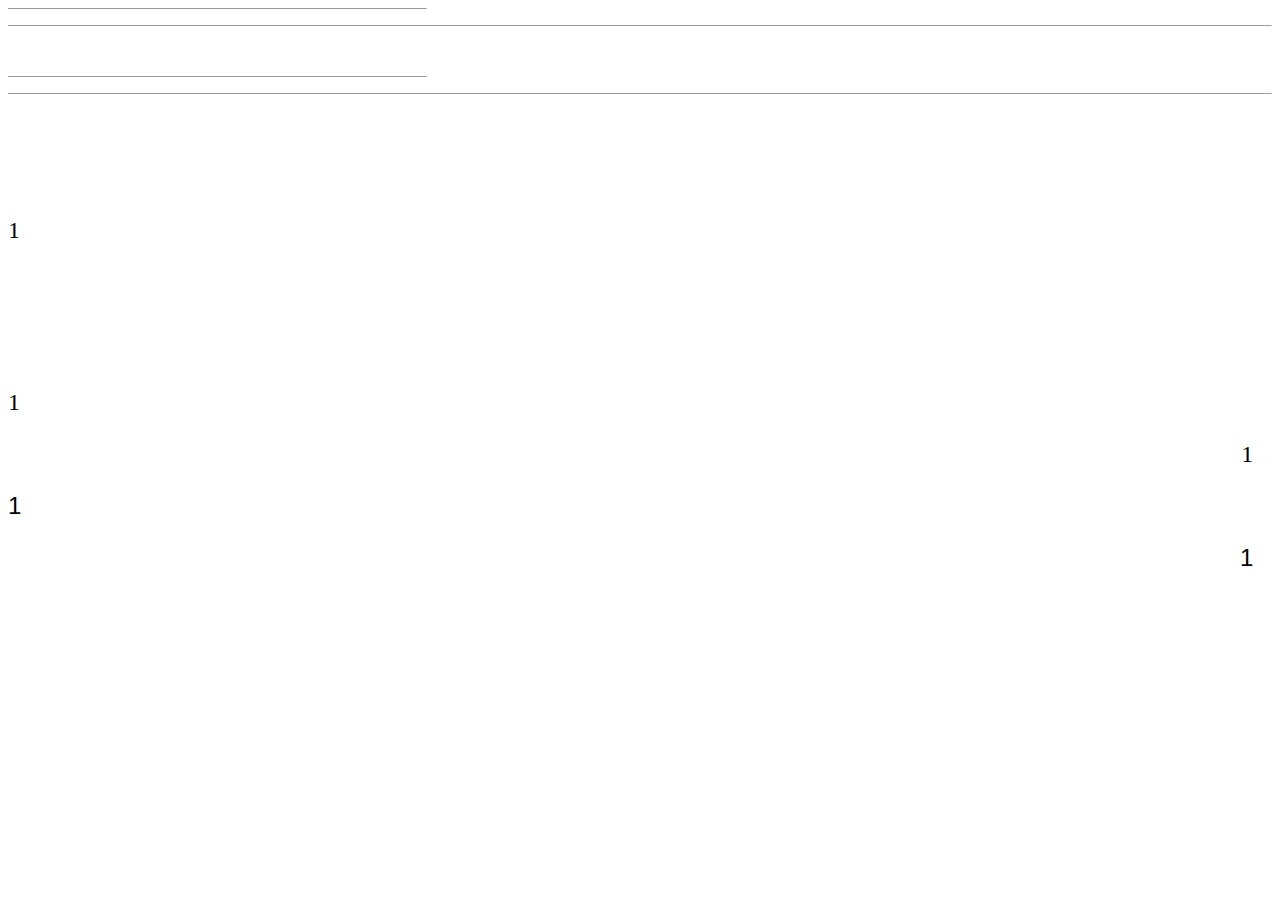
<file: about.files/header.html>
<html xmlns:v="urn:schemas-microsoft-com:vml"
xmlns:o="urn:schemas-microsoft-com:office:office"
xmlns:w="urn:schemas-microsoft-com:office:word"
xmlns:m="http://schemas.microsoft.com/office/2004/12/omml"
xmlns="http://www.w3.org/TR/REC-html40">

<head>
<meta http-equiv=Content-Type content="text/html; charset=gb2312">
<meta name=ProgId content=Word.Document>
<meta name=Generator content="Microsoft Word 15">
<meta name=Originator content="Microsoft Word 15">
<link id=Main-File rel=Main-File href="../about.html">
<!--[if gte mso 9]><xml>
 <o:shapedefaults v:ext="edit" spidmax="2051"/>
</xml><![endif]-->
</head>

<body lang=ZH-CN link="#0563C1" vlink="#954F72">

<div style='mso-element:footnote-separator' id=fs>

<p class=MsoNormal style='margin-right:14.0pt'><span lang=EN-US><span
style='mso-special-character:footnote-separator'><![if !supportFootnotes]>

<hr align=left size=1 width="33%">

<![endif]></span></span></p>

</div>

<div style='mso-element:footnote-continuation-separator' id=fcs>

<p class=MsoNormal style='margin-right:14.0pt'><span lang=EN-US><span
style='mso-special-character:footnote-continuation-separator'><![if !supportFootnotes]>

<hr align=left size=1>

<![endif]></span></span></p>

</div>

<div style='mso-element:footnote-continuation-notice' id=fcn>

<p class=MsoNormal style='margin-top:0cm;margin-right:14.0pt;margin-bottom:
0cm;margin-left:14.0pt;line-height:normal'><span lang=EN-US><o:p>&nbsp;</o:p></span></p>

</div>

<div style='mso-element:endnote-separator' id=es>

<p class=MsoNormal style='margin-right:14.0pt'><span lang=EN-US><span
style='mso-special-character:footnote-separator'><![if !supportFootnotes]>

<hr align=left size=1 width="33%">

<![endif]></span></span></p>

</div>

<div style='mso-element:endnote-continuation-separator' id=ecs>

<p class=MsoNormal style='margin-right:14.0pt'><span lang=EN-US><span
style='mso-special-character:footnote-continuation-separator'><![if !supportFootnotes]>

<hr align=left size=1>

<![endif]></span></span></p>

</div>

<div style='mso-element:endnote-continuation-notice' id=ecn>

<p class=MsoNormal style='margin-top:0cm;margin-right:14.0pt;margin-bottom:
0cm;margin-left:14.0pt;line-height:normal'><span lang=EN-US><o:p>&nbsp;</o:p></span></p>

</div>

<div style='mso-element:header' id=eh1>

<p class=MsoHeader style='margin-right:14.0pt'><span lang=EN-US><o:p>&nbsp;</o:p></span></p>

</div>

<div style='mso-element:header' id=h1>

<p class=MsoHeader style='margin-right:14.0pt'><span lang=EN-US><o:p>&nbsp;</o:p></span></p>

</div>

<div style='mso-element:footer' id=ef1>

<p class=MsoFooter style='margin-right:14.0pt'><!--[if supportFields]><span
lang=EN-US style='font-size:18.0pt;line-height:150%;font-family:Michroma;
mso-fareast-font-family:"������� 80S";mso-bidi-font-family:"DIN Pro Medium"'><span
style='mso-element:field-begin'></span>PAGE<span
style='mso-spacerun:yes'>&nbsp;&nbsp; </span>\* MERGEFORMAT<span
style='mso-element:field-separator'></span></span><![endif]--><span lang=EN-US
style='font-size:18.0pt;line-height:150%;font-family:Michroma;mso-fareast-font-family:
"������� 80S";mso-bidi-font-family:"DIN Pro Medium"'>1</span><!--[if supportFields]><span
lang=EN-US style='font-size:18.0pt;line-height:150%;font-family:Michroma;
mso-fareast-font-family:"������� 80S";mso-bidi-font-family:"DIN Pro Medium"'><span
style='mso-element:field-end'></span></span><![endif]--><span lang=EN-US
style='font-size:18.0pt;line-height:150%;font-family:Michroma;mso-fareast-font-family:
"������� 80S";mso-bidi-font-family:"DIN Pro Medium"'><o:p></o:p></span></p>

</div>

<div style='mso-element:footer' id=f1>

<p class=MsoNormal align=right style='margin-right:14.0pt;text-align:right'><span
lang=EN-US style='font-size:18.0pt;line-height:150%;font-family:Michroma;
mso-fareast-font-family:"���� Light";mso-fareast-theme-font:major-fareast;
mso-bidi-font-family:"DIN Pro Medium"'><o:p>&nbsp;</o:p></span></p>

</div>

<div style='mso-element:header' id=fh1>

<p class=MsoHeader style='margin-right:14.0pt'><span lang=EN-US><o:p>&nbsp;</o:p></span></p>

</div>

<div style='mso-element:footer' id=ff1>

<p class=MsoFooter style='margin-right:14.0pt'><span lang=EN-US><o:p>&nbsp;</o:p></span></p>

</div>

<div style='mso-element:header' id=eh2>

<p class=MsoHeader align=left style='margin-right:14.0pt;text-align:left'><span
lang=EN-US style='font-family:"Segoe UI Variable Display Light";mso-ligatures:
none'><v:shapetype id="_x0000_t75" coordsize="21600,21600" o:spt="75"
 o:preferrelative="t" path="m@4@5l@4@11@9@11@9@5xe" filled="f" stroked="f">
 <v:stroke joinstyle="miter"/>
 <v:formulas>
  <v:f eqn="if lineDrawn pixelLineWidth 0"/>
  <v:f eqn="sum @0 1 0"/>
  <v:f eqn="sum 0 0 @1"/>
  <v:f eqn="prod @2 1 2"/>
  <v:f eqn="prod @3 21600 pixelWidth"/>
  <v:f eqn="prod @3 21600 pixelHeight"/>
  <v:f eqn="sum @0 0 1"/>
  <v:f eqn="prod @6 1 2"/>
  <v:f eqn="prod @7 21600 pixelWidth"/>
  <v:f eqn="sum @8 21600 0"/>
  <v:f eqn="prod @7 21600 pixelHeight"/>
  <v:f eqn="sum @10 21600 0"/>
 </v:formulas>
 <v:path o:extrusionok="f" gradientshapeok="t" o:connecttype="rect"/>
 <o:lock v:ext="edit" aspectratio="t"/>
</v:shapetype><v:shape id="_x0000_i1028" type="#_x0000_t75" style='width:120pt;
 height:14pt;visibility:visible;mso-wrap-style:square'>
 <v:imagedata src="image002.png" o:title=""/>
</v:shape></span></p>

</div>

<div style='mso-element:header' id=h2>

<p class=MsoHeader align=right style='margin-right:14.0pt;text-align:right'><span
lang=EN-US style='font-family:"Segoe UI Variable Display Light";mso-ligatures:
none'><v:shape id="_x0000_i1027" type="#_x0000_t75" style='width:120pt;
 height:14pt;visibility:visible;mso-wrap-style:square'>
 <v:imagedata src="image002.png" o:title=""/>
</v:shape></span></p>

</div>

<div style='mso-element:footer' id=ef2>

<p class=MsoFooter style='margin-right:14.0pt'><!--[if supportFields]><span
lang=EN-US style='font-size:18.0pt;line-height:150%;font-family:Michroma;
mso-fareast-font-family:"������� 80S";mso-bidi-font-family:"DIN Pro Medium"'><span
style='mso-element:field-begin'></span>PAGE<span
style='mso-spacerun:yes'>&nbsp;&nbsp; </span>\* MERGEFORMAT<span
style='mso-element:field-separator'></span></span><![endif]--><span lang=EN-US
style='font-size:18.0pt;line-height:150%;font-family:Michroma;mso-fareast-font-family:
"������� 80S";mso-bidi-font-family:"DIN Pro Medium"'>1</span><!--[if supportFields]><span
lang=EN-US style='font-size:18.0pt;line-height:150%;font-family:Michroma;
mso-fareast-font-family:"������� 80S";mso-bidi-font-family:"DIN Pro Medium"'><span
style='mso-element:field-end'></span></span><![endif]--><span lang=EN-US
style='font-size:18.0pt;line-height:150%;font-family:Michroma;mso-fareast-font-family:
"������� 80S";mso-bidi-font-family:"DIN Pro Medium"'><o:p></o:p></span></p>

</div>

<div style='mso-element:footer' id=f2><w:Sdt ID="948514334"><span lang=EN-US
 style='font-size:24.0pt;line-height:150%;font-family:Michroma;mso-fareast-font-family:
 "���� Light";mso-fareast-theme-font:major-fareast;mso-bidi-font-family:"Times New Roman";
 mso-bidi-theme-font:major-bidi;color:black;mso-themecolor:text1;mso-ligatures:
 standardcontextual;mso-ansi-language:EN-US;mso-fareast-language:ZH-CN;
 mso-bidi-language:AR-SA;mso-no-proof:yes'><w:sdtPr></w:sdtPr><w:Sdt
  ID="1979565706"></span>
  <p class=MsoNormal align=right style='margin-right:14.0pt;text-align:right'><!--[if supportFields]><span
  lang=EN-US style='font-size:18.0pt;line-height:150%;font-family:Michroma;
  mso-fareast-font-family:"������� 80S";mso-bidi-font-family:"DIN Pro Medium"'><span
  style='mso-element:field-begin'></span>PAGE<span
  style='mso-spacerun:yes'>&nbsp;&nbsp; </span>\* MERGEFORMAT<span
  style='mso-element:field-separator'></span></span><![endif]--><span
  lang=EN-US style='font-size:18.0pt;line-height:150%;font-family:Michroma;
  mso-fareast-font-family:"������� 80S";mso-bidi-font-family:"DIN Pro Medium"'>1</span><!--[if supportFields]><span
  lang=EN-US style='font-size:18.0pt;line-height:150%;font-family:Michroma;
  mso-fareast-font-family:"������� 80S";mso-bidi-font-family:"DIN Pro Medium"'><span
  style='mso-element:field-end'></span></span><![endif]--><span lang=EN-US
  style='font-size:18.0pt;line-height:150%;font-family:Michroma;mso-fareast-font-family:
  "���� Light";mso-fareast-theme-font:major-fareast;mso-bidi-font-family:"DIN Pro Medium"'><o:p></o:p></span><span
  lang=EN-US style='font-size:24.0pt;line-height:150%;font-family:Michroma;
  mso-fareast-font-family:"���� Light";mso-fareast-theme-font:major-fareast;
  mso-bidi-font-family:"Times New Roman";mso-bidi-theme-font:major-bidi'><w:sdtPr></w:sdtPr></span></p>
 </w:Sdt></w:Sdt></div>

<div style='mso-element:header' id=eh3>

<p class=MsoHeader align=left style='margin-right:14.0pt;text-align:left'><span
lang=EN-US style='font-family:"Segoe UI Variable Display Light";mso-ligatures:
none'><v:shape id="_x0000_i1026" type="#_x0000_t75" style='width:195pt;
 height:14pt;visibility:visible;mso-wrap-style:square'>
 <v:imagedata src="image003.png" o:title=""/>
</v:shape></span></p>

</div>

<div style='mso-element:header' id=h3>

<p class=MsoHeader align=right style='margin-right:14.0pt;text-align:right'><span
lang=EN-US style='font-family:"Segoe UI Variable Display Light";mso-ligatures:
none'><v:shape id="ͼƬ_x0020_2" o:spid="_x0000_i1025" type="#_x0000_t75"
 style='width:195pt;height:14pt;visibility:visible;mso-wrap-style:square'>
 <v:imagedata src="image003.png" o:title=""/>
</v:shape></span></p>

</div>

<div style='mso-element:footer' id=ef3>

<p class=MsoFooter style='margin-right:14.0pt'><!--[if supportFields]><span
lang=EN-US style='font-size:18.0pt;line-height:150%;font-family:"DIN Pro Medium",sans-serif'><span
style='mso-element:field-begin'></span>PAGE<span
style='mso-spacerun:yes'>&nbsp;&nbsp; </span>\* MERGEFORMAT<span
style='mso-element:field-separator'></span></span><![endif]--><span lang=EN-US
style='font-size:18.0pt;line-height:150%;font-family:"DIN Pro Medium",sans-serif'>1</span><!--[if supportFields]><span
lang=EN-US style='font-size:18.0pt;line-height:150%;font-family:"DIN Pro Medium",sans-serif'><span
style='mso-element:field-end'></span></span><![endif]--><span lang=EN-US
style='font-size:18.0pt;line-height:150%;font-family:"DIN Pro Medium",sans-serif'><o:p></o:p></span></p>

</div>

<div style='mso-element:footer' id=f3><w:Sdt ID="-999964318"><span lang=EN-US
 style='font-size:24.0pt;line-height:150%;font-family:"���� Light";mso-ascii-theme-font:
 major-latin;mso-fareast-theme-font:major-fareast;mso-hansi-theme-font:major-latin;
 mso-bidi-font-family:"Times New Roman";mso-bidi-theme-font:major-bidi;
 color:black;mso-themecolor:text1;mso-ligatures:standardcontextual;mso-ansi-language:
 EN-US;mso-fareast-language:ZH-CN;mso-bidi-language:AR-SA;mso-no-proof:yes'><w:sdtPr></w:sdtPr><w:Sdt
  ID="574478829"></span>
  <p class=MsoNormal align=right style='margin-right:14.0pt;text-align:right'><!--[if supportFields]><span
  lang=EN-US style='font-size:18.0pt;line-height:150%;font-family:"DIN Pro Medium",sans-serif;
  mso-fareast-font-family:����;mso-fareast-theme-font:minor-fareast'><span
  style='mso-element:field-begin'></span></span><span lang=EN-US
  style='font-size:18.0pt;line-height:150%;font-family:"DIN Pro Medium",sans-serif'>PAGE<span
  style='mso-spacerun:yes'>&nbsp;&nbsp; </span>\* MERGEFORMAT</span><span
  lang=EN-US style='font-size:18.0pt;line-height:150%;font-family:"DIN Pro Medium",sans-serif;
  mso-fareast-font-family:����;mso-fareast-theme-font:minor-fareast'><span
  style='mso-element:field-separator'></span></span><![endif]--><span
  lang=EN-US style='font-size:18.0pt;line-height:150%;font-family:"DIN Pro Medium",sans-serif;
  mso-fareast-font-family:"���� Light";mso-fareast-theme-font:major-fareast'>1</span><!--[if supportFields]><span
  lang=EN-US style='font-size:18.0pt;line-height:150%;font-family:"DIN Pro Medium",sans-serif;
  mso-fareast-font-family:"���� Light";mso-fareast-theme-font:major-fareast'><span
  style='mso-element:field-end'></span></span><![endif]--><span lang=EN-US
  style='font-size:18.0pt;line-height:150%;font-family:"DIN Pro Medium",sans-serif;
  mso-fareast-font-family:"���� Light";mso-fareast-theme-font:major-fareast'><o:p></o:p></span><span
  lang=EN-US style='font-size:24.0pt;line-height:150%;font-family:"DIN Pro Medium",sans-serif;
  mso-ascii-font-family:"���� Light";mso-ascii-theme-font:major-latin;mso-fareast-font-family:
  "���� Light";mso-fareast-theme-font:major-fareast;mso-hansi-font-family:"���� Light";
  mso-hansi-theme-font:major-latin;mso-bidi-font-family:"Times New Roman";
  mso-bidi-theme-font:major-bidi'><w:sdtPr></w:sdtPr></span></p>
 </w:Sdt></w:Sdt></div>

<div style='mso-element:header' id=fh3>

<p class=MsoHeader style='margin-right:14.0pt'><span lang=EN-US><o:p>&nbsp;</o:p></span></p>

</div>

<div style='mso-element:footer' id=ff3>

<p class=MsoFooter style='margin-right:14.0pt'><span lang=EN-US><o:p>&nbsp;</o:p></span></p>

</div>

</body>

</html>
</file>
